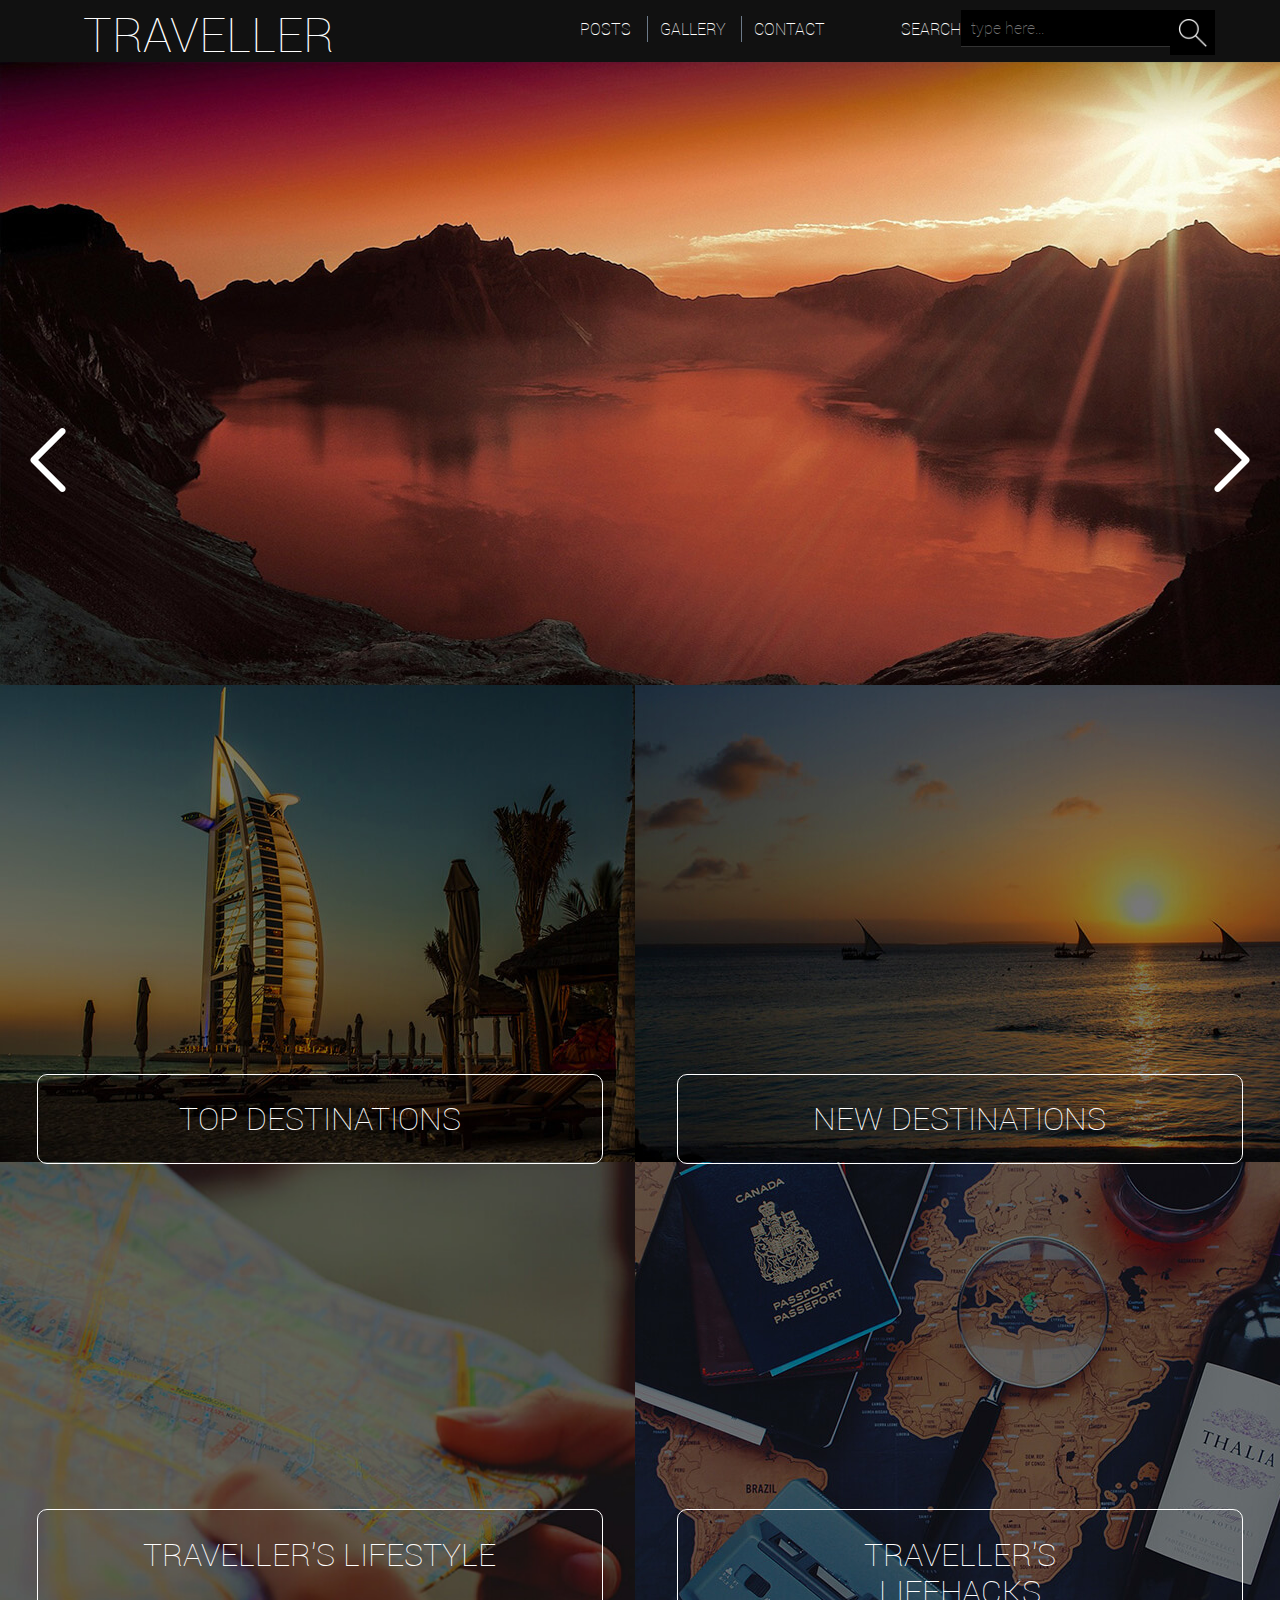
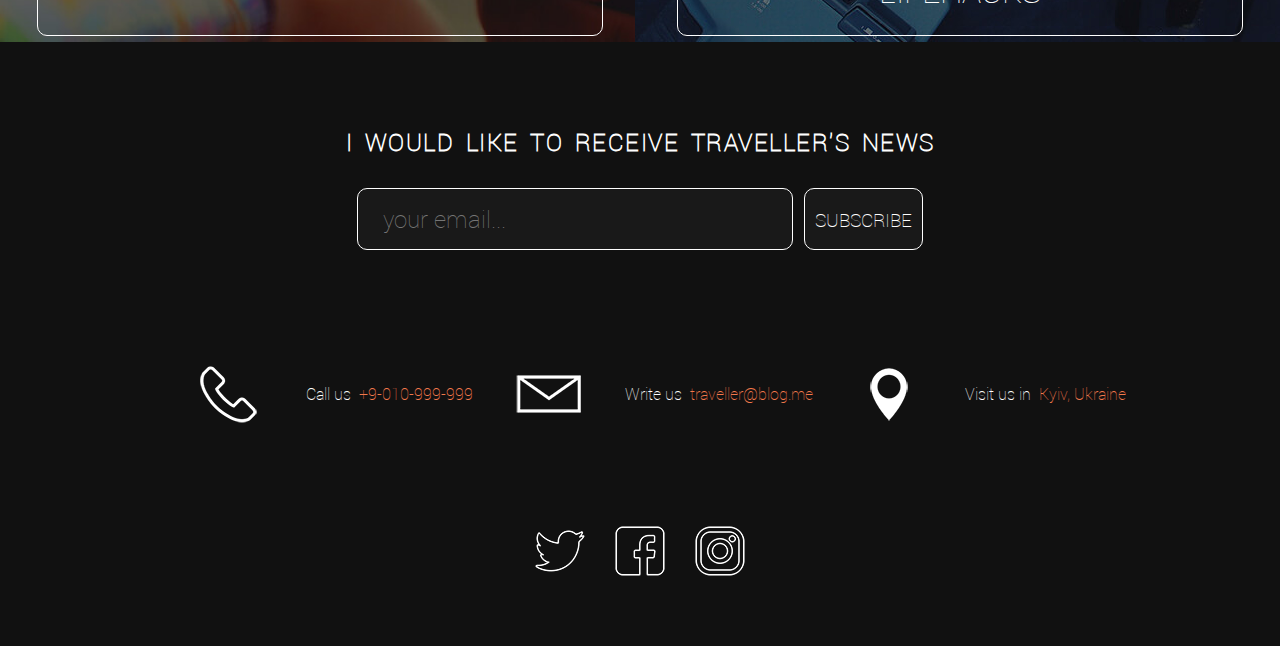
<file: html/index.html>
<!DOCTYPE html>
<html>
<head>
	<title>Modern travel blog</title>
	<meta charset="utf-8">
	<link rel="stylesheet" type="text/css" href="../assets/fonts/font-faces.css">
	<link rel="stylesheet" type="text/css" href="../css/normalize-css-v5-0.css">
	<link rel="stylesheet" type="text/css" href="../css/style.css">
	<script src="../js/jquery-1.9.0.js"></script>
	<script src="https://cdn.polyfill.io/v2/polyfill.min.js"></script>
     <!--[if lt IE 10]>
    	<script src="../js/html5shiv.js"></script>
    	<script src="../../js/flexibility.js"></script>
     <![endif]-->
</head>
<body>

	<div class="container main-container">
		<div class="container-top">
			<div class="container top-logo-container"><a href="index.html">TRAVELLER</a></div>
			<nav>
				<ul>
					<li class="dropdown-menu">
						<a href="#" class="dropdown-button">posts</a>
						<div class="dropdown-menu-content" id="js-nav-dropdown">
							<a href="topics/top-destinations.html">Top destinations</a>
							<a href="topics/new-destinations.html">New destinations</a>
							<a href="topics/travellers-lifestyle.html">Traveller's Lifestyle</a>
							<a href="topics/travellers-lifehacks.html">Traveller's Lifehacks</a>
						</div>
					</li>
					<li><a href="gallery.html">gallery</a></li>
					<li><a href="contact.html">contact</a></li>
				</ul> 
				<div class="nav-search">
					<label for="searchbar">search</label>
					<input type="search" name="searchbar" placeholder="type here...">
					<button class="search-icon"></button>
				</div>
			</nav>
		</div>
	<main>
		
		<div class="slider-container" id="slider">
                <ul class="slides">
                    <li class="slide slide1"></li>
                    <li class="slide slide2"></li>
                    <li class="slide slide3"></li>
                    <li class="slide slide4"></li>
                    <li class="slide slide5"></li>
                    <li class="slide slide1"></li>
                </ul>
                <button class="button button-prev"></button>
                <button class="button button-next"></button>
            </div>


		<div class="categories">
			<div class="category cat-1">
				<img class="categ-back" src="../assets/images/top-destinations.jpg">
			</div>
			<div class="category cat-2">
				<img class="categ-back" src="../assets/images/new-destinations.jpg">
			</div>
			<div class="category cat-3">
				<img class="categ-back" src="../assets/images/lifehack.jpg" height="480">
			</div>
			<div class="category cat-4">
				<img class="categ-back" src="../assets/images/lifestyle.jpg" height="480">
			</div>
		</div>

		<div class="category-buttons">
			<div class="cat-block">
				<p class="cat-btn btn-topdest">
					<a class="cat-btn" id="topdest" href="topics/top-destinations.html">TOP DESTINATIONS</a>
				</p>
				<p class="cat-btn btn-newdest">
					<a class="cat-btn" id="newdest" href="topics/new-destinations.html">NEW DESTINATIONS</a>
				</p>
			</div>
			<div class="cat-block">
				<p class="cat-btn tr-style">
					<a class="cat-btn" id="style" href="topics/travellers-lifestyle.html">TRAVELLER'S LIFESTYLE</a>
				</p>
				<p class="cat-btn tr-hacks">
					<a class="cat-btn" id="hacks" href="topics/travellers-lifehacks.html">TRAVELLER'S LIFEHACKS</a>
				</p>
			</div>
		</div>
	</main>

	<div class="footer">
		<div class="footer-subscribe-form">
			<h4>I WOULD LIKE TO RECEIVE TRAVELLER'S NEWS<h4>
			<input type="email" name="email" placeholder="your email...">
			<input class="button submit-button" type="submit" name="submit" value="SUBSCRIBE">
		</div>

		<div class="footer-contacts">
			<div class="contacts-item callus"></div>
			Call us <span> +9-010-999-999</span>
			<div class="contacts-item writeus"></div>
			Write us <span>traveller@blog.me</span>
			<div class="contacts-item visitus"></div>
			Visit us in <span> Kyiv, Ukraine</span>
		</div>

		<div class="footer-social">
		
				<a class="button social-item twitter" href="https://twitter.com/blog_traveller" target="_blank"></a>
			
				<a class="button social-item facebook"
				href="https://www.facebook.com/Traveller-BLOG-1821807948096831/" target="_blank"></a>
		
				<a class="button social-item instagram" href="https://www.instagram.com/traveller_blog/" target="_blank"></a>
			
		</div>
	</div>
</div>

<script type="text/javascript" src="../js/main.js"></script> 
<script type="text/javascript" src="../js/slider.js"></script>

</body>
</html>
</file>
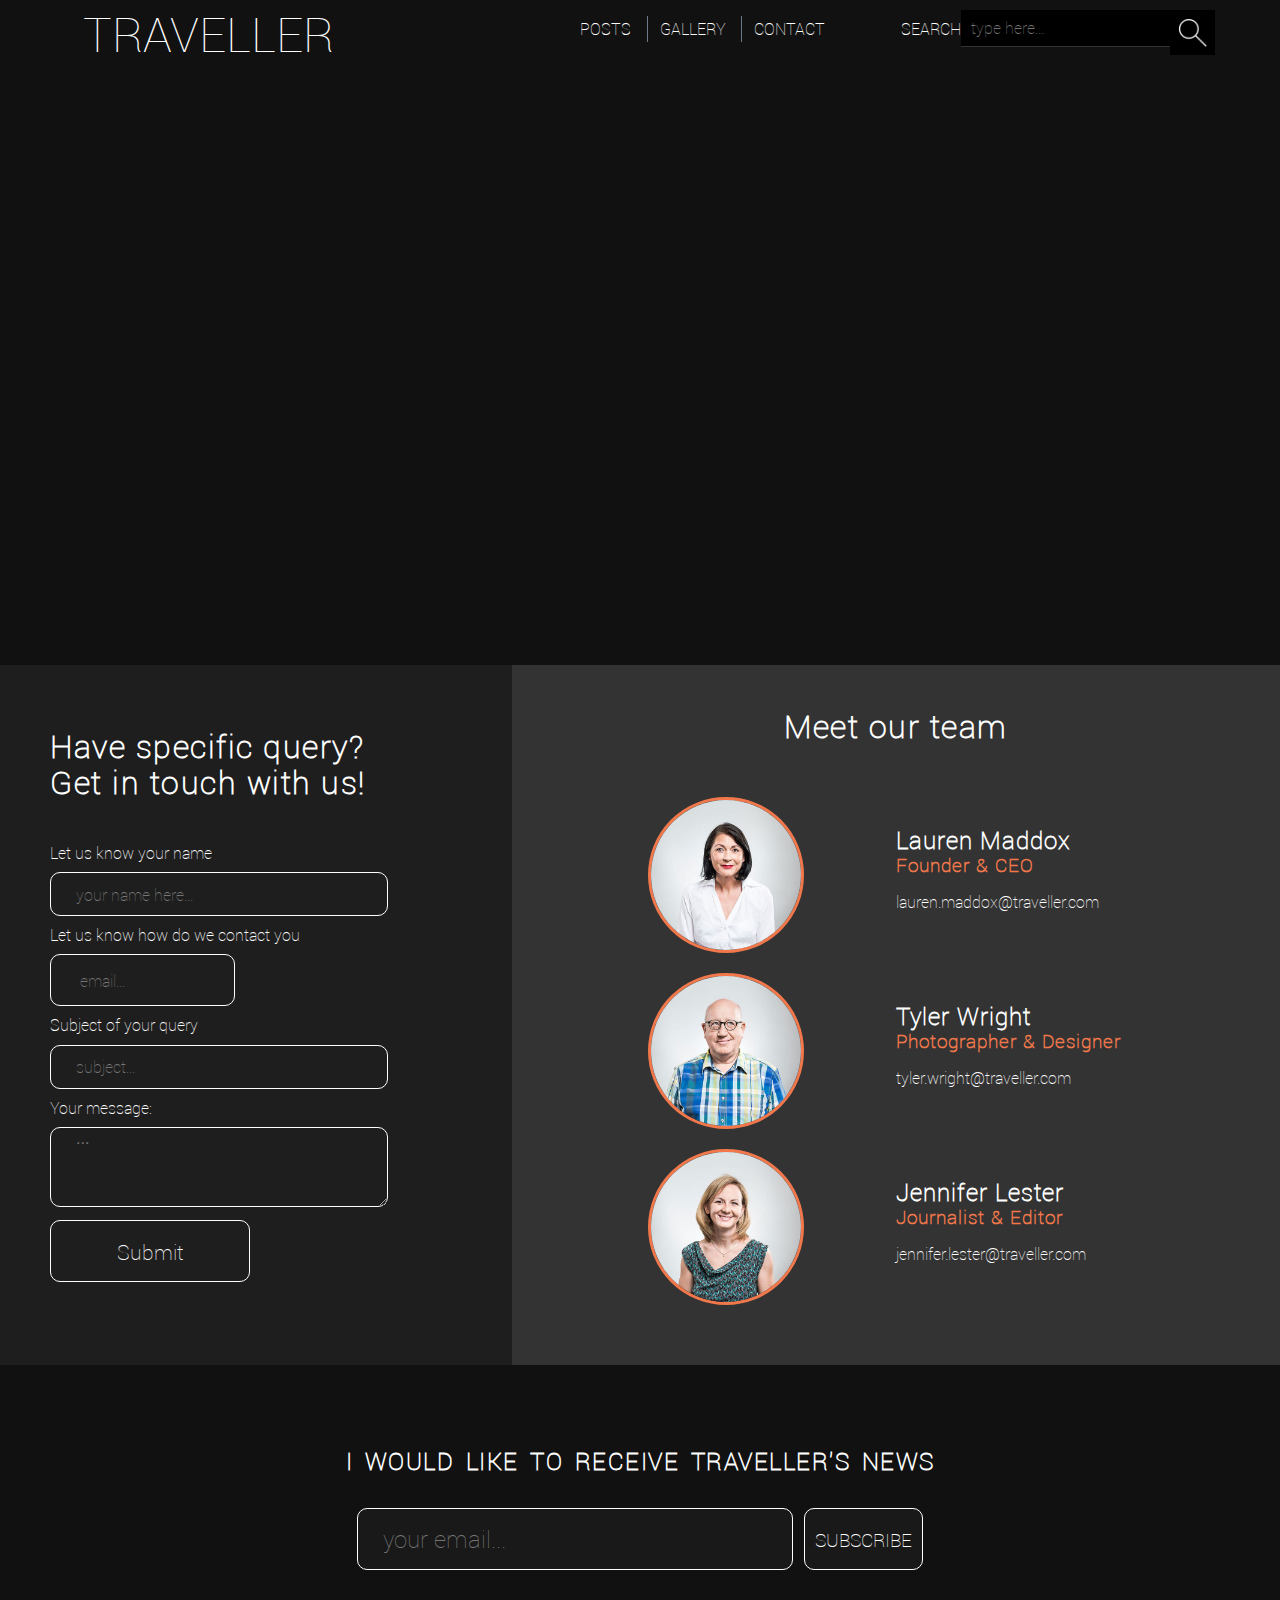
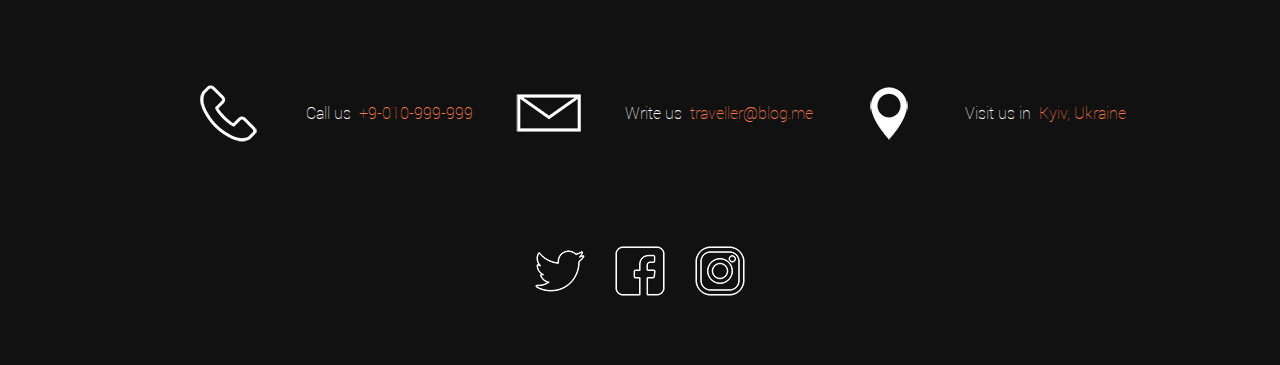
<file: html/contact.html>
<!DOCTYPE html>
<html>
<head>
	<title>Modern travel blog</title>
	<meta charset="utf-8">
	<link rel="stylesheet" type="text/css" href="../assets/fonts/font-faces.css">
	<link rel="stylesheet" type="text/css" href="../css/normalize-css-v5-0.css">
	<link rel="stylesheet" type="text/css" href="../css/style.css">
	<link rel="stylesheet" type="text/css" href="../css/contact.css">
	<script src="../js/jquery-1.9.0.js"></script>
	<script src="https://cdn.polyfill.io/v2/polyfill.min.js"></script>
     <!--[if lt IE 10]>
    	<script src="../js/html5shiv.js"></script>
    	<script src="../../js/flexibility.js"></script>
     <![endif]-->
</head>
<body>
	<div class="container main-container">
			<div class="container-top">
				<div class="container top-logo-container"><a href="index.html">TRAVELLER</a></div>
				<nav>
					<ul>
						<li class="dropdown-menu">
							<a href="#" class="dropdown-button">posts</a>
							<div class="dropdown-menu-content" id="js-nav-dropdown">
								<a href="topics/top-destinations.html">Top destinations</a>
								<a href="topics/new-destinations.html">New destinations</a>
								<a href="topics/travellers-lifestyle.html">Traveller's Lifestyle</a>
								<a href="topics/travellers-lifehacks.html">Traveller's Lifehacks</a>
							</div>

						</li>
						<li><a href="gallery.html">gallery</a></li>
						<li><a href="contact.html">contact</a></li>
					</ul> 
					<div class="nav-search">
						<label for="searchbar">search</label>
						<input type="search" name="searchbar" placeholder="type here...">
						<button class="search-icon"></button>
					</div>
				</nav>
			</div>
	<main>
		<iframe src="https://www.google.com/maps/embed?pb=!1m18!1m12!1m3!1d4274.605937129297!2d30.480474665115704!3d50.4281343687675!2m3!1f0!2f0!3f0!3m2!1i1024!2i768!4f13.1!3m3!1m2!1s0x40d4cec0ea74afa7%3A0x201cbcca07582914!2z0LLRg9C70LjRhtGPINCh0L7Qu9C-0Lwn0Y_QvdGB0YzQutCwLCA3LCDQmtC40ZfQsg!5e0!3m2!1sru!2sua!4v1480696604066" width="1350" height="600" frameborder="0" style="border:0" allowfullscreen></iframe>
			<div class="get-intouch">
				<div class="wrapper-getintouch">
				<h4>Have specific query?<br>Get in touch with us!</h4>
				<form class="get-intouch-form">
					<label>Let us know your name</label><br>
					<input type="text" name="user-name" placeholder="your name here..."><br>
					<label>Let us know how do we contact you</label><br>
					<input type="email" name="email" placeholder=" email..."><br>
					<label>Subject of your query</label><br>
					<input type="text" name="subject" placeholder="subject..."><br>
					<label>Your message:</label><br>
					<textarea class="get-intouch-message" rows="4" placeholder="..."></textarea><br>
					<button class="button submit-button">Submit</button>
				</form>
				</div>
				<div class="our-team">
					<h4>Meet our team</h4>
					<div class="team-member">
							<img src="../assets/images/contacts/portrait3.jpg">
							<div class="member-info">
								<h5>Lauren Maddox</h5>
								<h6>Founder &amp; CEO</h6>
								<p><a href="mailto:jauren.maddox@traveller.com">lauren.maddox@traveller.com</a></p>
							</div>
						</div>
						<div class="team-member">
							<img src="../assets/images/contacts/portrait1.jpg">
							<div class="member-info">
								<h5>Tyler Wright</h5>
								<h6>Photographer &amp; Designer</h6>
								<p><a href="mailto:tyler.wright@traveller.com">tyler.wright@traveller.com</a></p>
							</div>
						</div>
						<div class="team-member">
							<img src="../assets/images/contacts/portrait2.jpg">
							<div class="member-info">
								<h5>Jennifer Lester</h5>
								<h6>Journalist &amp; Editor</h6>
								<p><a href="mailto:jennifer.lester@traveller.com">jennifer.lester@traveller.com</a></p>
							</div>
						</div>
				</div>
			</div>
	</main>


	<div class="footer">
			<div class="footer-subscribe-form">
				<h4>I WOULD LIKE TO RECEIVE TRAVELLER'S NEWS<h4>
				<input type="email" name="email" placeholder="your email...">
				<input class="button submit-button" type="submit" name="submit" value="SUBSCRIBE">
			</div>

			<div class="footer-contacts">
				<div class="contacts-item callus"></div>
				Call us <span> +9-010-999-999</span>
				<div class="contacts-item writeus"></div>
				Write us  <span> traveller@blog.me</span>
				<div class="contacts-item visitus"></div>
				Visit us in <span> Kyiv, Ukraine</span>
			</div>

			<div class="footer-social">
		
				<a class="button social-item twitter" href="https://twitter.com/blog_traveller" target="_blank"></a>
			
				<a class="button social-item facebook"
				href="https://www.facebook.com/Traveller-BLOG-1821807948096831/" target="_blank"></a>
		
				<a class="button social-item instagram" href="https://www.instagram.com/traveller_blog/" target="_blank"></a>
			
		</div>
		</div>
	</div>

	
	<script type="text/javascript" src="../js/main.js"></script>
	

</body>
</html>
</file>
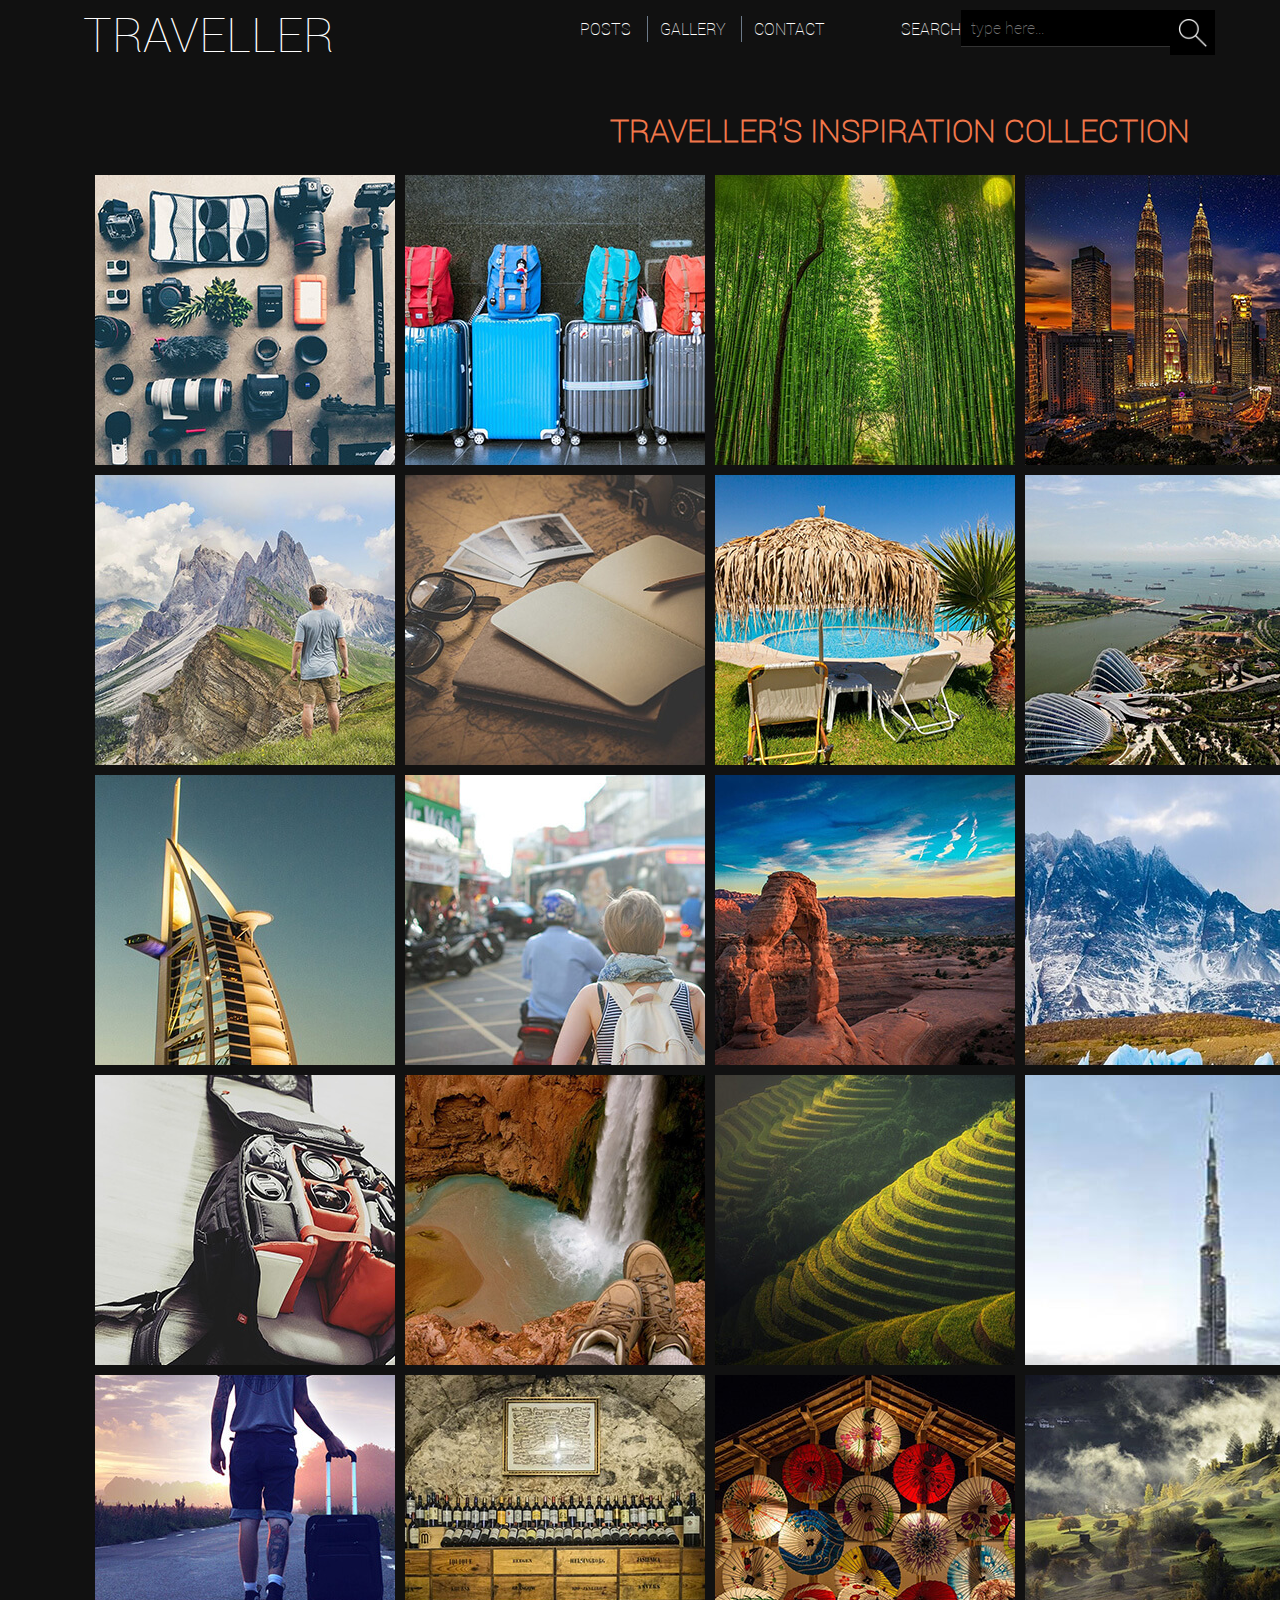
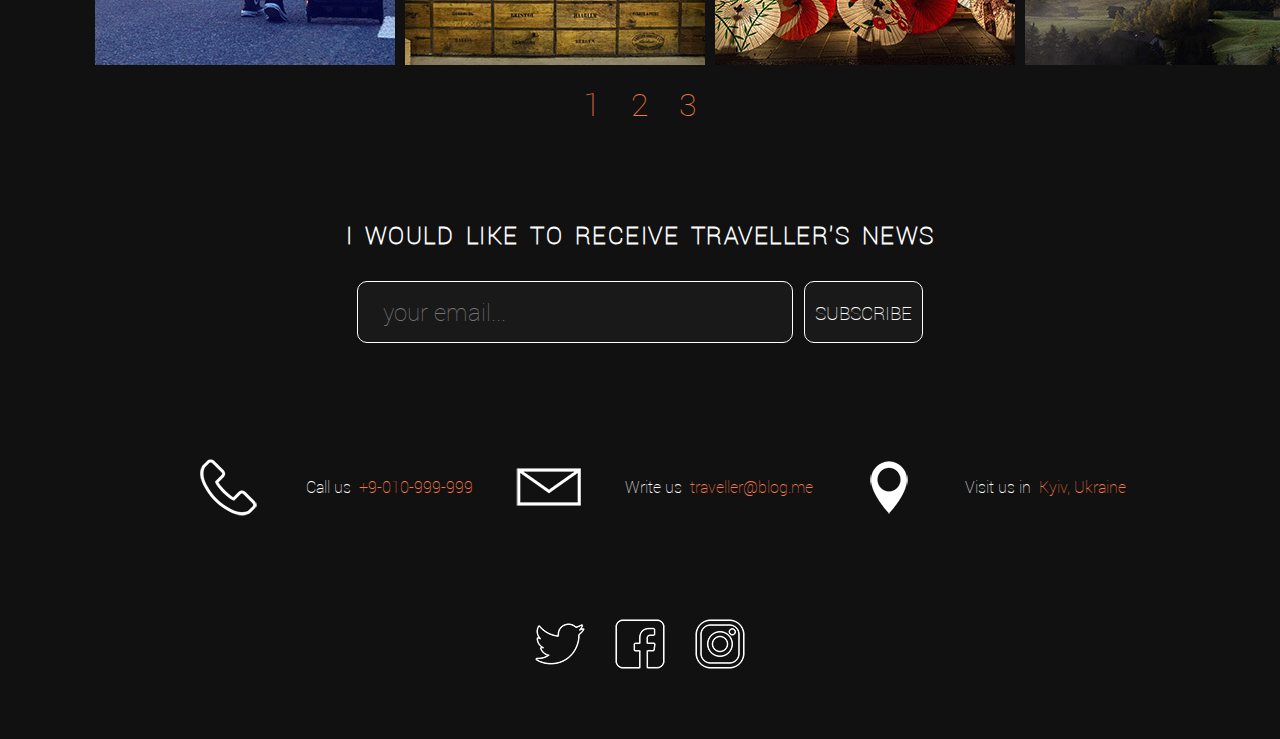
<file: html/gallery.html>
<!DOCTYPE html>
<html>
<head>
	<title>Modern travel blog</title>
	<meta charset="utf-8">
	<link rel="stylesheet" type="text/css" href="../assets/fonts/font-faces.css">
	<link rel="stylesheet" type="text/css" href="../css/normalize-css-v5-0.css">
	<link rel="stylesheet" type="text/css" href="../css/style.css">
	<link rel="stylesheet" type="text/css" href="../css/gallery.css">
	<script src="../js/jquery-1.9.0.js"></script>
	<script src="https://cdn.polyfill.io/v2/polyfill.min.js"></script>
     <!--[if lt IE 10]>
    	<script src="../js/html5shiv.js"></script>
    	<script src="../../js/flexibility.js"></script>
     <![endif]-->
</head>

<body>
	<div class="container main-container">
		<div class="container-top">
			<div class="container top-logo-container"><a href="index.html">TRAVELLER</a>
			</div>
			<nav>
				<ul>
					<li class="dropdown-menu">
						<a href="#" class="dropdown-button">posts</a>
						<div class="dropdown-menu-content" id="js-nav-dropdown">
						<a href="topics/top-destinations.html">Top destinations</a>
						<a href="topics/new-destinations.html">New destinations</a>
						<a href="topics/travellers-lifestyle.html">Traveller's Lifestyle</a>
						<a href="topics/travellers-lifehacks.html">Traveller's Lifehacks</a>
						</div>

					</li>
					<li><a href="gallery.html">gallery</a></li>
					<li><a href="contact.html">contact</a></li>
				</ul> 
				<div class="nav-search">
					<label for="searchbar">search</label>
					<input type="search" name="searchbar" placeholder="type here...">
					<button class="search-icon"></button>
				</div>
			</nav>
		</div>


		<main id="top-point-for-focus">
			<div>
				<h1>Traveller's inspiration collection</h1>
				<div class="gallery-wrapper">

					<ul class="gallery-content-holder">


						<div class="col col1"> 
							<li class="gallery-item">
							<img src="../assets/images/gallery/1.jpg">
							</li>
							<li class="gallery-item">
								<img src="../assets/images/gallery/2.jpg">
							</li>

							<li class="gallery-item">
								<img src="../assets/images/gallery/16.jpg">
							</li>

							<li class="gallery-item">
								<img src="../assets/images/gallery/3.jpg">
							</li>

							<li class="gallery-item">
								<img src="../assets/images/gallery/4.jpg">
							</li>
						</div>



						<div class="col col2">
							<li class="gallery-item">
								<img src="../assets/images/gallery/5.jpg">
							</li>
							<li class="gallery-item">
								<img src="../assets/images/gallery/6.jpg">
							</li>

							<li class="gallery-item">
								<img src="../assets/images/gallery/7.jpg">
							</li>
							<li class="gallery-item">
								<img src="../assets/images/gallery/8.jpg">
							</li>
							<li class="gallery-item">
								<img src="../assets/images/gallery/9.jpg">
							</li>
							
						</div>
			
						<div class="col col3">
							<li class="gallery-item">
								<img src="../assets/images/gallery/19.jpg">
							</li>
							<li class="gallery-item">
								<img src="../assets/images/gallery/11.jpg">
							</li>
							<li class="gallery-item">
								<img src="../assets/images/gallery/12.jpg">
							</li>

							<li class="gallery-item">
								<img src="../assets/images/gallery/13.jpg">
							</li>
							<li class="gallery-item">
								<img src="../assets/images/gallery/14.jpg">
							</li>
						</div>	

						<div class="col col4">
							<li class="gallery-item">
								<img src="../assets/images/gallery/21.jpg">
							</li>
							<li class="gallery-item">
								<img src="../assets/images/gallery/17.jpg">
							</li>
							<li class="gallery-item">
								<img src="../assets/images/gallery/18.jpg">
							</li>
							<li class="gallery-item">
								<img src="../assets/images/gallery/20.jpg">
							</li>
							<li class="gallery-item">
								<img src="../assets/images/gallery/15.jpg">
							</li>
						</div>


						<div class="col col5">
							<li class="gallery-item">
								<img src="../assets/images/gallery/22.jpg">
							</li>
							<li class="gallery-item">
								<img src="../assets/images/gallery/23.jpg">
							</li>
							<li class="gallery-item">
								<img src="../assets/images/gallery/24.jpg">
							</li>
							<li class="gallery-item">
								<img src="../assets/images/gallery/25.jpg">
							</li>
							<li class="gallery-item">
								<img src="../assets/images/gallery/34.jpg">
							</li>

						</div>

				<div class="col col6">
							<li class="gallery-item">
								<img src="../assets/images/gallery/26.jpg">
							</li>
							<li class="gallery-item">
								<img src="../assets/images/gallery/27.jpg">
							</li>
							<li class="gallery-item">
								<img src="../assets/images/gallery/28.jpg">
							</li>
							<li class="gallery-item">
								<img src="../assets/images/gallery/29.jpg">
							</li>
							<li class="gallery-item">
								<img src="../assets/images/gallery/14.jpg">
							</li>

						</div>

				<div class="col col7">
							<li class="gallery-item">
								<img src="../assets/images/gallery/30.jpg">
							</li>
							<li class="gallery-item">
								<img src="../assets/images/gallery/31.jpg">
							</li>
							<li class="gallery-item">
								<img src="../assets/images/gallery/32.jpg">
							</li>
							<li class="gallery-item">
								<img src="../assets/images/gallery/33.jpg">
							</li>
							<li class="gallery-item">
								<img src="../assets/images/gallery/12.jpg">
							</li>

						</div>

				<div class="col col8">
							<li class="gallery-item">
								<img src="../assets/images/gallery/34.jpg">
							</li>
							<li class="gallery-item">
								<img src="../assets/images/gallery/10.jpg">
							</li>
							<li class="gallery-item">
								<img src="../assets/images/gallery/2.jpg">
							</li>
							<li class="gallery-item">
								<img src="../assets/images/gallery/3.jpg">
							</li>
							<li class="gallery-item">
								<img src="../assets/images/gallery/4.jpg">
							</li>
						</div>

						

							<div class="col col9">
							<li class="gallery-item">
								<img src="../assets/images/gallery/4.jpg">
							</li>
							<li class="gallery-item">
								<img src="../assets/images/gallery/5.jpg">
							</li>
							<li class="gallery-item">
								<img src="../assets/images/gallery/6.jpg">
							</li>
							<li class="gallery-item">
								<img src="../assets/images/gallery/7.jpg">
							</li>
							<li class="gallery-item">
								<img src="../assets/images/gallery/30.jpg">
							</li>
						</div>

				<div class="col col10">
							<li class="gallery-item">
								<img src="../assets/images/gallery/8.jpg">
							</li>
							<li class="gallery-item">
								<img src="../assets/images/gallery/9.jpg">
							</li>
							<li class="gallery-item">
								<img src="../assets/images/gallery/10.jpg">
							</li>
							<li class="gallery-item">
								<img src="../assets/images/gallery/11.jpg">
							</li>
							<li class="gallery-item">
								<img src="../assets/images/gallery/2.jpg">
							</li>

						</div>

				<div class="col col11">
							<li class="gallery-item">
								<img src="../assets/images/gallery/12.jpg">
							</li>
							<li class="gallery-item">
								<img src="../assets/images/gallery/5.jpg">
							</li>

							<li class="gallery-item">
								<img src="../assets/images/gallery/13.jpg">
							</li>
							<li class="gallery-item">
								<img src="../assets/images/gallery/14.jpg">
							</li>
							<li class="gallery-item">
								<img src="../assets/images/gallery/15.jpg">
							</li>
						</div>

				<div class="col col12">
							<li class="gallery-item">
								<img src="../assets/images/gallery/16.jpg">
							</li>
							<li class="gallery-item">
								<img src="../assets/images/gallery/17.jpg">
							</li>
							<li class="gallery-item">
								<img src="../assets/images/gallery/18.jpg">
							</li>
							<li class="gallery-item">
								<img src="../assets/images/gallery/19.jpg">
							</li>
							<li class="gallery-item">
								<img src="../assets/images/gallery/3.jpg">
							</li>
						</div>

					</ul>
					
				
<!--  >>>>>>>>>>>>>>>>>>>>>>>>>>  end of gallery contents >>>>>>>>>>>>>>-->

					<div class="pagin">
						<!--<ul>
							<li class="pagin-page" id="page1">
								<a href=#top-point-for-focus>1</a>
							</li>
							<li class="pagin-page" id="page2">
								<a href="#top-point-for-focus">2</a>
							</li>
							<li class="pagin-page" id="page3">
								<a href="#top-point-for-focus">3</a>
							</li>

						</ul> -->
					</div>
				</div>
			</div>
		</main>


		<div class="footer">
			<div class="footer-subscribe-form">
				<h4>I WOULD LIKE TO RECEIVE TRAVELLER'S NEWS<h4>
				<input type="email" name="email" placeholder="your email...">
				<input class="button submit-button" type="submit" name="submit" value="SUBSCRIBE">
			</div>

			<div class="footer-contacts">
				<div class="contacts-item callus"></div>
				Call us <span> +9-010-999-999</span>
				<div class="contacts-item writeus"></div>
				Write us  <span> traveller@blog.me</span>
				<div class="contacts-item visitus"></div>
				Visit us in <span> Kyiv, Ukraine</span>
			</div>

			<div class="footer-social">
		
				<a class="button social-item twitter" href="https://twitter.com/blog_traveller" target="_blank"></a>
			
				<a class="button social-item facebook"
				href="https://www.facebook.com/Traveller-BLOG-1821807948096831/" target="_blank"></a>
		
				<a class="button social-item instagram" href="https://www.instagram.com/traveller_blog/" target="_blank"></a>
			
		</div>
	    </div>

	</div>
	
<script type="text/javascript" src="../js/main.js"></script> 
<script type="text/javascript" src="../js/image-gallery.js"></script>

</body>
</html>
</file>
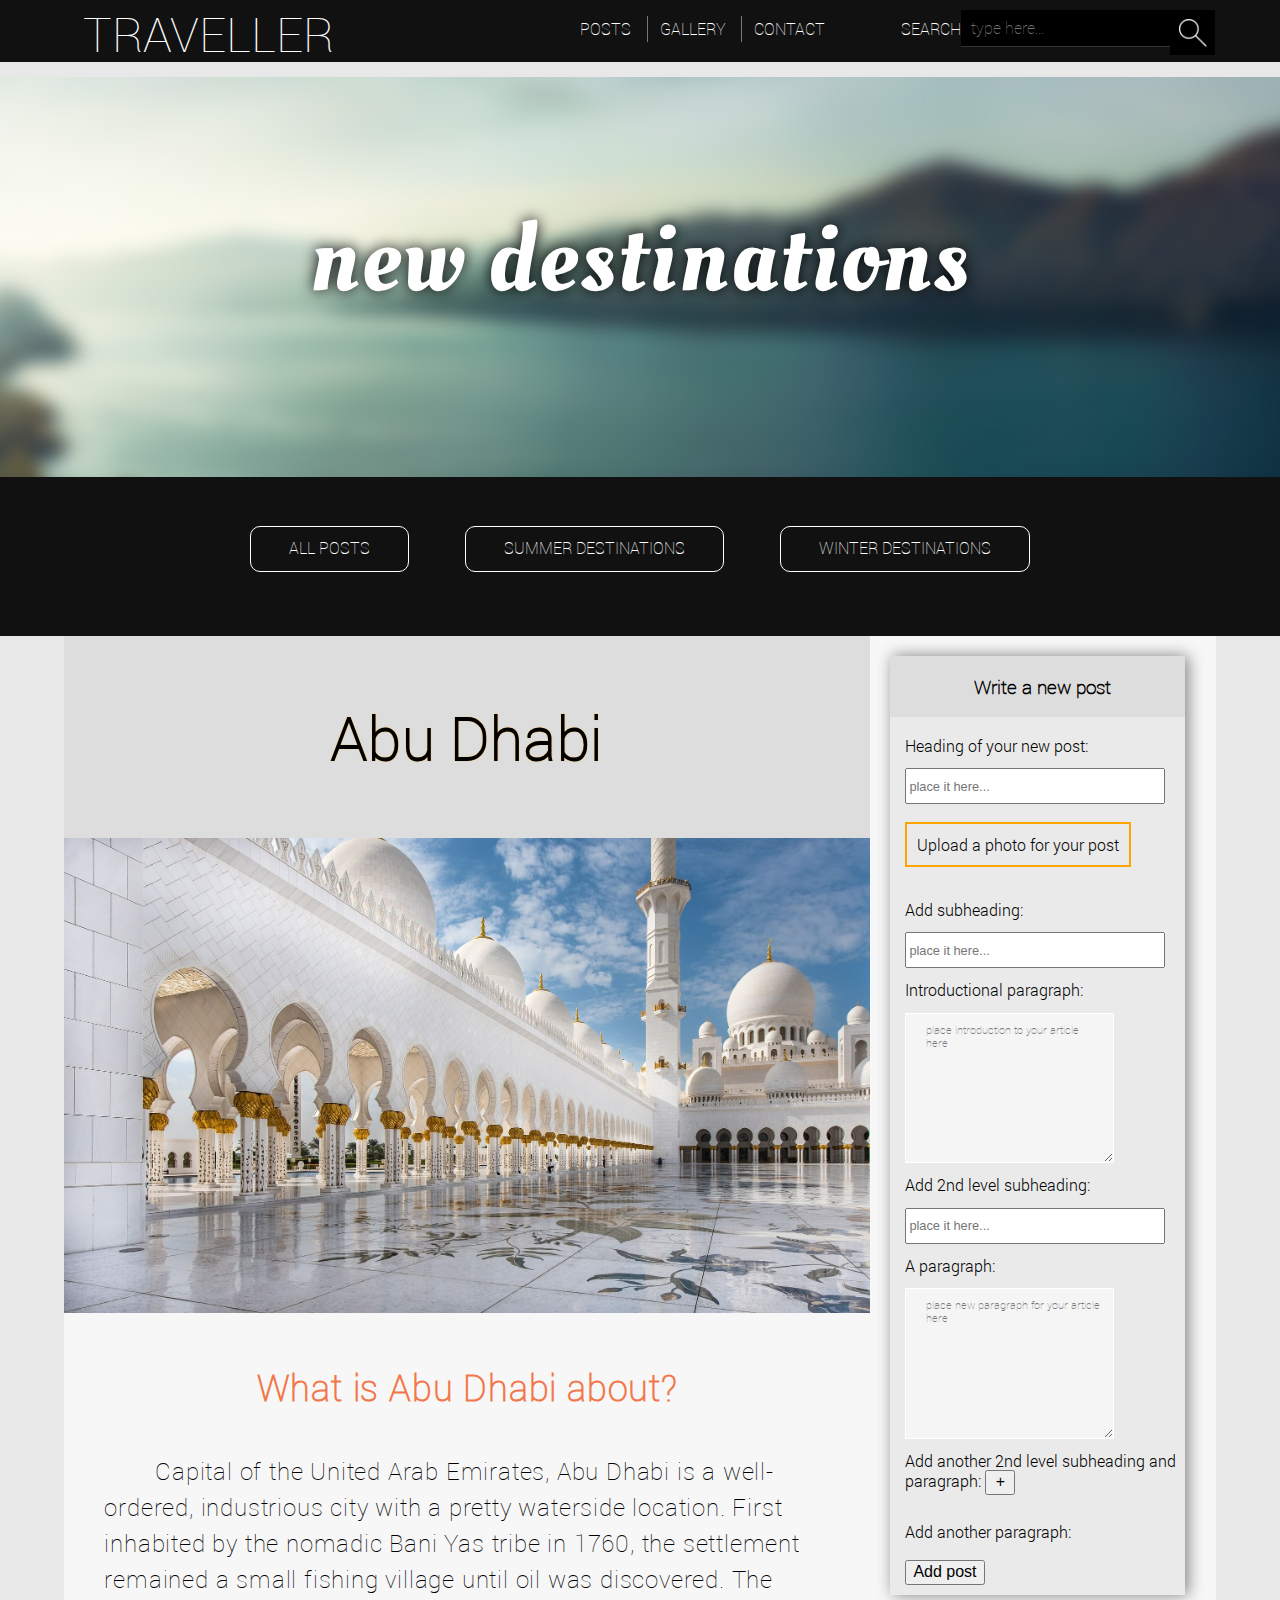
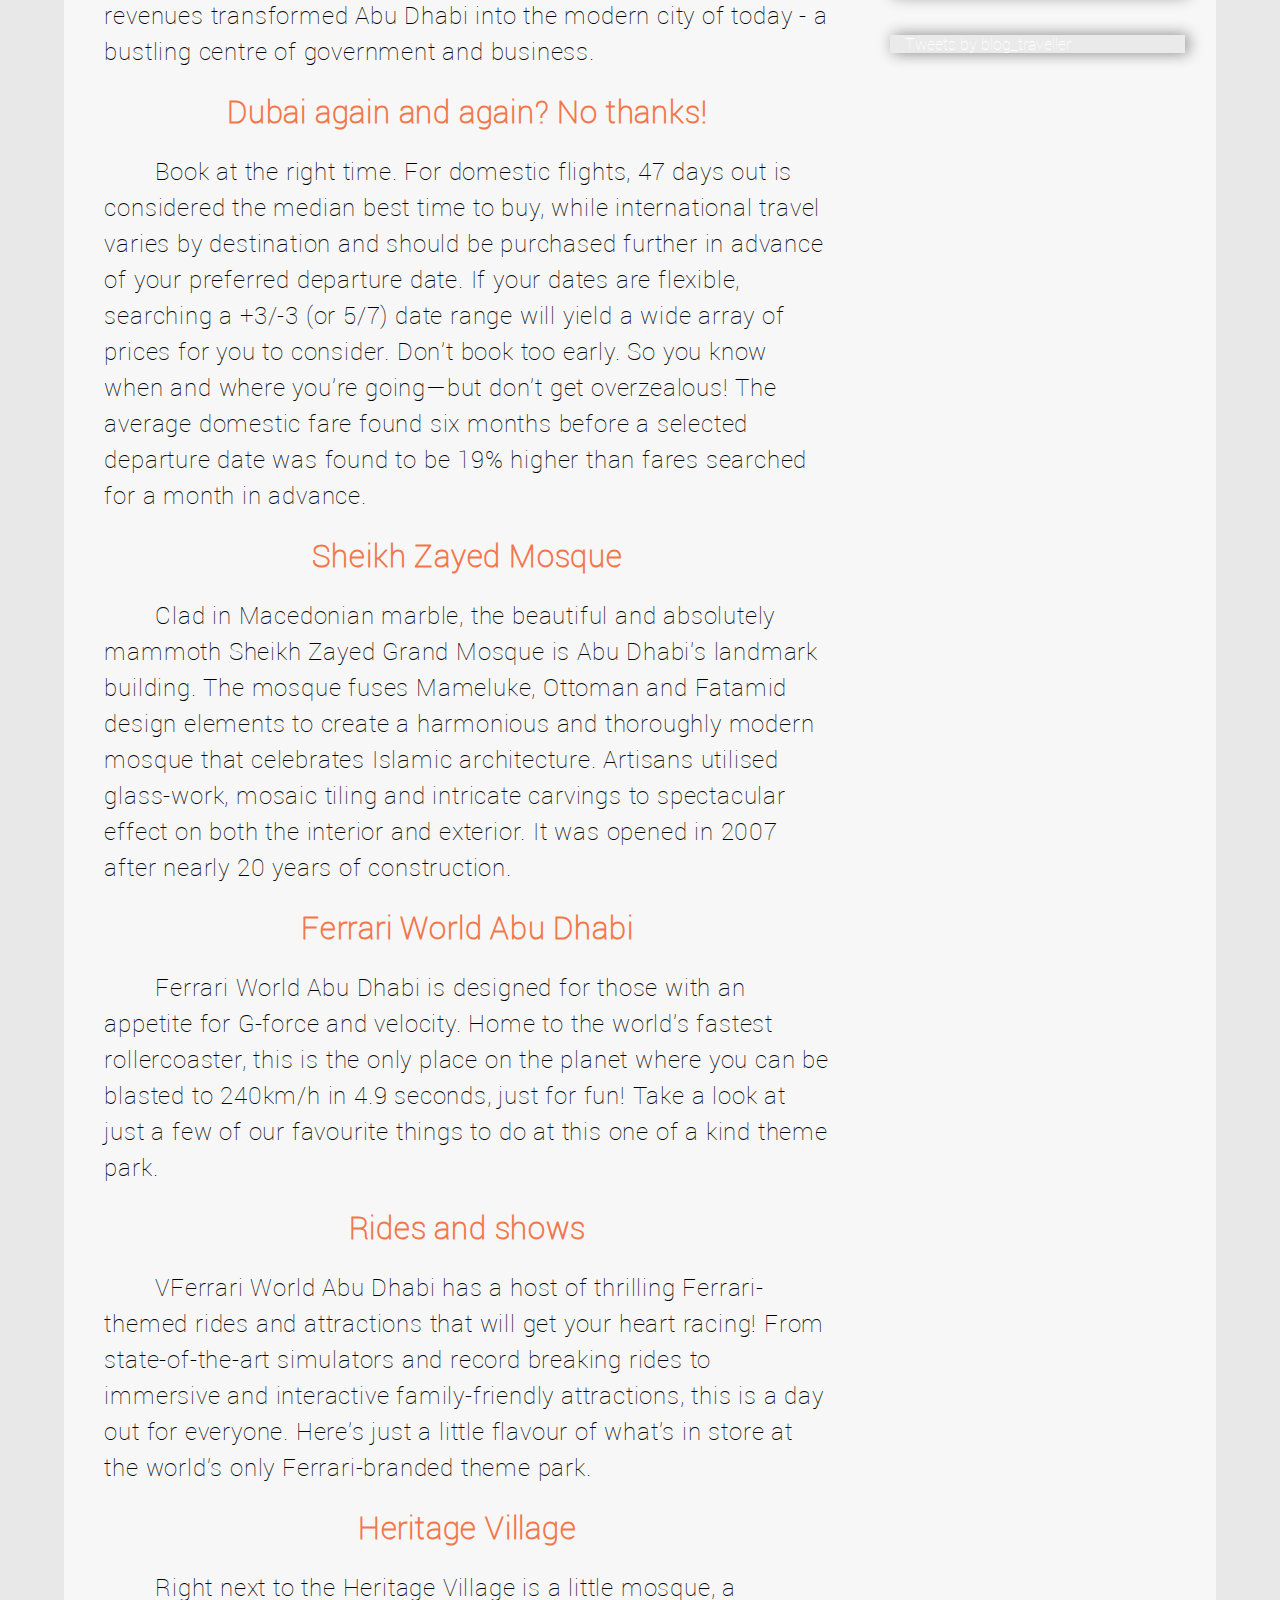
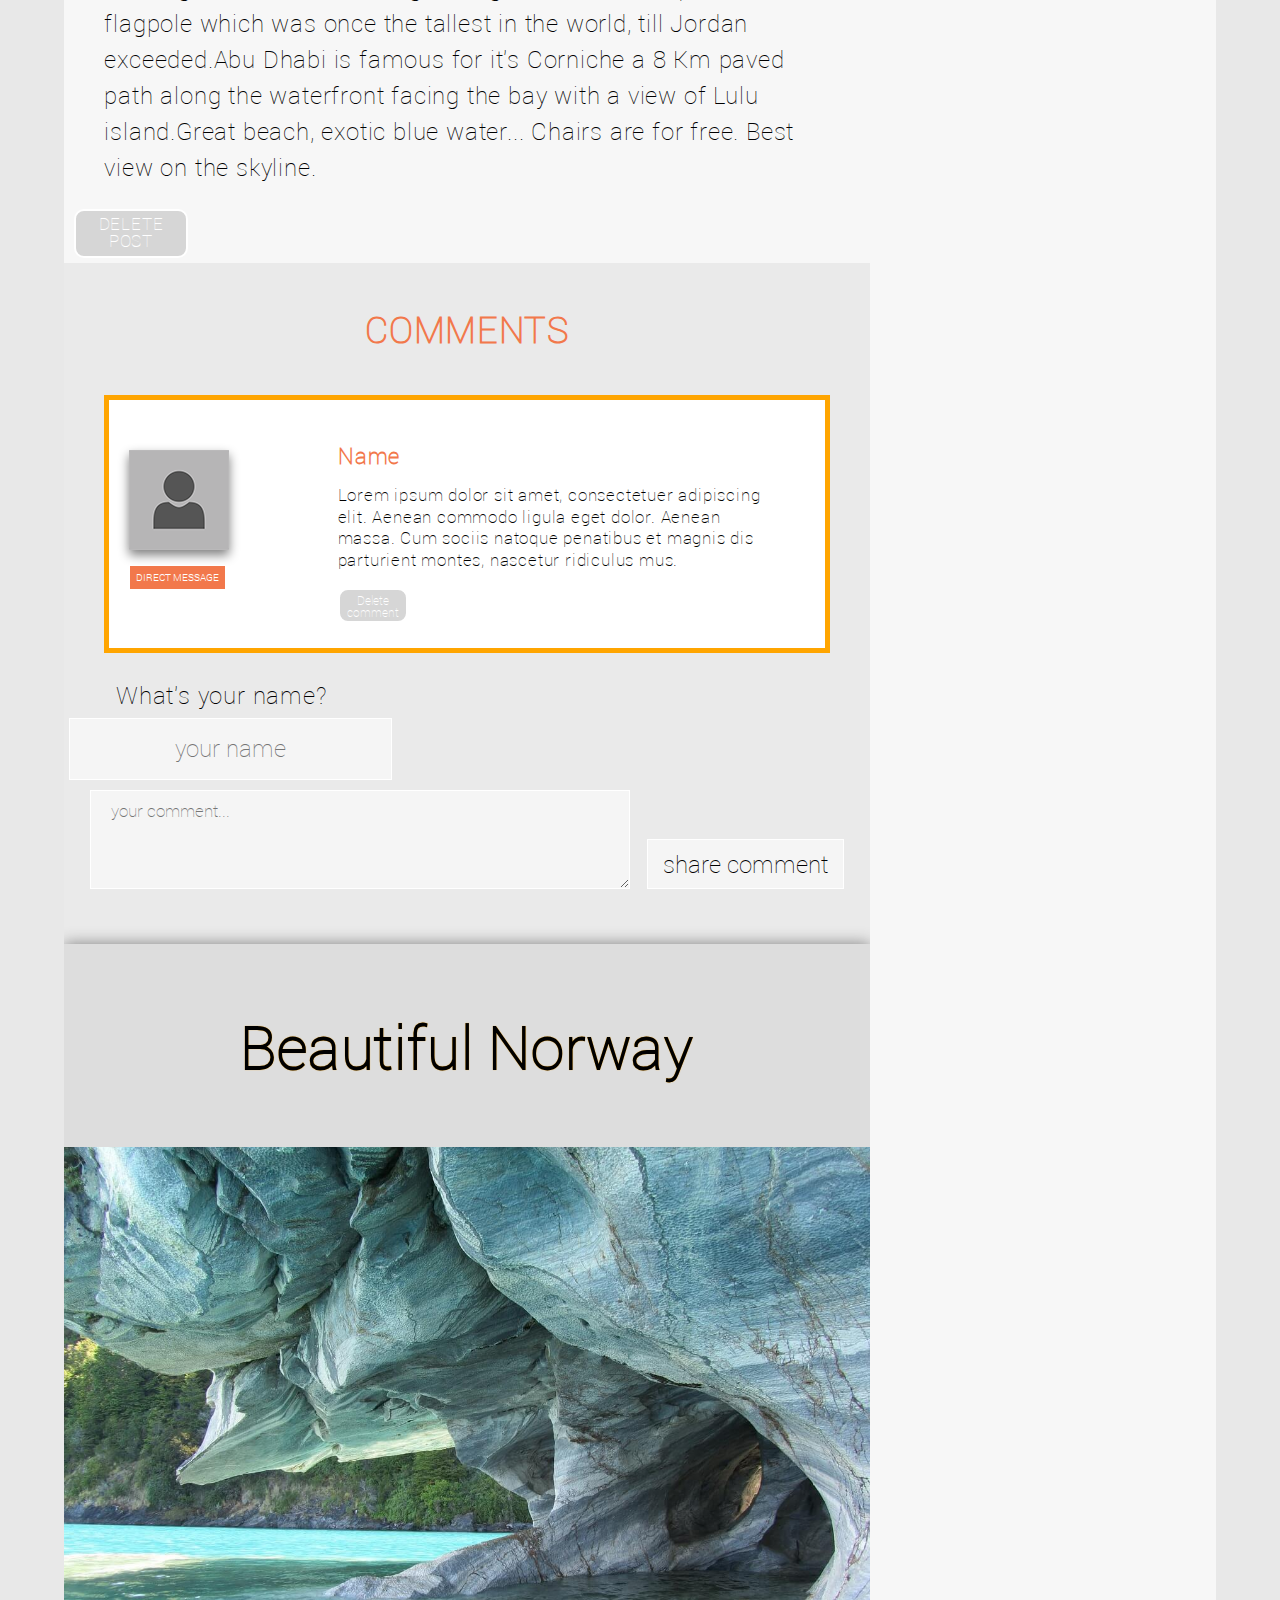
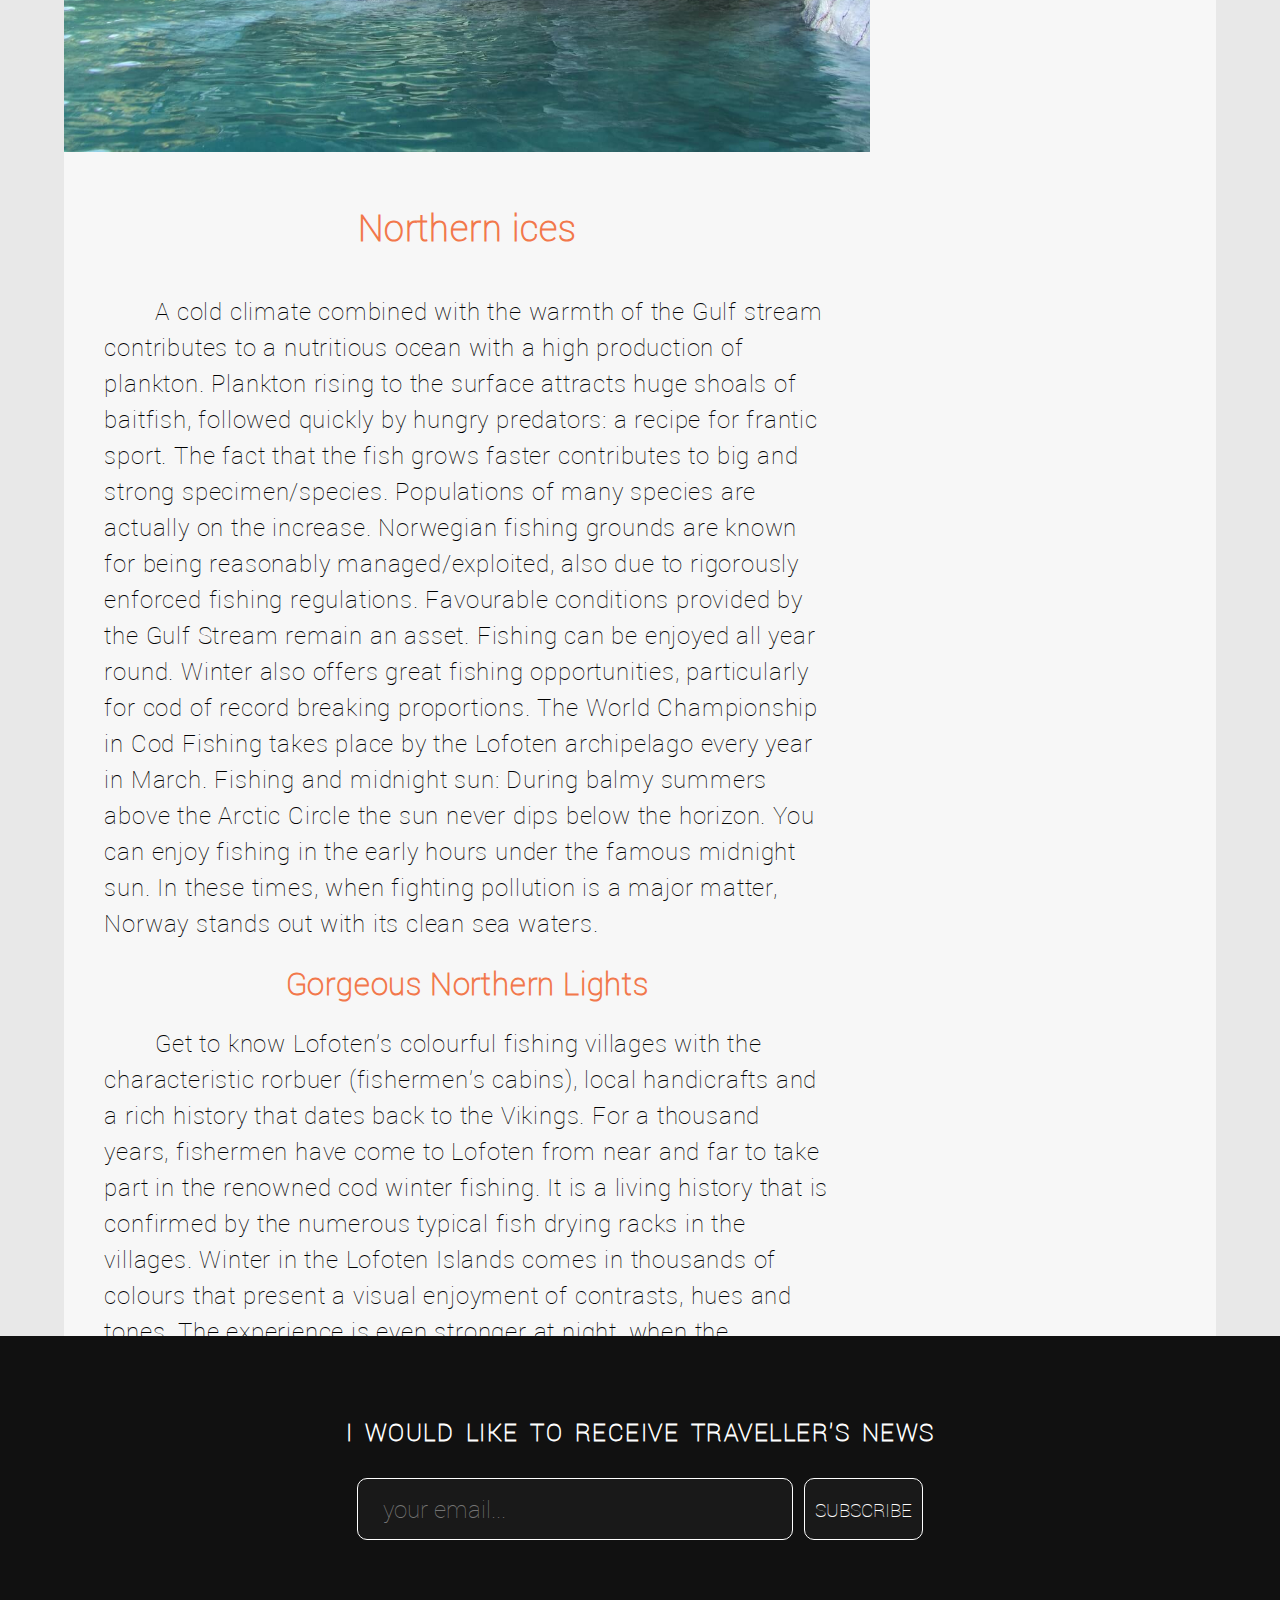
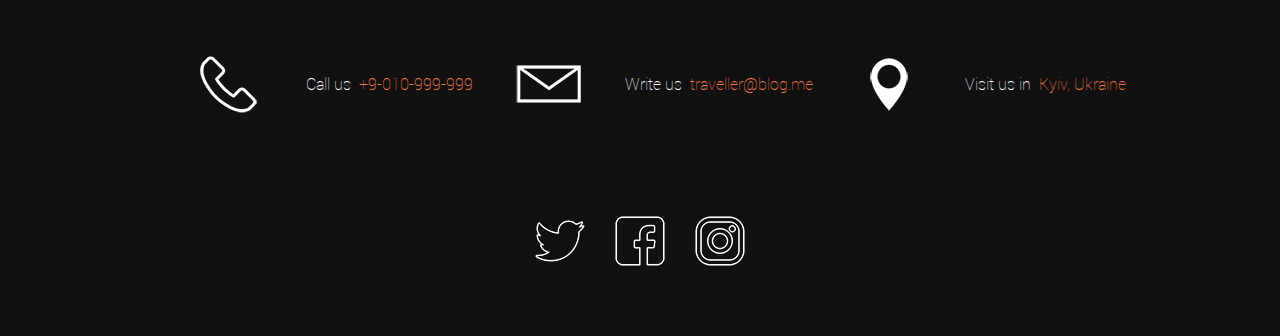
<file: html/topics/new-destinations.html>
<!DOCTYPE html>
<html>
<head>
	<title>Modern travel blog</title>
	<meta charset="utf-8">
	<link rel="stylesheet" type="text/css" href="../../assets/fonts/font-faces.css">
	<link rel="stylesheet" type="text/css" href="../../css/normalize-css-v5-0.css">
	<link rel="stylesheet" type="text/css" href="../../css/style.css">
	<link rel="stylesheet" type="text/css" href="../../css/posts.css">
	<script src="../../js/jquery-1.9.0.js"></script>
	<script src="https://cdn.polyfill.io/v2/polyfill.min.js"></script>
     <!--[if lt IE 10]>
    	<script src="../js/html5shiv.js"></script>
    	<script src="../../js/flexibility.js"></script>
     <![endif]-->
</head>
<body>
	<div class="container main-container">
		<div class="container-top">
			<div class="container top-logo-container"><a href="../index.html">TRAVELLER</a></div>
			<nav>
				<ul>
					<li class="dropdown-menu">
						<a href="#" class="dropdown-button">posts</a>
						<div class="dropdown-menu-content" id="js-nav-dropdown">
							<a href="top-destinations.html">Top destinations</a>
							<a href="new-destinations.html">New destinations</a>
							<a href="travellers-lifestyle.html">Traveller's Lifestyle</a>
							<a href="travellers-lifehacks.html">Traveller's Lifehacks</a>
						</div>
					</li>
					<li><a href="../gallery.html">gallery</a></li>
					<li><a href="../contact.html">contact</a></li>
				</ul> 
				<div class="nav-search">
					<label for="searchbar">search</label>
					<input type="search" name="searchbar" placeholder="type here...">
					<button class="search-icon"></button>
				</div>
			</nav>
		</div>
<main>
	 <div class="header new-dest js-category-active">
		<h1>new destinations</h1>
	</div>

	<nav class="posts-topics">
		<ul>
			<li id="all-posts" class="cat-btn btn-all-posts">All posts</li>
			<li id="summer-dests" class="cat-btn btn-summer">Summer destinations</li>
			<li id="winter-dests" class="cat-btn btn-winter">Winter destinations</li>
		</ul>
	</nav>
	
	<div class="wrapper">
		<section>
			<div class="articles">
				<div class="article-holder">
					<article class="all-posts summer-dests">
						<h3>Abu Dhabi</h3>
						<img class="blog-post-image" src="../../assets/images/posts/newdest/7.jpg" alt="abudhabi.jpg">
						<h4>What is Abu Dhabi about?</h4>

						<p>Capital of the United Arab Emirates, Abu Dhabi is a well-ordered, industrious city with a pretty waterside location. First inhabited by the nomadic Bani Yas tribe in 1760, the settlement remained a small fishing village until oil was discovered. The revenues transformed Abu Dhabi into the modern city of today - a bustling centre of government and business.</p>

						<h5>Dubai again and again? No thanks!</h5>

						<p>Book at the right time. For domestic flights, 47 days out is considered the median best time to buy, while international travel varies by destination and should be purchased further in advance of your preferred departure date. If your dates are flexible, searching a +3/-3 (or 5/7) date range will yield a wide array of prices for you to consider.
						Don’t book too early. So you know when and where you’re going—but don’t get overzealous! The average domestic fare found six months before a selected departure date was found to be 19% higher than fares searched for a month in advance.</p>

						<h5>Sheikh Zayed Mosque</h5>

						<p>Clad in Macedonian marble, the beautiful and absolutely mammoth Sheikh Zayed Grand Mosque is Abu Dhabi's landmark building. The mosque fuses Mameluke, Ottoman and Fatamid design elements to create a harmonious and thoroughly modern mosque that celebrates Islamic architecture. Artisans utilised glass-work, mosaic tiling and intricate carvings to spectacular effect on both the interior and exterior. It was opened in 2007 after nearly 20 years of construction.</p>

						<h5>Ferrari World Abu Dhabi</h5>

						<p>Ferrari World Abu Dhabi is designed for those with an appetite for G-force and velocity. Home to the world’s fastest rollercoaster, this is the only place on the planet where you can be blasted to 240km/h in 4.9 seconds, just for fun! Take a look at just a few of our favourite things to do at this one of a kind theme park.</p>

						<h5>Rides and shows</h5>

						<p>VFerrari World Abu Dhabi has a host of thrilling Ferrari-themed rides and attractions that will get your heart racing! From state-of-the-art simulators and record breaking rides to immersive and interactive family-friendly attractions, this is a day out for everyone. Here’s just a little flavour of what’s in store at the world’s only Ferrari-branded theme park.</p>

						<h5>Heritage Village</h5>

						<p>Right next to the Heritage Village is a little mosque, a flagpole which was once the tallest in the world, till Jordan exceeded.Abu Dhabi is famous for it's Corniche a 8 Km paved path along the waterfront facing the bay with a view of Lulu island.Great beach, exotic blue water... Chairs are for free. Best view on the skyline. </p>
					
					<div class="delete-button delete-button-post">DELETE POST</div>

					<div class="comments-container">
						<h4>COMMENTS</h4>
						<div class="all-comments">
							<div class="comment">
								<div class="comment-user">
								<img src="../../assets/images/avatar.png" alt="avatar.png">
								<button class="direct-message" value="direct message">direct message</button>
								</div>
								<div class="comment-content">
									<h5><span class="user-name">Name</span></h5>
									<p>Lorem ipsum dolor sit amet, consectetuer adipiscing elit. Aenean commodo ligula eget dolor. Aenean massa. Cum sociis natoque penatibus et magnis dis parturient montes, nascetur ridiculus mus.
									 </p>
									 <button class="delete-button delete-button-comment">Delete comment</button>
								</div>
							</div>
						</div>
						<div class="comment-field">
							<label for="user-name">What's your name?</label><br>
							<input type="text" name="user-name" placeholder="your name"><br>
							<textarea rows="4" placeholder="your comment..."></textarea>
							<input class="submit-button-comments" type="submit" name="submit" value="share comment">
						</div>

					 </div>
			  </article>

			 </div>

			 <div class="article-holder">
					<article class="all-posts winter-dests">
						<h3>Beautiful Norway</h3>
						<img class="blog-post-image" src="../../assets/images/posts/newdest/6.jpg" alt="norway.jpg">

						<h4>Northern ices</h4>

						<p>A cold climate combined with the warmth of the Gulf stream contributes to a nutritious ocean with a high production of plankton. Plankton rising to the surface attracts huge shoals of baitfish, followed quickly by hungry predators: a recipe for frantic sport. The fact that the fish grows faster contributes to big and strong specimen/species.
						Populations of many species are actually on the increase. Norwegian fishing grounds are known for being reasonably managed/exploited, also due to rigorously enforced fishing regulations. Favourable conditions provided by the Gulf Stream remain an asset.
						Fishing can be enjoyed all year round. Winter also offers great fishing opportunities, particularly for cod of record breaking proportions. The World Championship in Cod Fishing takes place by the Lofoten archipelago every year in March.
						Fishing and midnight sun: During balmy summers above the Arctic Circle the sun never dips below the horizon. You can enjoy fishing in the early hours under the famous midnight sun.
						In these times, when fighting pollution is a major matter, Norway stands out with its clean sea waters.</p>

						<h5>Gorgeous Northern Lights</h5>

						<p>Get to know Lofoten’s colourful fishing villages with the characteristic rorbuer (fishermen’s cabins), local handicrafts and a rich history that dates back to the Vikings.
						For a thousand years, fishermen have come to Lofoten from near and far to take part in the renowned cod winter fishing. It is a living history that is confirmed by the numerous typical fish drying racks in the villages.
						Winter in the Lofoten Islands comes in thousands of colours that present a visual enjoyment of contrasts, hues and tones. The experience is even stronger at night, when the flickering northern lights in the sky are reflected in the sea.
						CA cold climate combined with the warmth of the Gulf stream contributes to a nutritious ocean with a high production of plankton. Plankton rising to the surface attracts huge shoals of baitfish, followed quickly by hungry predators: a recipe for frantic sport. The fact that the fish grows faster contributes to big and strong specimen/species.
						Populations of many species are actually on the increase. Norwegian fishing grounds are known for being reasonably managed/exploited, also due to rigorously enforced fishing regulations. Favourable conditions provided by the Gulf Stream remain an asset.
						Fishing can be enjoyed all year round. Winter also offers great fishing opportunities, particularly for cod of record breaking proportions. The World Championship in Cod Fishing takes place by the Lofoten archipelago every year in March.
						Fishing and midnight sun: During balmy summers above the Arctic Circle the sun never dips below the horizon. You can enjoy fishing in the early hours under the famous midnight sun.
						In these times, when fighting pollution is a major matter, Norway stands out with its clean sea waters.</p>

						<h5>Rides and shows</h5>

						<p>Get to know Lofoten’s colourful fishing villages with the characteristic rorbuer (fishermen’s cabins), local handicrafts and a rich history that dates back to the Vikings.
						For a thousand years, fishermen have come to Lofoten from near and far to take part in the renowned cod winter fishing. It is a living history that is confirmed by the numerous typical fish drying racks in the villages.
						Winter in the Lofoten Islands comes in thousands of colours that present a visual enjoyment of contrasts, hues and tones. The experience is even stronger at night, when the flickering northern lights in the sky are reflected in the sea..</p>

					
					<div class="delete-button delete-button-post">DELETE POST</div>

					<div class="comments-container">
						<h4>COMMENTS</h4>
						<div class="all-comments">
							<div class="comment">
								<div class="comment-user">
									<img src="../../assets/images/avatar.png" alt="avatar.png">
									<button class="direct-message" value="direct message">direct message</button>
								</div>
								<div class="comment-content">
									<h5><span class="user-name">Name</span></h5>
									<p>Lorem ipsum dolor sit amet, consectetuer adipiscing elit. Aenean commodo ligula eget dolor. Aenean massa. Cum sociis natoque penatibus et magnis dis parturient montes, nascetur ridiculus mus.
									 </p>
									 <button class="delete-button delete-button-comment">Delete comment</button>
								</div>
							</div>
						</div>
						<div class="comment-field">
							<label for="user-name">What's your name?</label><br>
							<input type="text" name="user-name" placeholder="your name"><br>
							<textarea rows="4" placeholder="your comment..."></textarea>
							<input class="submit-button-comments" type="submit" name="submit" value="share comment">
						</div>

					 </div>
			  </article>
		 </div>

			<div class="article-holder">
				<article class="all-posts summer-dests">
					<h3>Jordan is a new Egypt</h3>
				
					<img class="blog-post-image" src="../../assets/images/posts/newdest/8.jpg" alt="jordan.jpg">

					<h4>Fed up with Egypt?</h4>

					<p>The Do and Don’t listing is something that I have always enjoyed watching on travel specials and am throwing my hand into the style with this feature. While some of these features are often in the style of “you must do this” and “you might as well miss that,” this version will be formatted in a different way and in no way tell you not to do something major, as my misfortune might be someone else’s highlight. Instead, the “Do” will feature a specific place or thing to do in the destination that are great sites and experiences, and the “Don’t” will spotlight things to keep in mind during that activity that are not well known and publicized when planning the trip.
					The Dead Sea is not only the lowest point on Earth, but the saltiest body of water out there.  As up until recently it was thought that nothing could survive in the waters of the Dead Sea, the name becomes apparent.  The most popular activity in the Dead Sea is taking advantage of its high salinity and floating for as long as you desire with absolutely no effort at all.  The feeling is weird, and the Dead Sea is one of the few places on Earth where this is feasible.
					One of the side activities you can do at the Dead Sea is get a full body mud bath for only a few dollars.  It is said that the mud on the floor of the Dead Sea is rich in minerals due to the high salt content and offer a number of positive effects on the body.   Since it is cheap, do it!  But be sure to avoid putting it on your face, or else you will experience the pain that several of my tour members did while washing it off their face with the salt water from the Dead Sea.</p>

					<h5>Red sea</h5>

					<p>Wadi Rum may sound familiar to you, and it is because it is the location of the history depicted in the Lawrence of Arabia movie (and the movie was filmed there as well, naturally).   Much like any desert in the Middle East, you can go and camp with the Bedouin and really begin to explore the surrounding desert.  A multi-hour 4×4 ride in the desert is one of the best ways to get out and really appreciate the scenery.
					The reason this is a must-see is that the geography of Wadi Rum changes quite significantly in relatively short distances.   Most rides to Bedouin camps give way to beautiful scenery like in the photo above, but a true exploration will bring you to large natural arches, ancient wall carvings, and beautiful rose colored rock formations to name a few.   But for those not interested in a long day in the desert, a trip to the camel race track is another option that would be hard to pass up</p>
					<h5>Petra</h5>

					<p>Petra is one of those places you see on television and movies and instantly dream of going there.  The main thing that these images leave out is that the ruins of Petra are actually in a massive complex that is significantly larger than you would expect.  In fact, before I went I had no idea that the hike from the iconic Treasury to the Monastery, the second most popular spot in the complex, was a several hour hike that had me practically climb a mountain to get there. In 100°F+ (38°C) weather, the hike is not for the faint of heart.
					Luckily the Bedouin that live and work in Petra cater to tourists and offer donkey rides to the top.  We made the trek, and no matter how difficult it was I was rewarded for the effort.   Before giving up, make the extra few minute hike from there to the View of the End of the World.  It is worth it.</p>

					<h5>The same climate</h5>

					<p>Kerak and Shobak Castles are two of the many castles built during the Crusade period of the 1100s.   Due to their notable history in the world, Kerak and Shobak are now popular attractions sitting in the Jordanian countryside.  Unfortunately for the castles, time has not been on their side, as the compounds have fallen into a substantial form of ruin.  Beautiful architecture still remains, but the original glory of each has been lost to the ages.
					For what it is worth, a visit to these castles may be quick for some and longer for others.  As much as exploring the ruins of castles from the Crusades is a dream for many, I much more enjoyed the views from these castles as they are perched high above the surrounding region.    If you do decide to visit these castles, I highly recommend reading up on them before visiting as the history is not presented very well at either sight.</p>
					
					<div class="delete-button delete-button-post">DELETE POST</div>

					<div class="comments-container">
						<h4>COMMENTS</h4>
						<div class="all-comments">
							<div class="comment">
								<div class="comment-user">
									<img src="../../assets/images/avatar.png" alt="avatar.png">
									<button class="direct-message" value="direct message">direct message</button>
								</div>
								<div class="comment-content">
									<h5><span class="user-name">Name</span></h5>
									<p>Lorem ipsum dolor sit amet, consectetuer adipiscing elit. Aenean commodo ligula eget dolor. Aenean massa. Cum sociis natoque penatibus et magnis dis parturient montes, nascetur ridiculus mus.
									 </p>
									 <button class="delete-button delete-button-comment">Delete comment</button>
								</div>
							</div>
						</div>
						<div class="comment-field">
							<label for="user-name">What's your name?</label><br>
							<input type="text" name="user-name" placeholder="your name"><br>
							<textarea rows="4" placeholder="your comment..."></textarea>
							<input class="submit-button-comments" type="submit" name="submit" value="share comment">
						</div>

					</div>
			</article>
		</div>	
	</div>
			<aside>
				<form class="create-new-post">
					<h3>Write a new post</h3>

					<label for="heading-new-post">Heading of your new post:</label><br>
					<input id="heading-new-post" type="text" name="heading-new-post" placeholder="place it here..."><br>
					<br>
					<label id="upload-photo-btn" for="new-post-img">Upload a photo for your post</label><br>
					<input id="new-post-img" type="file" accept="image/*" ><br>

					<label for="subheading-new-post">Add subheading:</label><br>
					<input id="subheading-new-post" type="text" name="subheading-new-post" placeholder="place it here..."><br>

					<label for="new-post-paragraph-1">Introductional paragraph:</label><br>
					<textarea id="new-post-paragraph-1" placeholder="place introduction to your article here" rows="10"></textarea><br>

					<label for="subheading-2nd-level-new-post">Add 2nd level subheading: </label><br>
					<input id="subheading-2nd-level-new-post" type="text" name="subheading-2nd-level-new-post" placeholder="place it here..."><br>

					<label for="new-post-paragraph-2">A paragraph:</label>
					<textarea id="new-post-paragraph-2" placeholder="place new paragraph for your article here" rows="10"></textarea><br>


					<label for="subheading-new-post-2">Add another 2nd level subheading and paragraph:</label>
					<button id="subheading-2nd-level-btn" class="add-new-post-item" value="+">+</button><br>
					<input id="subheading-new-post-2" class="optional-item" type="text" name="subheading-new-post" placeholder="place it here..."><br>

					<label for="new-post-paragraph-3">Add another paragraph:</label>
					<br>
					<textarea id="new-post-paragraph-3" class="optional-item" placeholder="place new paragraph for your article here" rows="10"></textarea><br>

					<button id="addPost">Add post</button>
				</form>
				<div class="twitter-feed">
					<a class="twitter-timeline" data-lang="en" data-width="300" data-link-color="#E95F28" href="https://twitter.com/blog_traveller">Tweets by blog_traveller</a> 
					<script async src="https://platform.twitter.com/widgets.js" charset="utf-8"></script>
				</div>
			</aside>
	</section>
	
	</div>  <!-- div clss wrapper <  < < < < <            -->

</main>
		<div class="footer">
		<div class="footer-subscribe-form">
			<h4>I WOULD LIKE TO RECEIVE TRAVELLER'S NEWS<h4>
			<input type="email" name="email" placeholder="your email...">
			<input class="button submit-button" type="submit" name="submit" value="SUBSCRIBE">
		</div>

		<div class="footer-contacts">
			<div class="contacts-item callus"></div>
			Call us <span> +9-010-999-999</span>
			<div class="contacts-item writeus"></div>
			Write us  <span> traveller@blog.me</span>
			<div class="contacts-item visitus"></div>
			Visit us in <span> Kyiv, Ukraine</span>
		</div>

		<div class="footer-social">
		
				<a class="button social-item twitter" href="https://twitter.com/blog_traveller" target="_blank"></a>
			
				<a class="button social-item facebook"
				href="https://www.facebook.com/Traveller-BLOG-1821807948096831/" target="_blank"></a>
		
				<a class="button social-item instagram" href="https://www.instagram.com/traveller_blog/" target="_blank"></a>
			
		</div>
	</div>
			<!-- hidden pop-up form to send direct message-activated on button push-->
				<div class="pop-up-direct-message">
				</div>
	</div>
</div>	


<script type="text/javascript" src="../../js/main.js"></script> 

<script type="text/javascript" src="../../js/posts.js"></script>


</body>
</html>
</file>
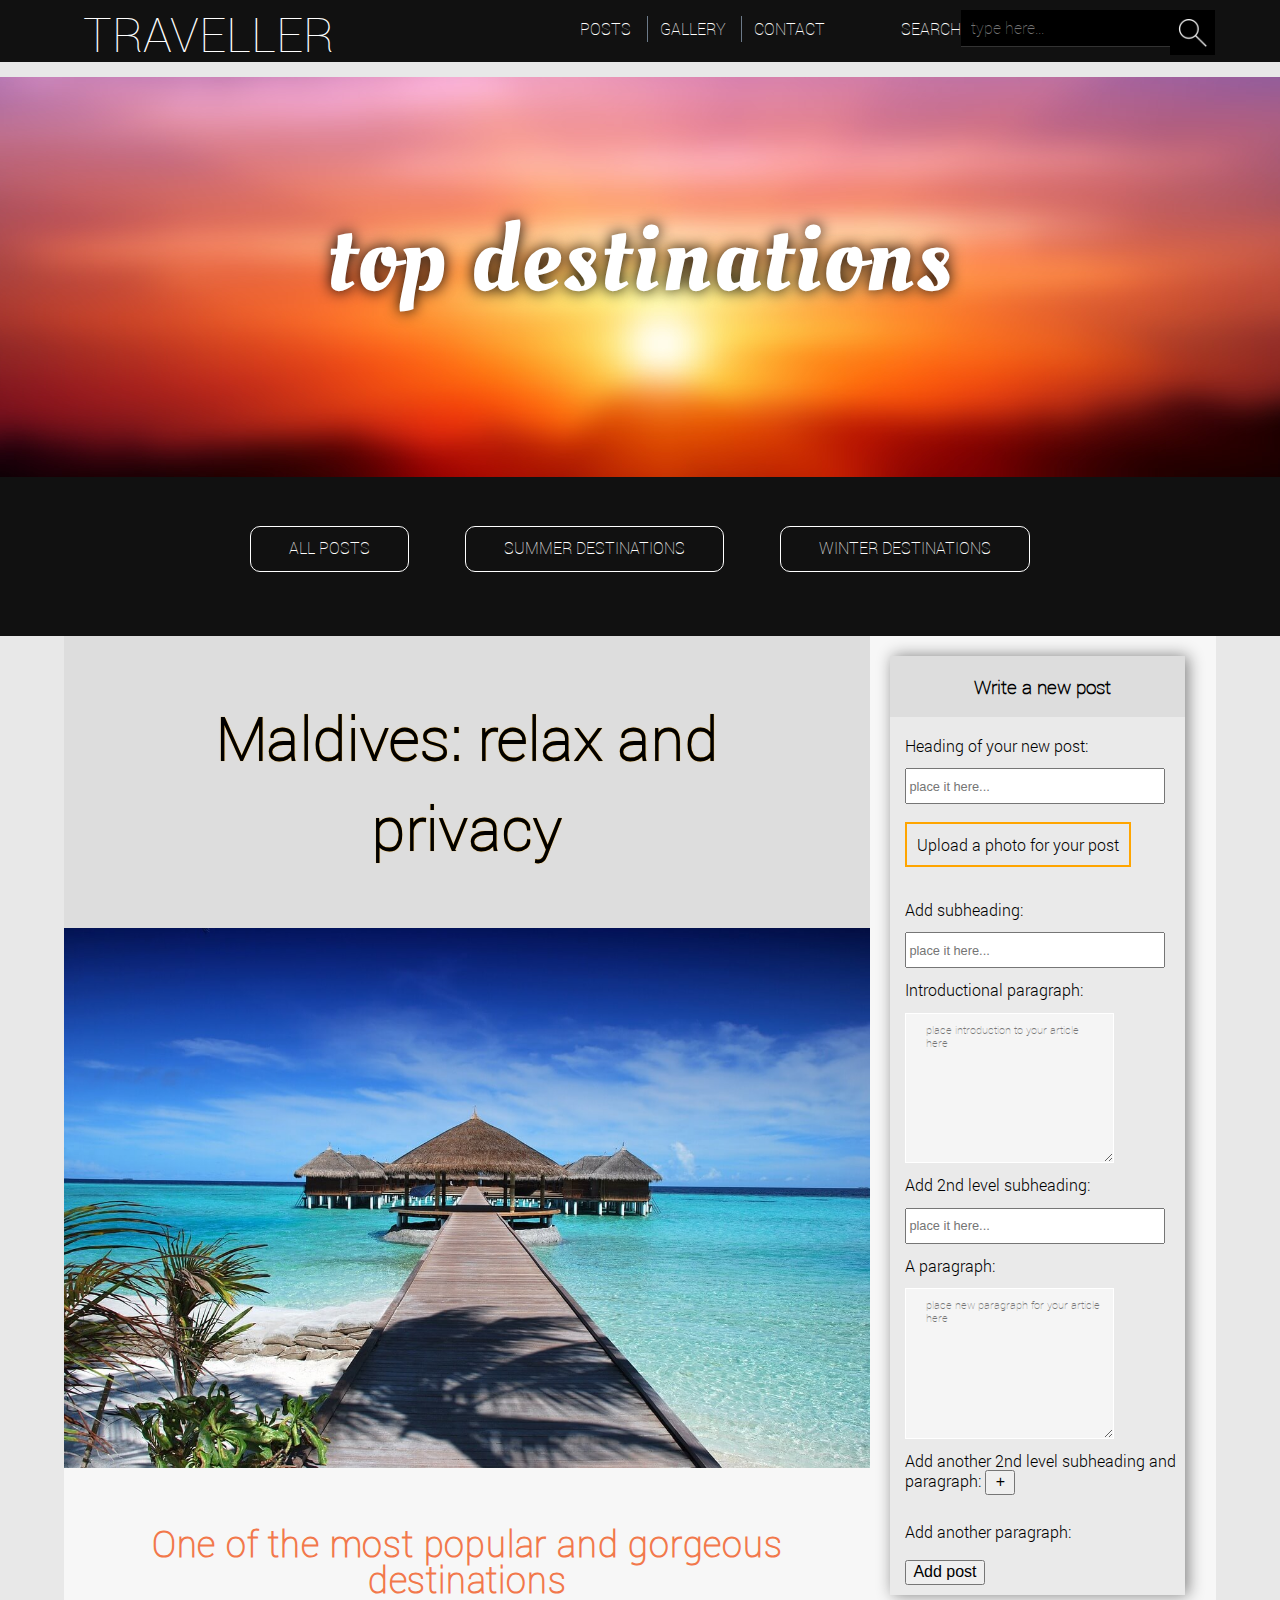
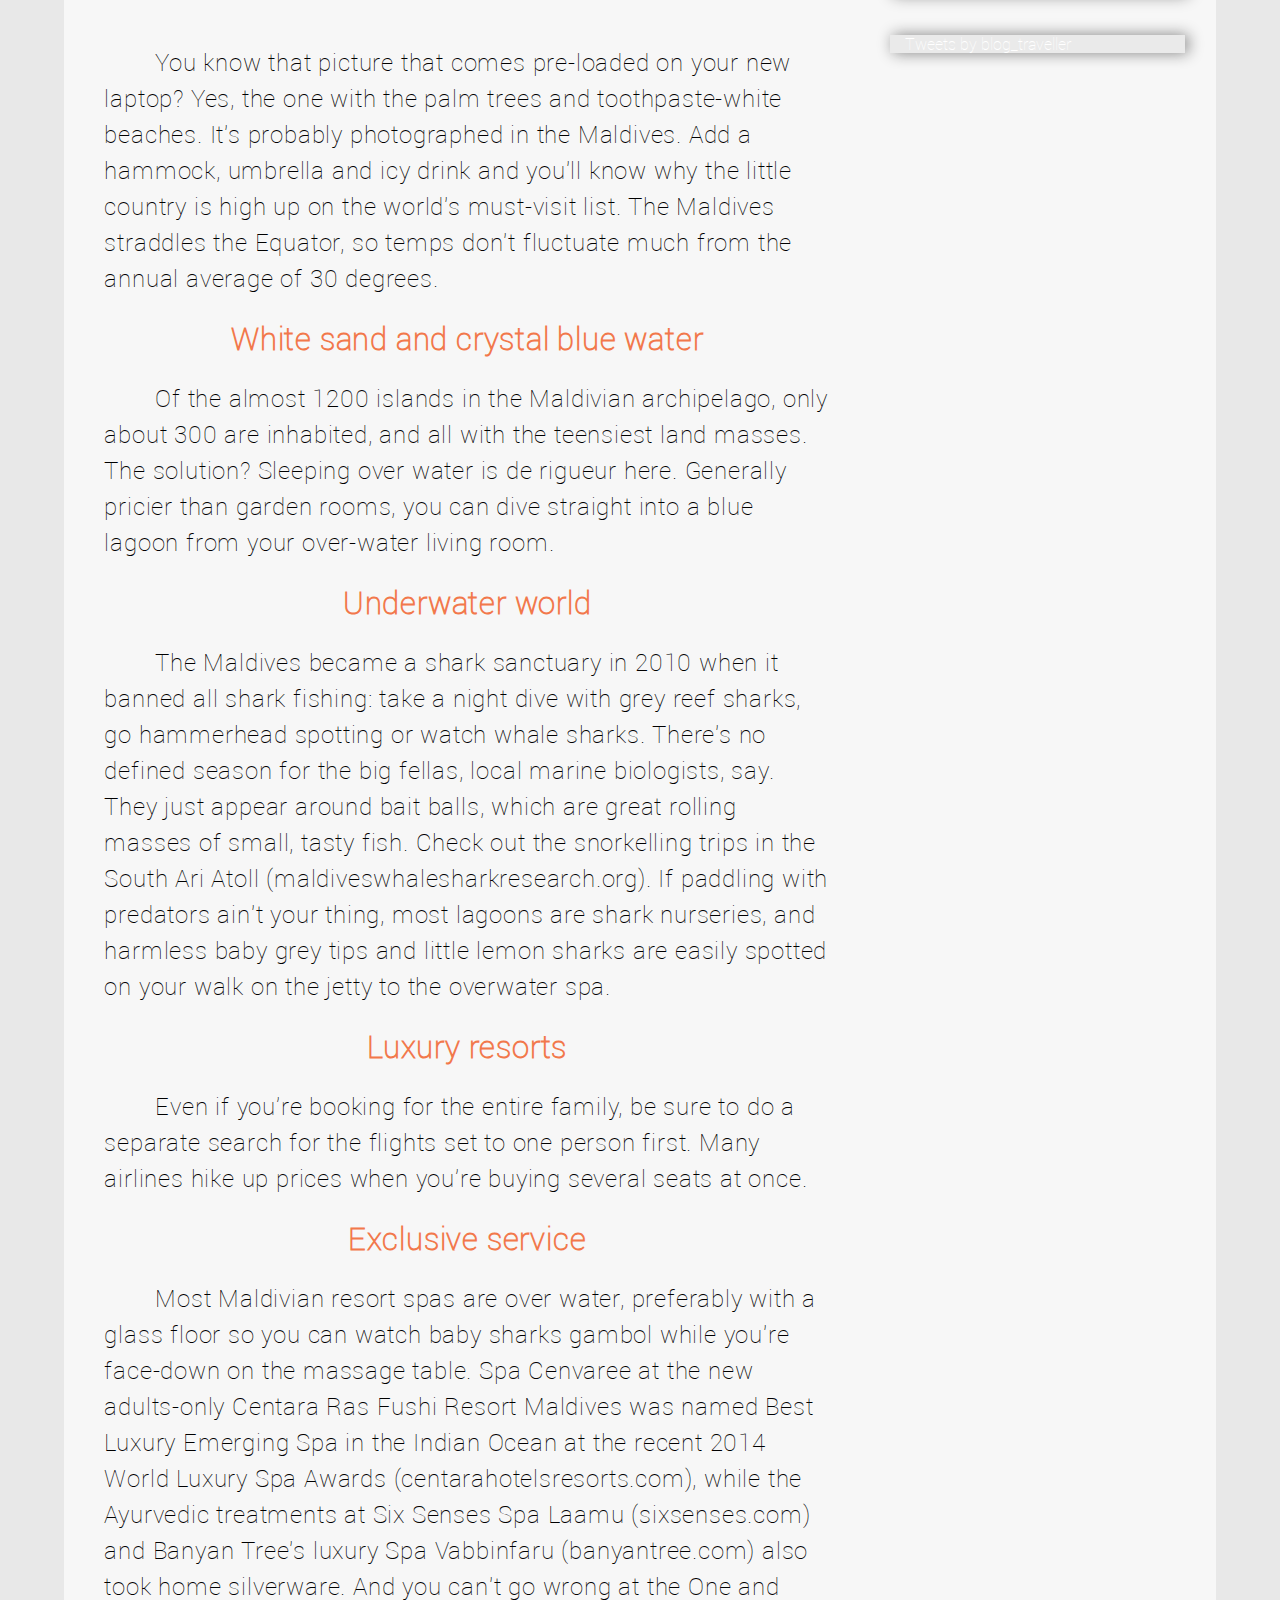
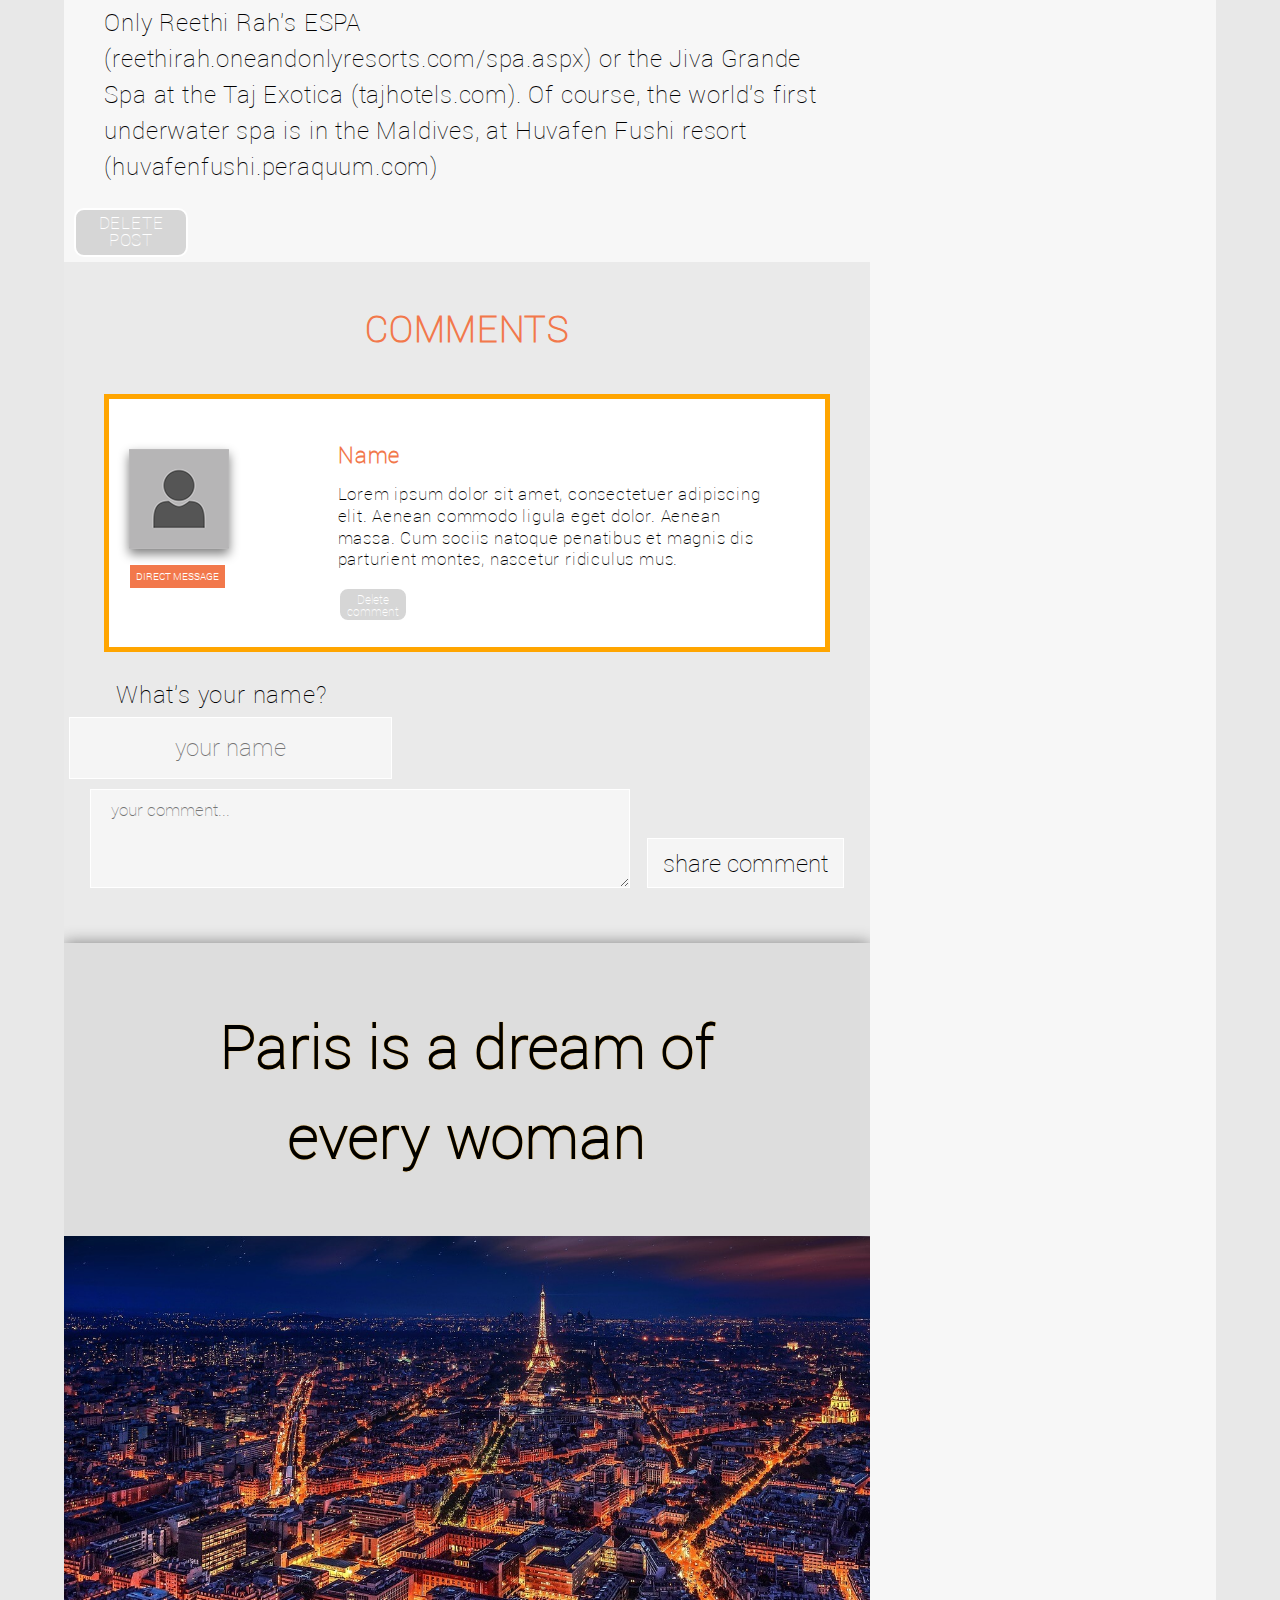
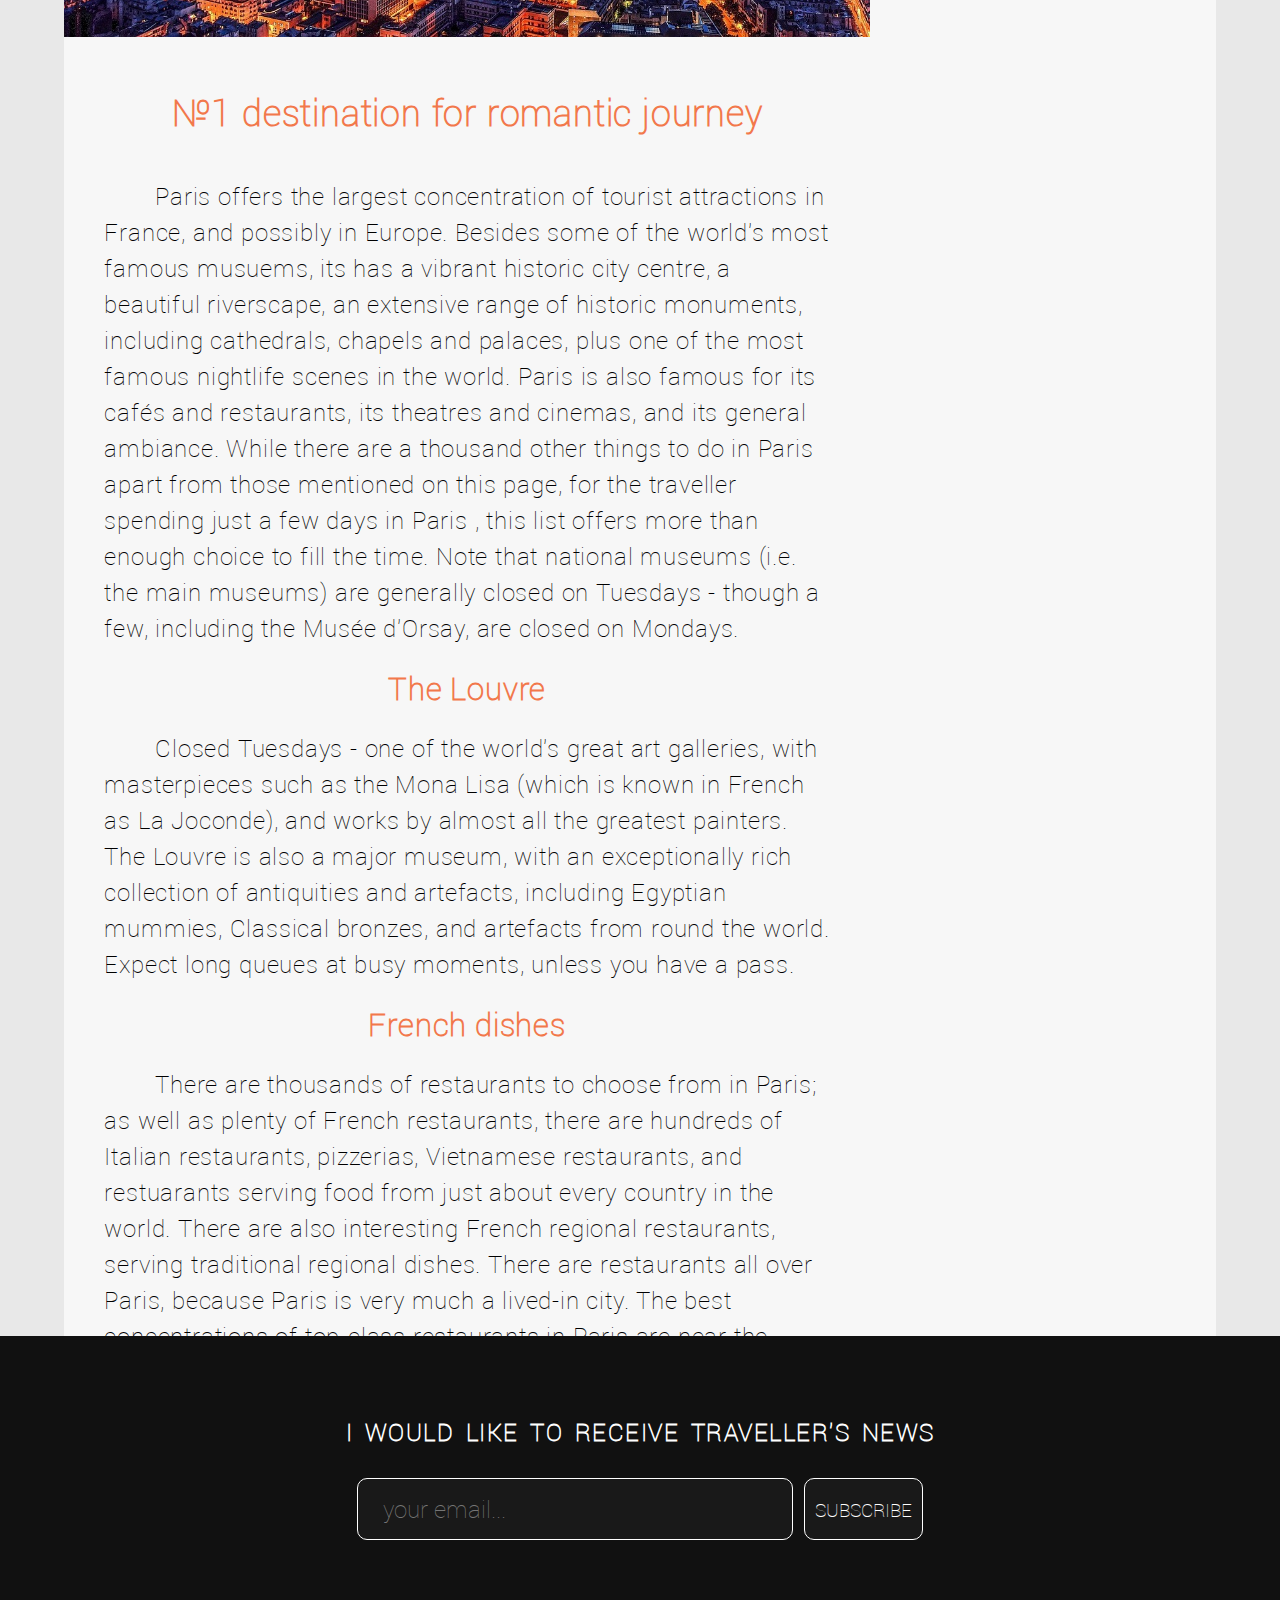
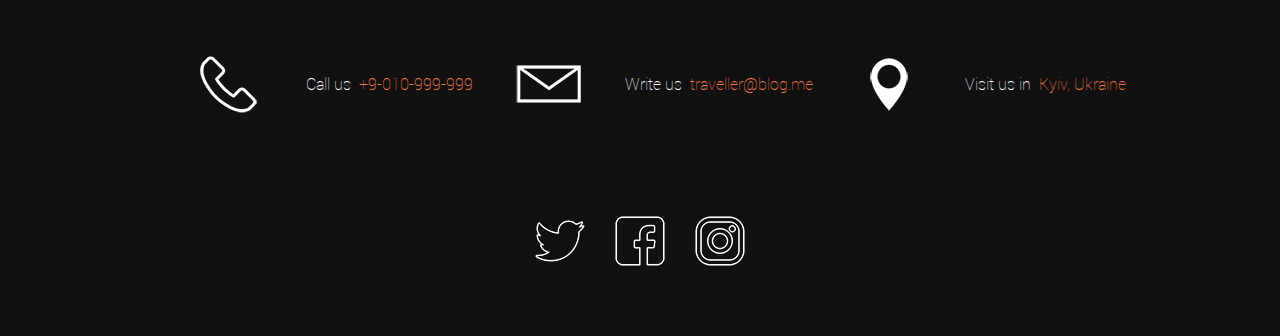
<file: html/topics/top-destinations.html>
<!DOCTYPE html>
<html>
<head>
	<title>Modern travel blog</title>
	<meta charset="utf-8">
	<link rel="stylesheet" type="text/css" href="../../assets/fonts/font-faces.css">
	<link rel="stylesheet" type="text/css" href="../../css/normalize-css-v5-0.css">
	<link rel="stylesheet" type="text/css" href="../../css/style.css">
	<link rel="stylesheet" type="text/css" href="../../css/posts.css">
	<script src="../../js/jquery-1.9.0.js"></script>
	<script src="https://cdn.polyfill.io/v2/polyfill.min.js"></script>
     <!--[if lt IE 10]>
    	<script src="../js/html5shiv.js"></script>
    	<script src="../../js/flexibility.js"></script>
     <![endif]-->
</head>

<body>
	<div class="container main-container">
		<div class="container-top">
			<div class="container top-logo-container"><a href="../index.html">TRAVELLER</a></div>
			<nav>
				<ul>
					<li class="dropdown-menu">
						<a href="#" class="dropdown-button">posts</a>
						<div class="dropdown-menu-content" id="js-nav-dropdown">
						<a href="top-destinations.html">Top destinations</a>
						<a href="new-destinations.html">New destinations</a>
						<a href="travellers-lifestyle.html">Traveller's Lifestyle</a>
						<a href="travellers-lifehacks.html">Traveller's Lifehacks</a>
						</div>
					</li>
					<li><a href="../gallery.html">gallery</a></li>
					<li><a href="../contact.html">contact</a></li>
				</ul> 
				<div class="nav-search">
					<label for="searchbar">search</label>
					<input type="search" name="searchbar" placeholder="type here...">
					<button class="search-icon"></button>
				</div>
			</nav>
		</div>
<main>
 
	 <div class="header top-dest js-category-active">
		<h1>top destinations</h1>
	</div>

	<nav class="posts-topics">
		<ul>
			<li id="all-posts" class="cat-btn btn-all-posts">All posts</li>
			<li id="summer-dests" class="cat-btn btn-summer">Summer destinations</li>
			<li id="winter-dests" class="cat-btn btn-winter">Winter destinations</li>
		</ul>
	</nav>

	<div class="wrapper">
		<section>
		<div class="articles">

	<div class="article-holder">
		<article class="all-posts summer-dests js-category-hidden">
			<h3>Maldives: relax and privacy</h3>
			
			<img class="blog-post-image" src="../../assets/images/posts/topdest/13.jpg" alt="maldives.jpg">

			<h4>One of the most popular and gorgeous destinations</h4>

			<p>You know that picture that comes pre-loaded on your new laptop? Yes, the one with the palm trees and toothpaste-white beaches. It's probably photographed in the Maldives. Add a hammock, umbrella and icy drink and you'll know why the little country is high up on the world's must-visit list. The Maldives straddles the Equator, so temps don't fluctuate much from the annual average of 30 degrees. </p>

			<h5>White sand and crystal blue water</h5>

			<p>Of the almost 1200 islands in the Maldivian archipelago, only about 300 are inhabited, and all with the teensiest land masses. The solution? Sleeping over water is de rigueur here. Generally pricier than garden rooms, you can dive straight into a blue lagoon from your over-water living room. </p>

			<h5>Underwater world</h5>

			<p>The Maldives became a shark sanctuary in 2010 when it banned all shark fishing: take a night dive with grey reef sharks, go hammerhead spotting or watch whale sharks. There's no defined season for the big fellas,  local marine biologists, say. They just appear around bait balls, which are great rolling masses of small, tasty fish. Check out the snorkelling trips in the South Ari Atoll (maldiveswhalesharkresearch.org). If paddling with predators ain't your thing, most lagoons are shark nurseries, and harmless baby grey tips and little lemon sharks are easily spotted on your walk on the jetty to the overwater spa. </p>

			<h5>Luxury resorts</h5>

			<p>Even if you’re booking for the entire family, be sure to do a separate search for the flights set to one person first. Many airlines hike up prices when you’re buying several seats at once.</p>

			<h5>Exclusive service</h5>

			<p>Most Maldivian resort spas are over water, preferably with a glass floor so you can watch baby sharks gambol while you're face-down on the massage table. Spa Cenvaree at the new adults-only Centara Ras Fushi Resort Maldives was named  Best Luxury Emerging Spa in the Indian Ocean at the recent 2014 World Luxury Spa Awards (centarahotelsresorts.com), while the  Ayurvedic treatments at Six Senses Spa Laamu (sixsenses.com) and Banyan Tree's luxury Spa Vabbinfaru (banyantree.com) also took home silverware. And you can't go wrong at the One and Only Reethi Rah's ESPA (reethirah.oneandonlyresorts.com/spa.aspx) or the Jiva Grande Spa at the Taj Exotica (tajhotels.com). Of course, the world's first underwater spa is in the Maldives, at Huvafen Fushi resort (huvafenfushi.peraquum.com)</p>

			<div class="delete-button delete-button-post">DELETE POST</div>

			<div class="comments-container">
				<h4>COMMENTS</h4>
				<div class="all-comments">
					<div class="comment">
						<div class="comment-user">
							<img src="../../assets/images/avatar.png" alt="avatar.png">
							<button class="direct-message" value="direct message">direct message</button>
						</div>
						<div class="comment-content">
							<h5><span class="user-name">Name</span></h5>
							<p>Lorem ipsum dolor sit amet, consectetuer adipiscing elit. Aenean commodo ligula eget dolor. Aenean massa. Cum sociis natoque penatibus et magnis dis parturient montes, nascetur ridiculus mus.</p>
							 <button class="delete-button delete-button-comment">Delete comment</button>
						</div>
					</div>
				</div>
				<div class="comment-field">
					<label for="user-name">What's your name?</label><br>
					<input type="text" name="user-name" placeholder="your name"><br>
					<textarea rows="4" placeholder="your comment..."></textarea>
					<input class="submit-button-comments" type="submit" name="submit" value="share comment">
				</div>

			</div>
		</article>

	</div>

		<div class="article-holder">
			<article class="all-posts winter-dests js-category-hidden">
				<h3>Paris is a dream of every woman</h3>
				
				<img class="blog-post-image" src="../../assets/images/posts/topdest/15.jpg" alt="paris.jpg">

				<h4>№1 destination for romantic journey</h4>

				<p>Paris offers the largest concentration  of tourist attractions in France, and possibly in Europe. Besides some of the world's most famous musuems, its has a vibrant historic city centre, a beautiful riverscape, an extensive range of historic monuments, including cathedrals, chapels and palaces, plus one of the most famous nightlife scenes in the world.  
				Paris is also famous for its cafés and restaurants, its theatres and cinemas, and its general ambiance. While there are a thousand other things to do in Paris apart from those mentioned on this page, for the traveller spending just a few days in Paris   , this list offers more than enough choice to fill the time. Note that national museums (i.e. the main museums) are generally closed on Tuesdays - though a few, including the Musée d'Orsay, are closed on Mondays.</p>

				<h5>The Louvre </h5>

				<p>Closed Tuesdays - one of the world's great art galleries, with masterpieces such as the Mona Lisa (which is known in French as La Joconde), and works by almost all the greatest painters. The Louvre is also a major museum, with an exceptionally rich collection of antiquities and artefacts, including Egyptian mummies, Classical bronzes, and artefacts from round the world.  Expect long queues at busy moments, unless you have a pass.
				</p>

				<h5>French dishes</h5>

				<p>There are thousands of restaurants to choose from in Paris; as well as plenty of French restaurants, there are hundreds of Italian restaurants, pizzerias, Vietnamese restaurants, and restuarants serving food from just about every country in the world.  There are also interesting French regional restaurants, serving traditional regional dishes.
				There are restaurants all over Paris, because Paris is very much a lived-in city. The best concentrations of top-class restaurants in Paris are near the Champs Elysees, in the 8th, 16th and 17th arrondissements, where there are a good number of Michelin starred restaurants. For more affordable eating, and plenty of choice and atmosphere,  try the small streets in the Latin quarter (5th and 6th districts), or on the Ile St. Louis.</p>

				<h5>Eifel's tower</h5>

				<p>The Eiffel Tower was built by Gustave Eiffel for the 1889 Exposition Universelle, which was to celebrate the 100th year anniversary of the French Revolution. Its construction in 2 years, 2 months and 5 days was a veritable technical and architectural achievement. "Utopia achieved", a symbol of technological prowess, at the end of the 19th Century it was a demonstration of French engineering personified by Gustave Eiffel, and a defining moment of the industrial era. It was met immediately with tremendous success.
				Only intended to last 20 years, it was saved by the scientific experiments that Eiffel encouraged, and in particular by the first radio transmissions, followed by telecommunications. For example, the radio signals from the Pantheon Tower in 1898; it served as a military radio post in 1903; it transmitted the first public radio programme in 1925, and then broadcast television up to TNT more recently.
				Since the 1980s, the monument has regularly been renovated, restored and adapted for an ever-growing public.
				Over the decades, the Eiffel Tower has seen remarkable achievements, extraordinary light shows, and prestigious visitors. A mythical and audacious site, it has always inspired artists and challenges.
				It is the stage for numerous events of international significance (light shows, the Tower’s centenary, the Year 2000 pyrotechnic show, repainting campaigns, sparkling lights, the blue Tower to mark France’s Presidency of the European Union or the multicoloured Tower for its 120th birthday, unusual fixtures, such as an ice rink, a garden etc.).
				A universal Tower of Babel, almost 250 million visitors regardless of age or origin have come from all over the planet to see it since its opening in 1889.</p>

				<div class="delete-button delete-button-post">DELETE POST</div>

				<div class="comments-container">
					<h4>COMMENTS</h4>
					<div class="all-comments">
						<div class="comment">
							<div class="comment-user">
								<img src="../../assets/images/avatar.png" alt="avatar.png">
								<button class="direct-message" value="direct message">direct message</button>
							</div>
							<div class="comment-content">
								<h5><span class="user-name">Name</span></h5>
								<p>Lorem ipsum dolor sit amet, consectetuer adipiscing elit. Aenean commodo ligula eget dolor. Aenean massa. Cum sociis natoque penatibus et magnis dis parturient montes, nascetur ridiculus mus.</p>
								 <button class="delete-button delete-button-comment">Delete comment</button>
							</div>
						</div>
					</div>
					<div class="comment-field">
						<label for="user-name">What's your name?</label><br>
						<input type="text" name="user-name" placeholder="your name"><br>
						<textarea rows="4" placeholder="your comment..."></textarea>
						<input class="submit-button-comments" type="submit" name="submit" value="share comment">
					</div>

				</div>
		</article>
	</div>

	<div class="article-holder">
		<article class="all-posts summer-dests js-category-hidden">
			<h3>Singapore is a completely another world built in 50 years only</h3>
		
			<img class="blog-post-image" src="../../assets/images/posts/topdest/20.jpg" alt="singapore.jpg">

			<h4>Small does not mean weak</h4>

			<p>Singapore is just 719.1 square kilometres big. Yet, despite its humble size, the island packs a punch with a blend of elements that come together in unexpected symphony. From old-school buildings alongside uber-modern architectural marvels, to street food served up side by side with internationally acclaimed gourmet fare, the city itself is a celebration of diversity that goes beyond the postcard-perfect sight of steely skyscrapers. Here are five fascinating contrasts to look out for:</p>

			<h5>Food</h5>

			<p>One big reason why Singaporeans love food: even the local street (hawker) fare garners Michelin stars. Join the snaking queues at one-Michelin-starred hawker stalls — the world’s first — Hill Street Tai Hwa Pork Noodle on Crawford Lane and Hong Kong Soya Sauce Chicken Rice & Noodle in Chinatown Complex. For even more traditional fare, breathe in a whiff of nostalgia as you order bak chang (traditional Chinese rice dumplings) at the time-honoured hawker stall Hoo Kee Bak Chang in Amoy Food Street Centre.
			Besides its thriving hawker scene, the city is also at the forefront of gastronomic innovation. Expand your culinary vocabulary with chef Willin Low’s “Mod-Sin” (Modern Singaporean) cuisine at Wild Rocket — he remixes local dishes such as laksa (spicy coconut-milk based noodle soup) and congee with European techniques. Alternatively, head to Corner House in UNESCO World Heritage Site Singapore Botanic Gardens to find out what cutting-edge ‘Gastro-Botanica’ cuisine really means. Hint: it has something to do with plants.</p>

			<h5>Architecture</h5>

			<p>The juxtaposition of historic and contemporary architecture in a city can evoke a beauty that is more than the sum of its parts. For a taste of the modern, take a whirl around bustling Raffles Place. Towering skyscrapers glint back at you from every direction, with the 43-floor Ocean Financial Centre and Singapore’s tallest hotel Swissotel The Stamford being a few of the pinnacles that dot the skyline.
			Down on the streets, historic neighbourhoods reveal architectural marvels that look straight out of a history textbook. Snap a photo of the colourful two-storey shophouses around Joo Chiat, where Peranakan (Straits Chinese) heritage has been preserved. Or jaunt around hip enclave Tiong Bahru and spot pre-war buildings inspired by transportation of the 1920s. Think aviation-inspired blocks, nautical elements and clean lines in the design.</p>

			<h5>International events versus local festivities.</h5>

			<p>The city never sleeps when world-class events and local celebrations alike dot the calendar. As a cosmopolitan nation, Singapore plays host to many international festivals and events that set the city abuzz — such as the Grand Prix Season Singapore 2016. Besides the adrenaline-pumping action on the tracks, the city revs up with parties, exclusive dining and entertainment offers, and more. Rub shoulders with the jet-set crowd at world-renowned bash Amber Lounge, or dance up a storm at electronic dance music behemoth Ultra Singapore.
			Join in festivities of a more traditional kind, too — head to districts such as Chinatown or Little India, where lights fill the streets with pomp and colour during Chinese New Year and Deepavali, respectively. To truly soak up the festive spirit, inhale the aromatic scents of flowers or spices at the sprawling bazaars in Little India, or cheer on the lion dancers and fire-eaters as they perform along Chinatown Street.</p>

			<h5>Nature versus nurture</h5>

			<p>We’re not talking about the age-old question of psychology here. Despite Singapore’s evolution into a modern city, many pockets of lush greenery remain. Get close to Mother Nature at Kranji Marshes, the largest freshwater marshland in Singapore, developed way back in the 1970s. As you clamber up to its observatory for a bird’s-eye view, keep your eyes peeled for over 170 species of birds and insects. For an alternative nature escapade, take a bumboat back in time to off-shore island Pulau Ubin, one of the two remaining kampongs (rural village) in Singapore.
			If you’re wondering about the island’s moniker of ‘City in a Garden’, look up at the Supertrees at Gardens by the Bay for a futuristic interpretation of a park. Amid the surrounding waterfront gardens, these iconic structures are man-made marvels — the defining touches of a horticultural destination that is truly ‘nurtured’ into existence.</p>

			<h5>Shopping</h5>

			<p>Shopaholics, get ready to part with your cash. Start with retail therapy at Bugis Street Village, known for ridiculously cheap steals (from SGD 5 for clothing) and its wide array of souvenirs such as magnets, silver accessories and T-shirts — bring a few home! To pick up fashion with a unique twist, hop on over to nearby Haji Lane in Kampong Glam, where eclectic boutiques nestle among narrow alleys and vibrant murals.
			If you have a soft spot for designer brands such as Prada and Gucci, heed the siren call of The Shoppes at Marina Bay Sands. Pop into the Chanel boutique for that latest ‘It’ bag, or to the Louis Vuitton flagship store outside. Housed in a floating Crystal Pavilion, it’s the label’s largest store outside of Paris.
			But if you’re pressed for time, at the very least, squeeze in a stroll down Singapore’s iconic shopping belt, Orchard Road, where you can fill your bags with anything from designer threads to fast fashion. From hidden nature spots to glitzy malls to grand festivals, Singapore’s ever-expanding roster of activities and destinations will entertain even the most jaded of travellers. The only problem is: where do you start?</p>
			
			<div class="delete-button delete-button-post">DELETE POST</div>

			<div class="comments-container">
				<h4>COMMENTS</h4>
				<div class="all-comments">
					<div class="comment">
						<div class="comment-user">
							<img src="../../assets/images/avatar.png" alt="avatar.png">
							<button class="direct-message" value="direct message">direct message</button>
						</div>
						<div class="comment-content">
							<h5><span class="user-name">Name</span></h5>
							<p>Lorem ipsum dolor sit amet, consectetuer adipiscing elit. Aenean commodo ligula eget dolor. Aenean massa. Cum sociis natoque penatibus et magnis dis parturient montes, nascetur ridiculus mus.</p>
							 <button class="delete-button delete-button-comment">Delete comment</button>
						</div>
					</div>
				</div>
				<div class="comment-field">
					<label for="user-name">What's your name?</label><br>
					<input type="text" name="user-name" placeholder="your name"><br>
					<textarea rows="4" placeholder="your comment..."></textarea>
					<input class="submit-button-comments" type="submit" name="submit" value="share comment">
				</div>
			</div>
		</article>
	</div>
</div> <!-- div clss articles  <<<<<<<<<<<<    -->
	
	<aside>
			<form class="create-new-post">
					<h3>Write a new post</h3>

					<label for="heading-new-post">Heading of your new post:</label><br>
					<input id="heading-new-post" type="text" name="heading-new-post" placeholder="place it here..."><br>
					<br>
					<label id="upload-photo-btn" for="new-post-img">Upload a photo for your post</label><br>
					<input id="new-post-img" type="file" accept="image/*" ><br>

					<label for="subheading-new-post">Add subheading:</label><br>
					<input id="subheading-new-post" type="text" name="subheading-new-post" placeholder="place it here..."><br>

					<label for="new-post-paragraph-1">Introductional paragraph:</label><br>
					<textarea id="new-post-paragraph-1" placeholder="place introduction to your article here" rows="10"></textarea><br>

					<label for="subheading-2nd-level-new-post">Add 2nd level subheading: </label><br>
					<input id="subheading-2nd-level-new-post" type="text" name="subheading-2nd-level-new-post" placeholder="place it here..."><br>

					<label for="new-post-paragraph-2">A paragraph:</label>
					<textarea id="new-post-paragraph-2" placeholder="place new paragraph for your article here" rows="10"></textarea><br>


					<label for="subheading-new-post-2">Add another 2nd level subheading and paragraph:</label>
					<button id="subheading-2nd-level-btn" class="add-new-post-item" value="+">+</button><br>
					<input id="subheading-new-post-2" class="optional-item" type="text" name="subheading-new-post" placeholder="place it here..."><br>

					<label for="new-post-paragraph-3">Add another paragraph:</label>
					<br>
					<textarea id="new-post-paragraph-3" class="optional-item" placeholder="place new paragraph for your article here" rows="10"></textarea><br>

					<button id="addPost">Add post</button>
				</form>
			</form>
			<div class="twitter-feed">
			<a class="twitter-timeline" data-lang="en" data-width="300" data-link-color="#E95F28" href="https://twitter.com/blog_traveller">Tweets by blog_traveller</a> <script async src="https://platform.twitter.com/widgets.js" charset="utf-8"></script>
			</div>

		</aside>
	</section>
	
	</div>  <!-- div clss wrapper <  < < < < <            -->

</main>

		<div class="footer">
			<div class="footer-subscribe-form">
				<h4>I WOULD LIKE TO RECEIVE TRAVELLER'S NEWS<h4>
				<input type="email" name="email" placeholder="your email...">
				<input class="button submit-button" type="submit" name="submit" value="SUBSCRIBE">
			</div>

		<div class="footer-contacts">
			<div class="contacts-item callus"></div>
			Call us <span>+9-010-999-999</span>
			<div class="contacts-item writeus"></div>
			Write us  <span>traveller@blog.me</span>
			<div class="contacts-item visitus"></div>
			Visit us in <span>Kyiv, Ukraine</span>
		</div>

		<div class="footer-social">
		
				<a class="button social-item twitter" href="https://twitter.com/blog_traveller" target="_blank"></a>
			
				<a class="button social-item facebook"
				href="https://www.facebook.com/Traveller-BLOG-1821807948096831/" target="_blank"></a>
		
				<a class="button social-item instagram" href="https://www.instagram.com/traveller_blog/" target="_blank"></a>
			
		</div>
	</div>

			<!-- hidden pop-up form to send direct message-activated on button push-->
				<div class="pop-up-direct-message">	
				</div>
	</div>
</div>	


<script type="text/javascript" src="../../js/main.js"></script> 
<script type="text/javascript" src="../../js/posts.js"></script>


</body>
</html>
</file>
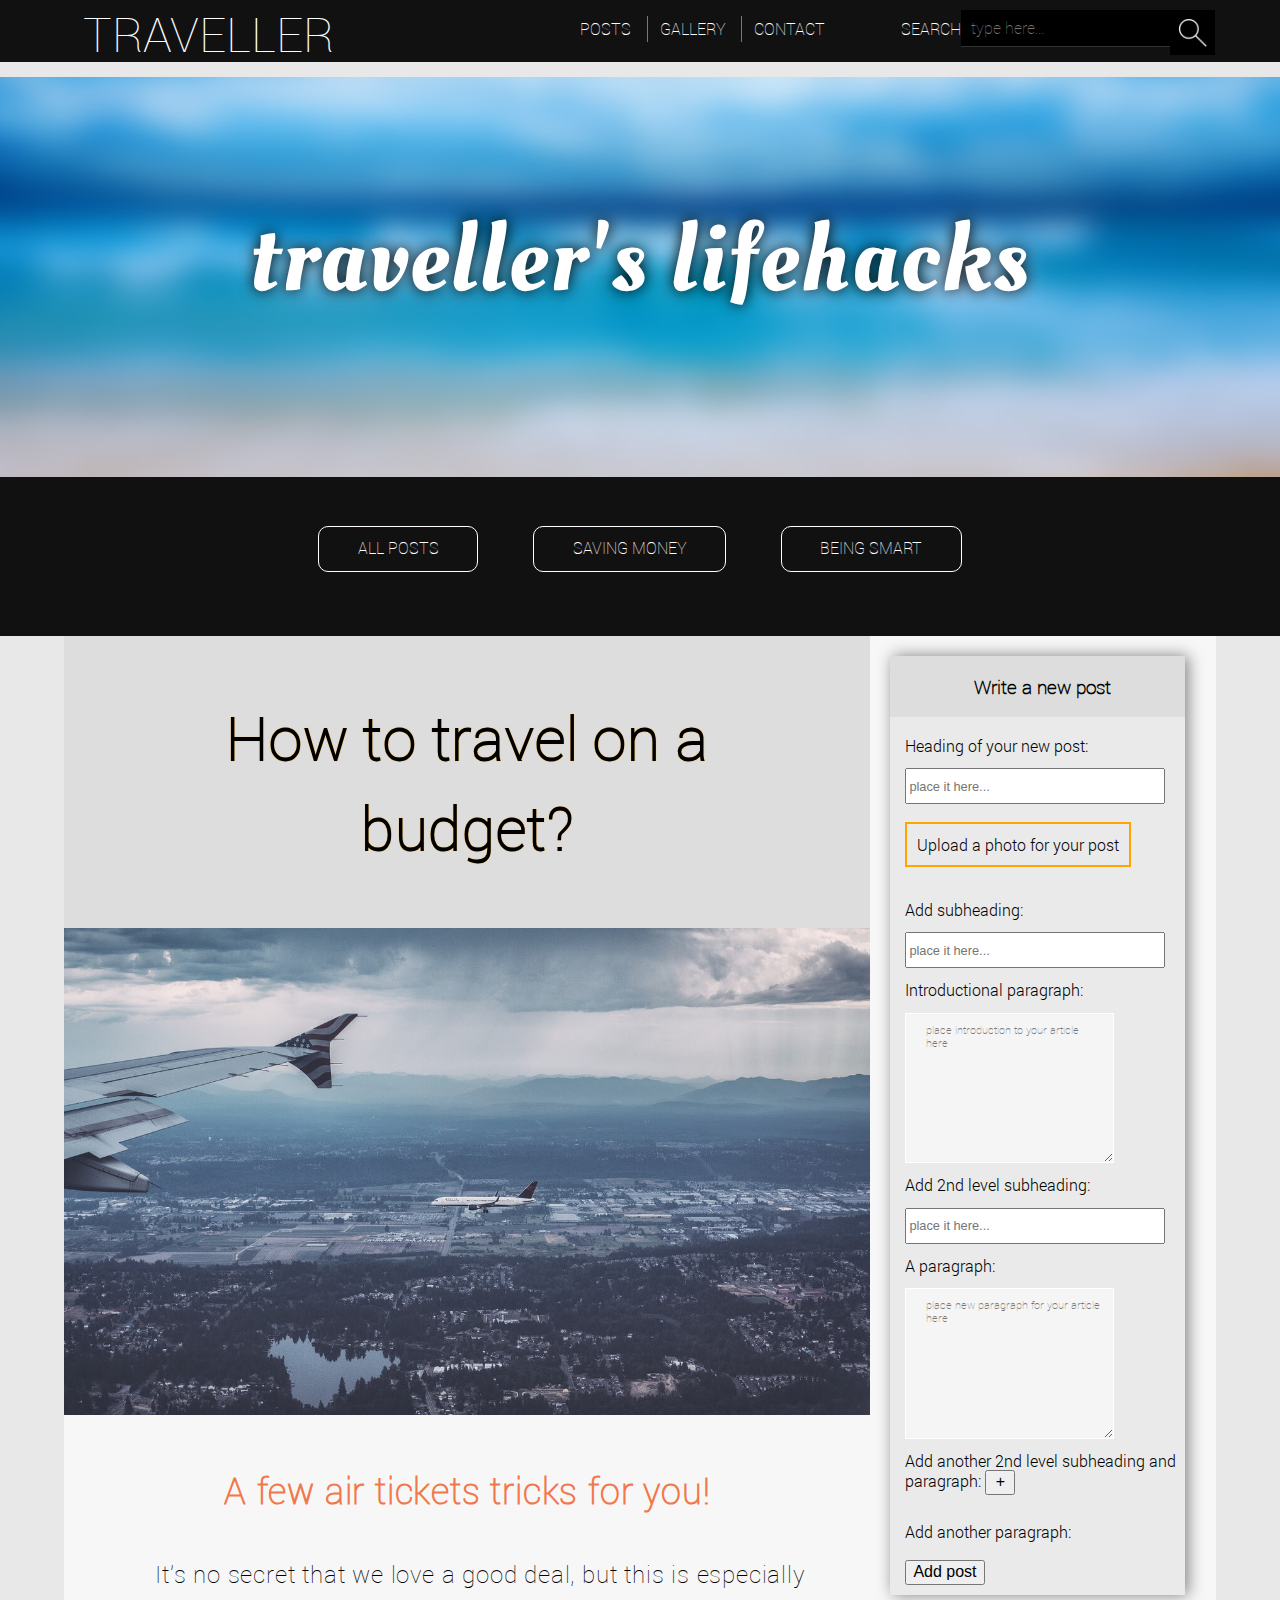
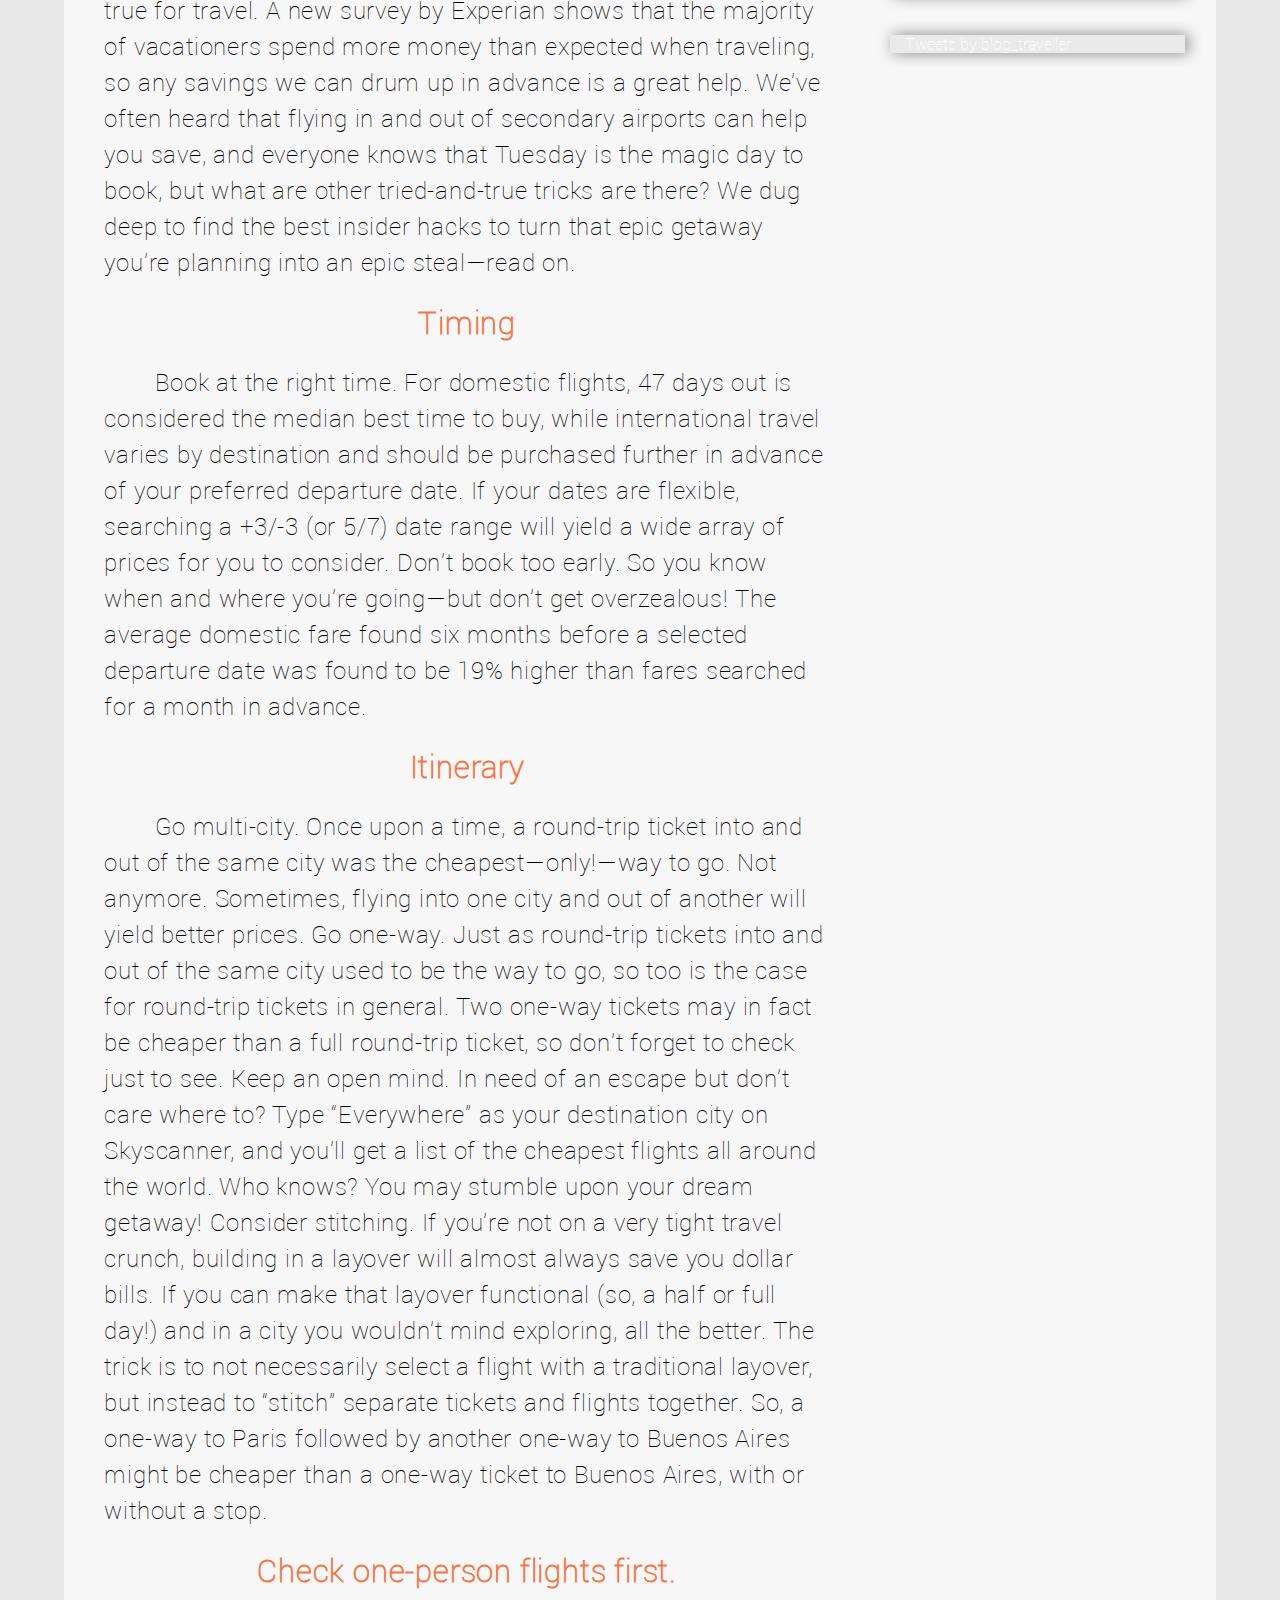
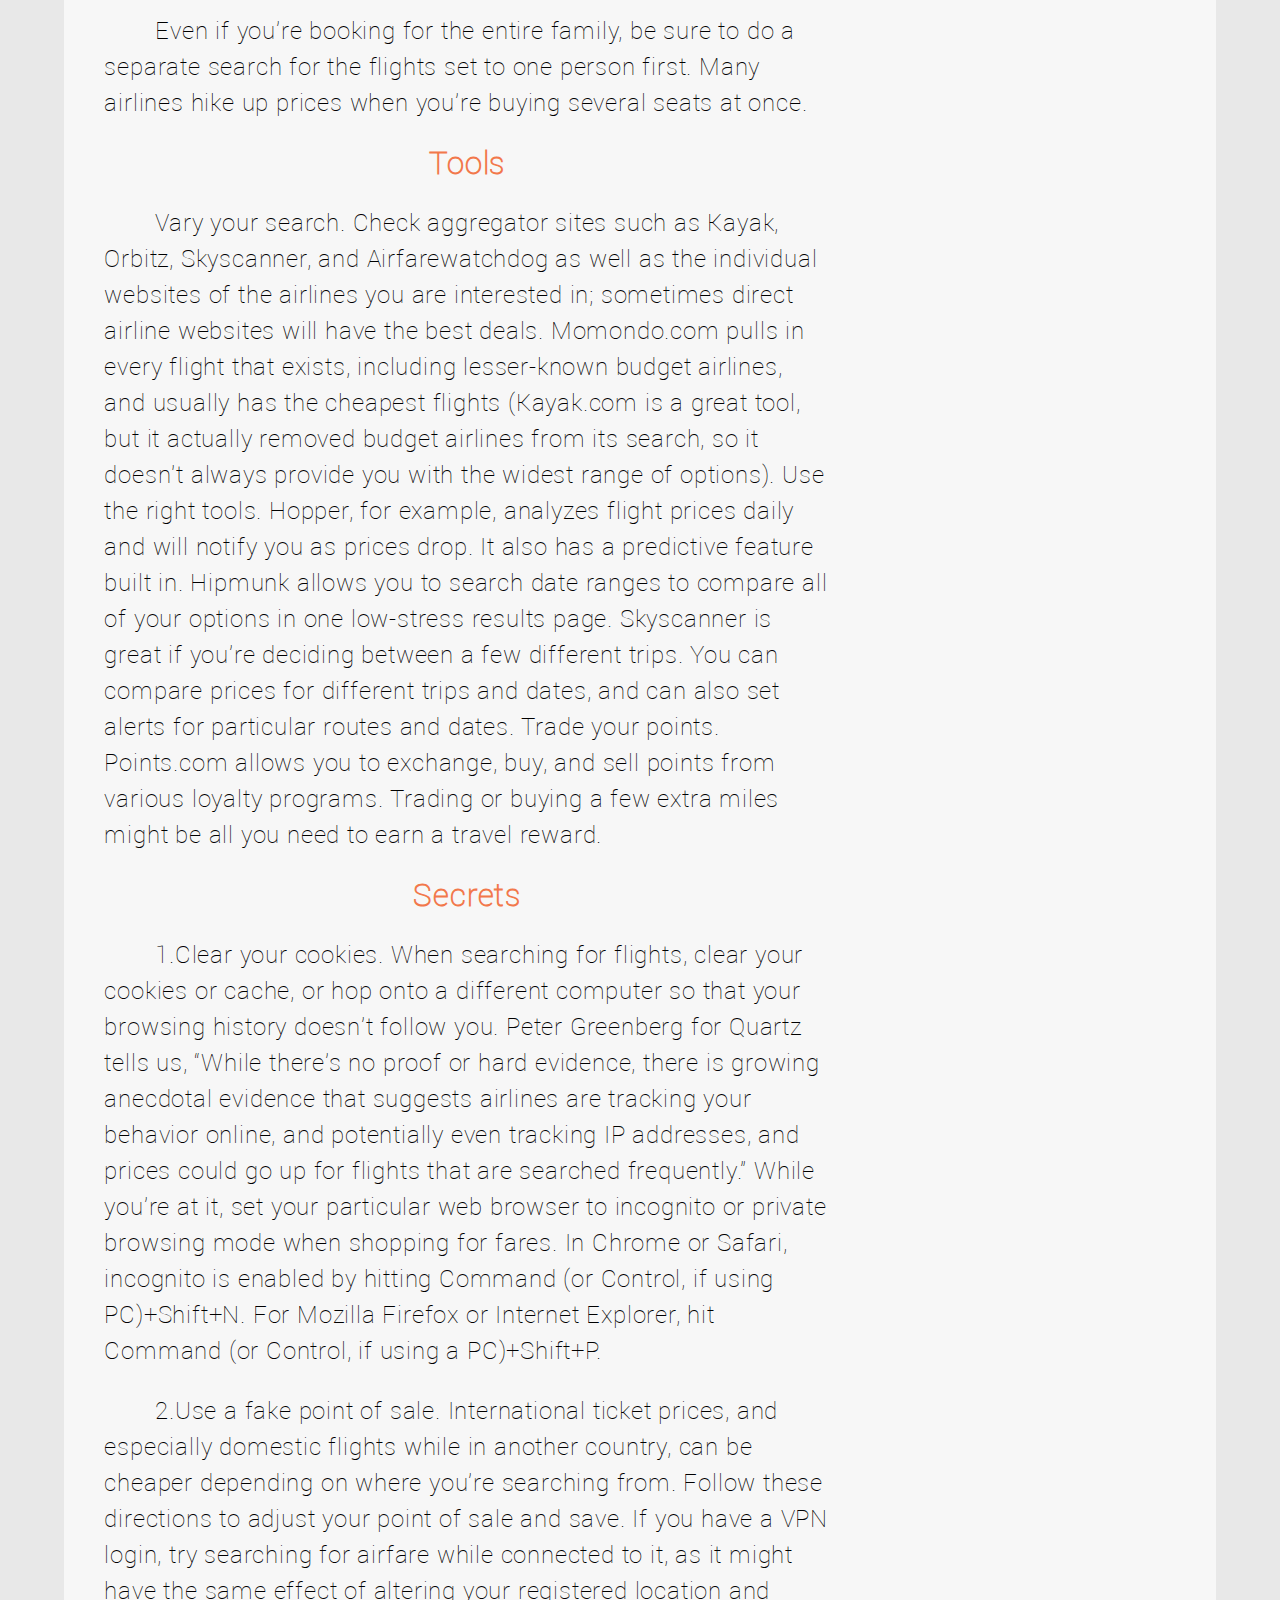
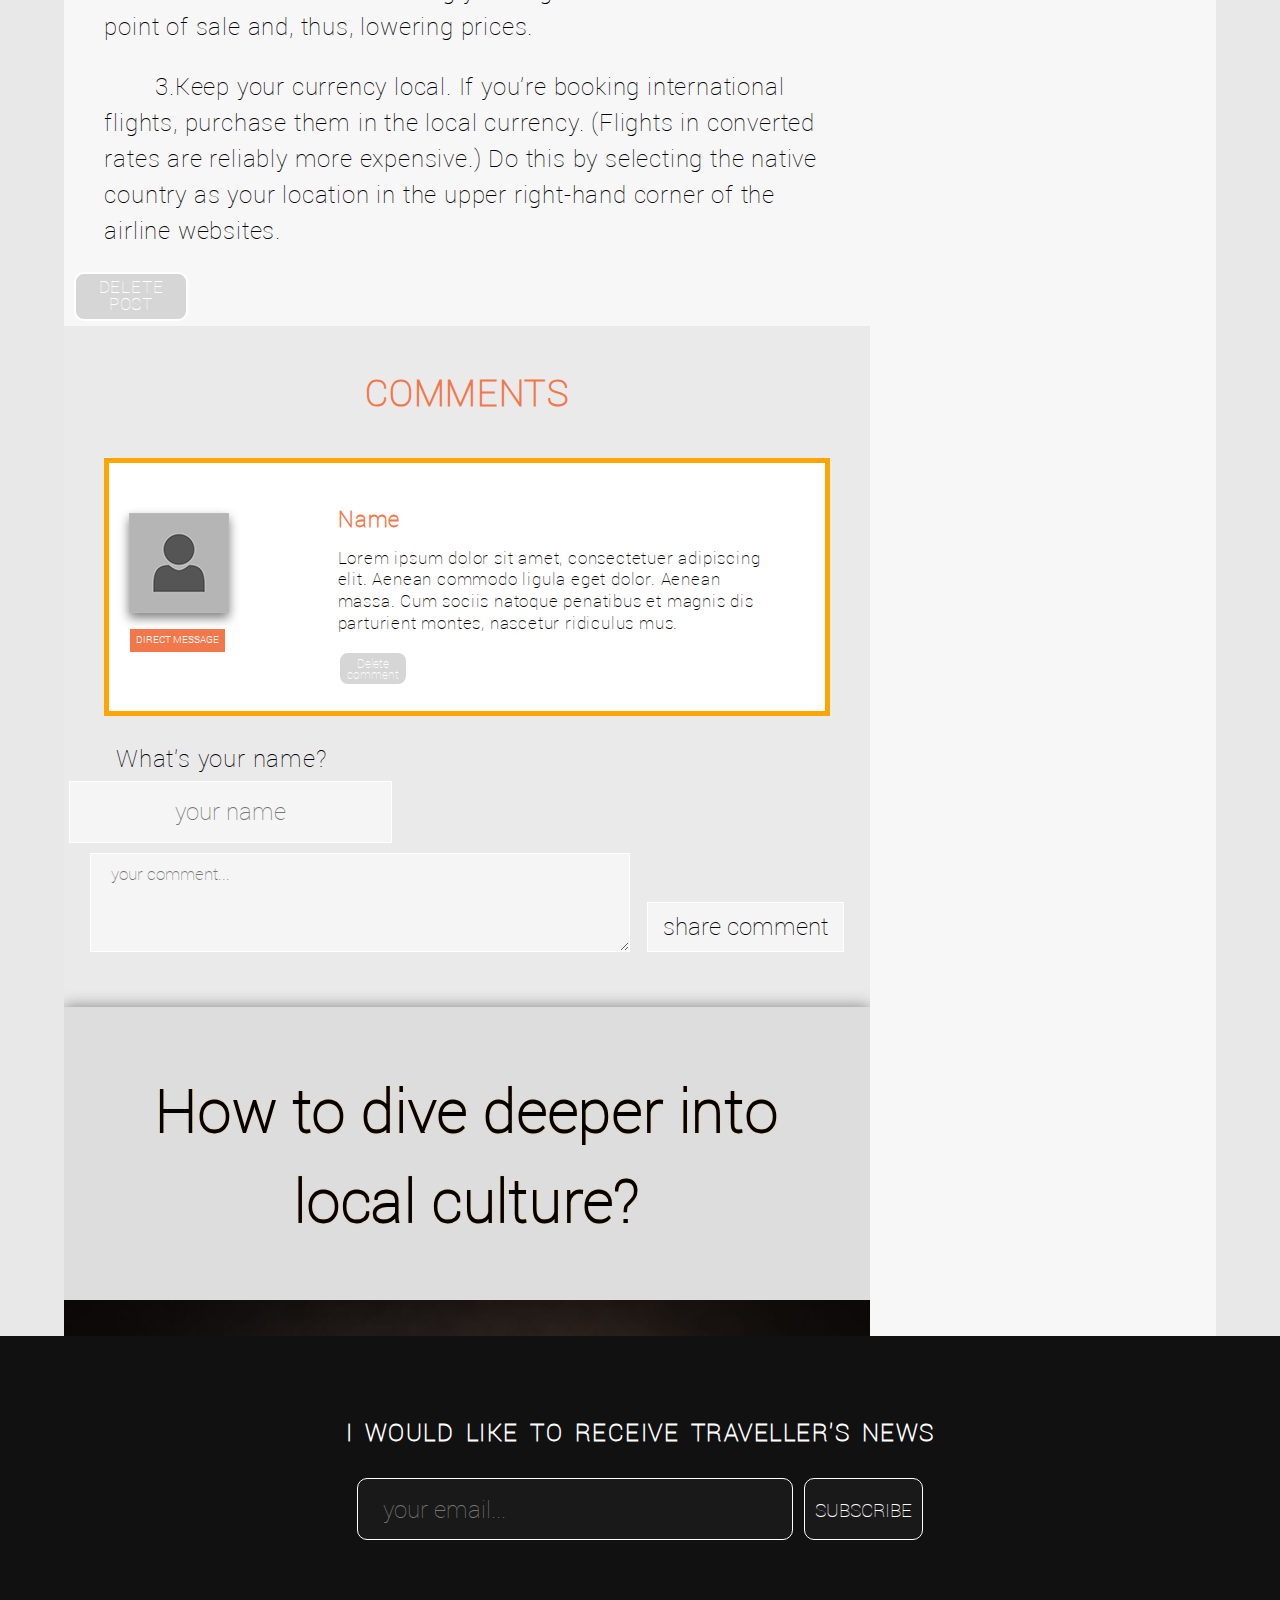
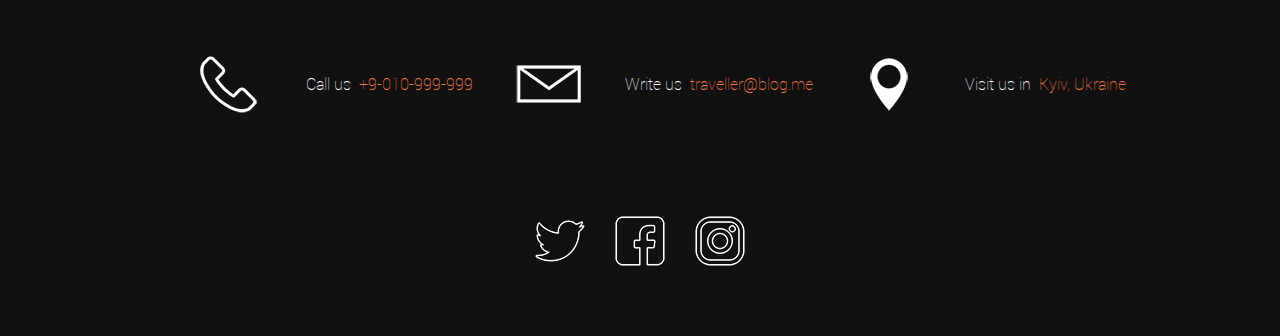
<file: html/topics/travellers-lifehacks.html>
<!DOCTYPE html>
<html>
<head>
	<title>Modern travel blog</title>
	<meta charset="utf-8">
	<link rel="stylesheet" type="text/css" href="../../assets/fonts/font-faces.css">
	<link rel="stylesheet" type="text/css" href="../../css/normalize-css-v5-0.css">
	<link rel="stylesheet" type="text/css" href="../../css/style.css">
	<link rel="stylesheet" type="text/css" href="../../css/posts.css">
	<script src="../../js/jquery-1.9.0.js"></script>
	<script src="https://cdn.polyfill.io/v2/polyfill.min.js"></script>
     <!--[if lt IE 10]>
    	<script src="../js/html5shiv.js"></script>
    	<script src="../../js/flexibility.js"></script>
     <![endif]-->
</head>
<body>
	<div class="container main-container">
		<div class="container-top">
			<div class="container top-logo-container"><a href="../index.html">TRAVELLER</a></div>
			<nav>
				<ul>
					<li class="dropdown-menu">
						<a href="#" class="dropdown-button">posts</a>
						<div class="dropdown-menu-content" id="js-nav-dropdown">
							<a href="top-destinations.html">Top destinations</a>
							<a href="new-destinations.html">New destinations</a>
							<a href="travellers-lifestyle.html">Traveller's Lifestyle</a>
							<a href="travellers-lifehacks.html">Traveller's Lifehacks</a>
						</div>

					</li>
					<li><a href="../gallery.html">gallery</a></li>
					<li><a href="../contact.html">contact</a></li>
				</ul> 
				<div class="nav-search">
					<label for="searchbar">search</label>
					<input type="search" name="searchbar" placeholder="type here...">
					<button class="search-icon"></button>
				</div>
			</nav>
		</div>

	<main>
		 <div class="header tr-hacks ">
			<h1>traveller's lifehacks</h1>
		</div>

		<nav class="posts-topics">
			<ul>
				<li id="all-posts" class="cat-btn btn-all-posts">All posts</li>
				<li id="savingMoney" class="cat-btn btn-saving-money">Saving money</li>
				<li id="beingSmart" class="cat-btn btn-being-smart">Being smart</li>
			</ul>
		</nav>
		
		<div class="wrapper">
		<section>
			<div class="articles">

				<div class="article-holder">
					<article class="all-posts saving-money">
						<h3>How to travel on a budget?</h3>
						
						<img class="blog-post-image" src="../../assets/images/posts/hacks/2.jpg" alt="aircraft.jpg">

						<h4>A few air tickets tricks for you!</h4>

						<p>It’s no secret that we love a good deal, but this is especially true for travel. A new survey by Experian shows that the majority of vacationers spend more money than expected when traveling, so any savings we can drum up in advance is a great help. We’ve often heard that flying in and out of secondary airports can help you save, and everyone knows that Tuesday is the magic day to book, but what are other tried-and-true tricks are there? We dug deep to find the best insider hacks to turn that epic getaway you’re planning into an epic steal—read on.</p>

						<h5>Timing</h5>

						<p>Book at the right time. For domestic flights, 47 days out is considered the median best time to buy, while international travel varies by destination and should be purchased further in advance of your preferred departure date. If your dates are flexible, searching a +3/-3 (or 5/7) date range will yield a wide array of prices for you to consider.
						Don’t book too early. So you know when and where you’re going—but don’t get overzealous! The average domestic fare found six months before a selected departure date was found to be 19% higher than fares searched for a month in advance.</p>

						<h5>Itinerary</h5>

						<p>Go multi-city. Once upon a time, a round-trip ticket into and out of the same city was the cheapest—only!—way to go. Not anymore. Sometimes, flying into one city and out of another will yield better prices.
						Go one-way. Just as round-trip tickets into and out of the same city used to be the way to go, so too is the case for round-trip tickets in general. Two one-way tickets may in fact be cheaper than a full round-trip ticket, so don’t forget to check just to see.
						Keep an open mind. In need of an escape but don’t care where to? Type “Everywhere” as your destination city on Skyscanner, and you’ll get a list of the cheapest flights all around the world. Who knows? You may stumble upon your dream getaway!
						Consider stitching. If you’re not on a very tight travel crunch, building in a layover will almost always save you dollar bills. If you can make that layover functional (so, a half or full day!) and in a city you wouldn’t mind exploring, all the better. The trick is to not necessarily select a flight with a traditional layover, but instead to “stitch” separate tickets and flights together. So, a one-way to Paris followed by another one-way to Buenos Aires might be cheaper than a one-way ticket to Buenos Aires, with or without a stop.</p>

						<h5>Check one-person flights first.</h5>

						<p>Even if you’re booking for the entire family, be sure to do a separate search for the flights set to one person first. Many airlines hike up prices when you’re buying several seats at once.</p>

						<h5>Tools</h5>

						<p>Vary your search. Check aggregator sites such as Kayak, Orbitz, Skyscanner, and Airfarewatchdog as well as the individual websites of the airlines you are interested in; sometimes direct airline websites will have the best deals. Momondo.com pulls in every flight that exists, including lesser-known budget airlines, and usually has the cheapest flights (Kayak.com is a great tool, but it actually removed budget airlines from its search, so it doesn't always provide you with the widest range of options).
						Use the right tools. Hopper, for example, analyzes flight prices daily and will notify you as prices drop. It also has a predictive feature built in. Hipmunk allows you to search date ranges to compare all of your options in one low-stress results page. Skyscanner is great if you’re deciding between a few different trips. You can compare prices for different trips and dates, and can also set alerts for particular routes and dates.
						Trade your points. Points.com allows you to exchange, buy, and sell points from various loyalty programs. Trading or buying a few extra miles might be all you need to earn a travel reward.</p>

						<h5>Secrets</h5>

						<p>1.Clear your cookies.
						 When searching for flights, clear your cookies or cache, or hop onto a different computer so that your browsing history doesn’t follow you. Peter Greenberg for Quartz tells us, “While there’s no proof or hard evidence, there is growing anecdotal evidence that suggests airlines are tracking your behavior online, and potentially even tracking IP addresses, and prices could go up for flights that are searched frequently.” While you’re at it, set your particular web browser to incognito or private browsing mode when shopping for fares. In Chrome or Safari, incognito is enabled by hitting Command (or Control, if using PC)+Shift+N. For Mozilla Firefox or Internet Explorer, hit Command (or Control, if using a PC)+Shift+P.</p>

						<p>2.Use a fake point of sale.
						International ticket prices, and especially domestic flights while in another country, can be cheaper depending on where you’re searching from. Follow these directions to adjust your point of sale and save. If you have a VPN login, try searching for airfare while connected to it, as it might have the same effect of altering your registered location and point of sale and, thus, lowering prices.</p>

						<p>3.Keep your currency local.
						If you’re booking international flights, purchase them in the local currency. (Flights in converted rates are reliably more expensive.) Do this by selecting the native country as your location in the upper right-hand corner of the airline websites.</p>

					<div class="delete-button delete-button-post">DELETE POST</div>
					
						<div class="comments-container">
							<h4>COMMENTS</h4>
							<div class="all-comments">
								<div class="comment">
									<div class="comment-user">
										<img src="../../assets/images/avatar.png" alt="avatar.png">
										<button class="direct-message" value="direct message">direct message</button>
									</div>
									<div class="comment-content">
										<h5><span class="user-name">Name</span></h5>
										<p>Lorem ipsum dolor sit amet, consectetuer adipiscing elit. Aenean commodo ligula eget dolor. Aenean massa. Cum sociis natoque penatibus et magnis dis parturient montes, nascetur ridiculus mus.</p>
										 <button class="delete-button delete-button-comment">Delete comment</button>
									</div>
								</div>
							</div>
							<div class="comment-field">
								<label for="user-name">What's your name?</label><br>
								<input class="userName" type="text" name="user-name" placeholder="your name"><br>
								<textarea rows="4" placeholder="your comment..."></textarea>
								<input class="submit-button-comments" type="submit" name="submit" value="share comment">
							</div>
						</div>
					</article>
				</div>


			<div class="article-holder">
				<article class="all-posts being-smart">
					<h3>How to dive deeper into local culture?</h3>
					
					<img class="blog-post-image" src="../../assets/images/posts/hacks/11.jpg" alt="food.jpg">

					<h4>Why don't you try genuine local kitchen?</h4>
					<p>It's easy to give up on your diet or general healthy eating plan while you're traveling. Whether the trip is for leisure or business, the constant rush of activities may make it tempting to stop at a fast-food outlet whenever hunger strikes, or indulge in unhealthy snacks or beverages. But if you keep healthy food choices on hand, you may maintain a healthy regimen during your travels with no regrets.</p>
					<h5>Avoid touristic food places</h5>
					<p>Pack your own meal on the airplane flight or mode of transportation of your choice. This provides you with an alternative to eating the expensive and typically unhealthy prepared meals offered through the airline. Bring protein- and nutrient-dense dry food that won't easily leak or get smashed in your bag. Examples include nuts, protein bars and firm fruit, like apples.</p>
					<h5>Ask locals to teach you cooking their national dishes</h5>
					<p>Don't forget to eat breakfast. This is usually easier said than done in the whirlwind of a vacation. However, breakfast helps prime your system and prepares you for a full day of activities or business meetings. If your hotel offers a complimentary breakfast, choose a high fiber and protein meal, such as whole grain toast with peanut butter, to give you instant energy and fill you up until lunch. This way you may reduce the temptation to snack in a few hours' time.</p>
					<h5>Check for places where locals usually have dinner.</h5>
					<p>Avoid fast-food outlets. Though they may be a comforting choice when you're in a new city, these kind of meal options are often high in fat and calories, and more importantly, they may cheat you out of experiencing the local culture. Wherever you decide to eat, focus on meals that incorporate healthy components, like fresh vegetables and lean proteins.Stock your hotel room with bottled water, fresh fruit and healthy snacks like granola bars or fiber cookies. Doing so helps remove the temptation to raid the room's mini bar, and can be indispensable for staving off hunger between business meetings or tourist activities.</p>

					<div class="delete-button delete-button-post">DELETE POST</div>

					<div class="comments-container">
						<h4>COMMENTS</h4>
						<div class="all-comments">
							<div class="comment">
								<div class="comment-user">
									<img src="../../assets/images/avatar.png" alt="avatar.png">
									<button class="direct-message" value="direct message">direct message</button>
								</div>
								<div class="comment-content">
									<h5><span class="user-name">Name</span></h5>
									<p>Lorem ipsum dolor sit amet, consectetuer adipiscing elit. Aenean commodo ligula eget dolor. Aenean massa. Cum sociis natoque penatibus et magnis dis parturient montes, nascetur ridiculus mus.</p>
									 <button class="delete-button delete-button-comment">Delete comment</button>
								</div>
							</div>
						</div>
						<div class="comment-field">
							<label for="user-name">What's your name?</label><br>
							<input type="text" name="user-name" placeholder="your name"><br>
							<textarea rows="4" placeholder="your comment..."></textarea>
							<input class="submit-button-comments" type="submit" name="submit" value="share comment">
						</div>
					</div>
				</article>
			</div>

			<div class="article-holder">
				<article class="all-posts being-smart">
					<h3>To drink or not to drink?</h3>
					
					<img class="blog-post-image" src="../../assets/images/posts/hacks/15.jpg" alt="water.jpg">

					<h4>Water is essential</h4>

					<p>Nothing ruins a good trip like getting sick -- and we're not talking about a few extra bathroom stops. Contaminated drinking water is one of the leading sources of health problems for travelers, and can cause anything from mild gastrointestinal distress to serious bacterial diseases.
					The most common cause of water-borne illness is bacteria, such as E. coli, cholera and salmonella, but illness can also be caused by protozoa (including giardia and cryptosporidium), viruses (like hepatitis A, polio and rotavirus) and chemical pollutants.
					In many cases, travelers become ill simply because the pathogens in the water are foreign to their immune systems, while locals have adapted to the water supply and can drink it without problems.
					The best way to protect yourself is to avoid local tap water and instead seek out bottled water; when that's not available, boiling tap water generally kills most micro-organisms, and there are a number of good water filters and purification tablets that can easily be stowed in your carry-on. Read on for tips on how to keep yourself safe, healthy and well-hydrated on your next trip.</p>

					<h5>Know the Risks</h5>

					<p>Mexico is well known for its unsafe water (Montezuma's revenge, anyone?), but travelers also face high risk in Central America, most of Africa and Asia, and the Middle East. Drinking water is generally safest in developed areas of the world like the U.S., Canada, Australia, New Zealand, Northern and Western Europe, many parts of the Caribbean, and Japan.
					Keep in mind that water quality may vary depending on where you are in a particular country. For example, in Costa Rica you'll probably find safe tap water at a major city hotel, but you may have to boil water before drinking it if you're staying in a small rural village. If you're not sure, consult a reliable guidebook or do some Internet research before you leave.
					So-called developed countries aren't necessarily risk-free; cryptosporidium outbreaks have appeared in the U.S. Midwest and Northwest, as well as in highly populated cities in Australia. Giardia has been found in the water supply in St. Petersburg, Russia. Check the Centers for Disease Control's website to see region-specific health info.
					Some cities may advertise their drinking water as being chlorinated, but this doesn't necessarily mean that the water is contaminant-free. Your best approach when faced with potentially unsafe drinking water is avoidance.</p>

					<h5>What (Not) to Drink</h5>

					<p>Bottled water is generally safe, but only in sealed, tamper-proof containers. Ask someone at your hotel to recommend a reliable local brand.
					In addition to bottled water, you'll usually be safe drinking tea, coffee, canned soda and juice, beer, wine, and other alcoholic drinks.
					Prolonged exposure to higher temperatures will kill many parasites. Drinking from a hot water bottle is slightly safer than drinking untreated cold water.
					You don't need to drink contaminated water to be exposed; always consider alternate sources of exposure, like the water you use to brush your teeth, or to wash your contact lenses or dentures. Be sure to use bottled, boiled or purified water for these purposes as well.
					Freezing water does not kill bacteria. A margarita on the rocks may sound appealing, but ice cubes present the same problem that tap water does. You can make your own ice if you boil the water first.</p>
					
					<div class="delete-button delete-button-post">DELETE POST</div>

					<div class="comments-container">
						<h4>COMMENTS</h4>
						<div class="all-comments">
							<div class="comment">
								<div class="comment-user">
									<img src="../../assets/images/avatar.png" alt="avatar.png">
									<button class="direct-message" value="direct message">direct message</button>
								</div>
								<div class="comment-content">
									<h5><span class="user-name">Name</span></h5>
									<p>Lorem ipsum dolor sit amet, consectetuer adipiscing elit. Aenean commodo ligula eget dolor. Aenean massa. Cum sociis natoque penatibus et magnis dis parturient montes, nascetur ridiculus mus.</p>
									 <button class="delete-button delete-button-comment">Delete comment</button>
								</div>
							</div>
							<div class="comment">
								<div class="comment-user">
									<img src="../../assets/images/avatar.png" alt="avatar.png">
									<button class="direct-message" value="direct message">direct message</button>
								</div>
								<div class="comment-content">
									<h5><span class="user-name">Name</span></h5>
									<p>Lorem ipsum dolor sit amet, consectetuer adipiscing elit. Aenean commodo ligula eget dolor. Aenean massa. Cum sociis natoque penatibus et magnis dis parturient montes, nascetur ridiculus mus.</p>
									 <button class="delete-button delete-button-comment">Delete comment</button>
								</div>
							</div>
							<div class="comment">
								<div class="comment-user">
									<img src="../../assets/images/avatar.png" alt="avatar.png">
									<button class="direct-message" value="direct message">direct message</button>
								</div>
								<div class="comment-content">
									<h5><span class="user-name">Name</span></h5>
									<p>Lorem ipsum dolor sit amet, consectetuer adipiscing elit. Aenean commodo ligula eget dolor. Aenean massa. Cum sociis natoque penatibus et magnis dis parturient montes, nascetur ridiculus mus.</p>
									 <button class="delete-button delete-button-comment">Delete comment</button>
								</div>
							</div>
						</div>
						<div class="comment-field">
							<label for="user-name">What's your name?</label><br>
							<input type="text" name="user-name" placeholder="your name"><br>
							<textarea rows="4" placeholder="your comment..."></textarea>
							<input class="submit-button-comments" type="submit" name="submit" value="share comment">
						</div>
					</div>
				</article>
			</div>
		</div>
				
				<aside>
					<form class="create-new-post">
					<h3>Write a new post</h3>

					<label for="heading-new-post">Heading of your new post:</label><br>
					<input id="heading-new-post" type="text" name="heading-new-post" placeholder="place it here..."><br>
					<br>
					<label id="upload-photo-btn" for="new-post-img">Upload a photo for your post</label><br>
					<input id="new-post-img" type="file" accept="image/*" ><br>

					<label for="subheading-new-post">Add subheading:</label><br>
					<input id="subheading-new-post" type="text" name="subheading-new-post" placeholder="place it here..."><br>

					<label for="new-post-paragraph-1">Introductional paragraph:</label><br>
					<textarea id="new-post-paragraph-1" placeholder="place introduction to your article here" rows="10"></textarea><br>

					<label for="subheading-2nd-level-new-post">Add 2nd level subheading: </label><br>
					<input id="subheading-2nd-level-new-post" type="text" name="subheading-2nd-level-new-post" placeholder="place it here..."><br>

					<label for="new-post-paragraph-2">A paragraph:</label>
					<textarea id="new-post-paragraph-2" placeholder="place new paragraph for your article here" rows="10"></textarea><br>


					<label for="subheading-new-post-2">Add another 2nd level subheading and paragraph:</label>
					<button id="subheading-2nd-level-btn" class="add-new-post-item" value="+">+</button><br>
					<input id="subheading-new-post-2" class="optional-item" type="text" name="subheading-new-post" placeholder="place it here..."><br>

					<label for="new-post-paragraph-3">Add another paragraph:</label>
					<br>
					<textarea id="new-post-paragraph-3" class="optional-item" placeholder="place new paragraph for your article here" rows="10"></textarea><br>

					<button id="addPost">Add post</button>
				</form>

					<div class="twitter-feed">
						<a class="twitter-timeline" data-lang="en" data-width="300" data-link-color="#E95F28" href="https://twitter.com/blog_traveller">Tweets by blog_traveller</a>
						 <script async src="https://platform.twitter.com/widgets.js" charset="utf-8"></script>
					</div>
				</aside>
			</section>
		</div>  <!-- div clss wrapper <  < < < < <            -->
	</main>

		<div class="footer">
		<div class="footer-subscribe-form">
			<h4>I WOULD LIKE TO RECEIVE TRAVELLER'S NEWS<h4>
			<input type="email" name="email" placeholder="your email...">
			<input class="button submit-button" type="submit" name="submit" value="SUBSCRIBE">
		</div>

		<div class="footer-contacts">
			<div class="contacts-item callus"></div>
			Call us <span> +9-010-999-999</span>
			<div class="contacts-item writeus"></div>
			Write us  <span> traveller@blog.me</span>
			<div class="contacts-item visitus"></div>
			Visit us in <span> Kyiv, Ukraine</span>
		</div>

		<div class="footer-social">
		
				<a class="button social-item twitter" href="https://twitter.com/blog_traveller" target="_blank"></a>
			
				<a class="button social-item facebook"
				href="https://www.facebook.com/Traveller-BLOG-1821807948096831/" target="_blank"></a>
		
				<a class="button social-item instagram" href="https://www.instagram.com/traveller_blog/" target="_blank"></a>
			
		</div>
	</div>

			<!-- hidden pop-up form to send direct message-activated on button push-->
				<div class="pop-up-direct-message">	
				</div>
	</div>
</div>	


<script type="text/javascript" src="../../js/main.js"></script> 
<script type="text/javascript" src="../../js/posts.js"></script>


</body>
</html>
</file>
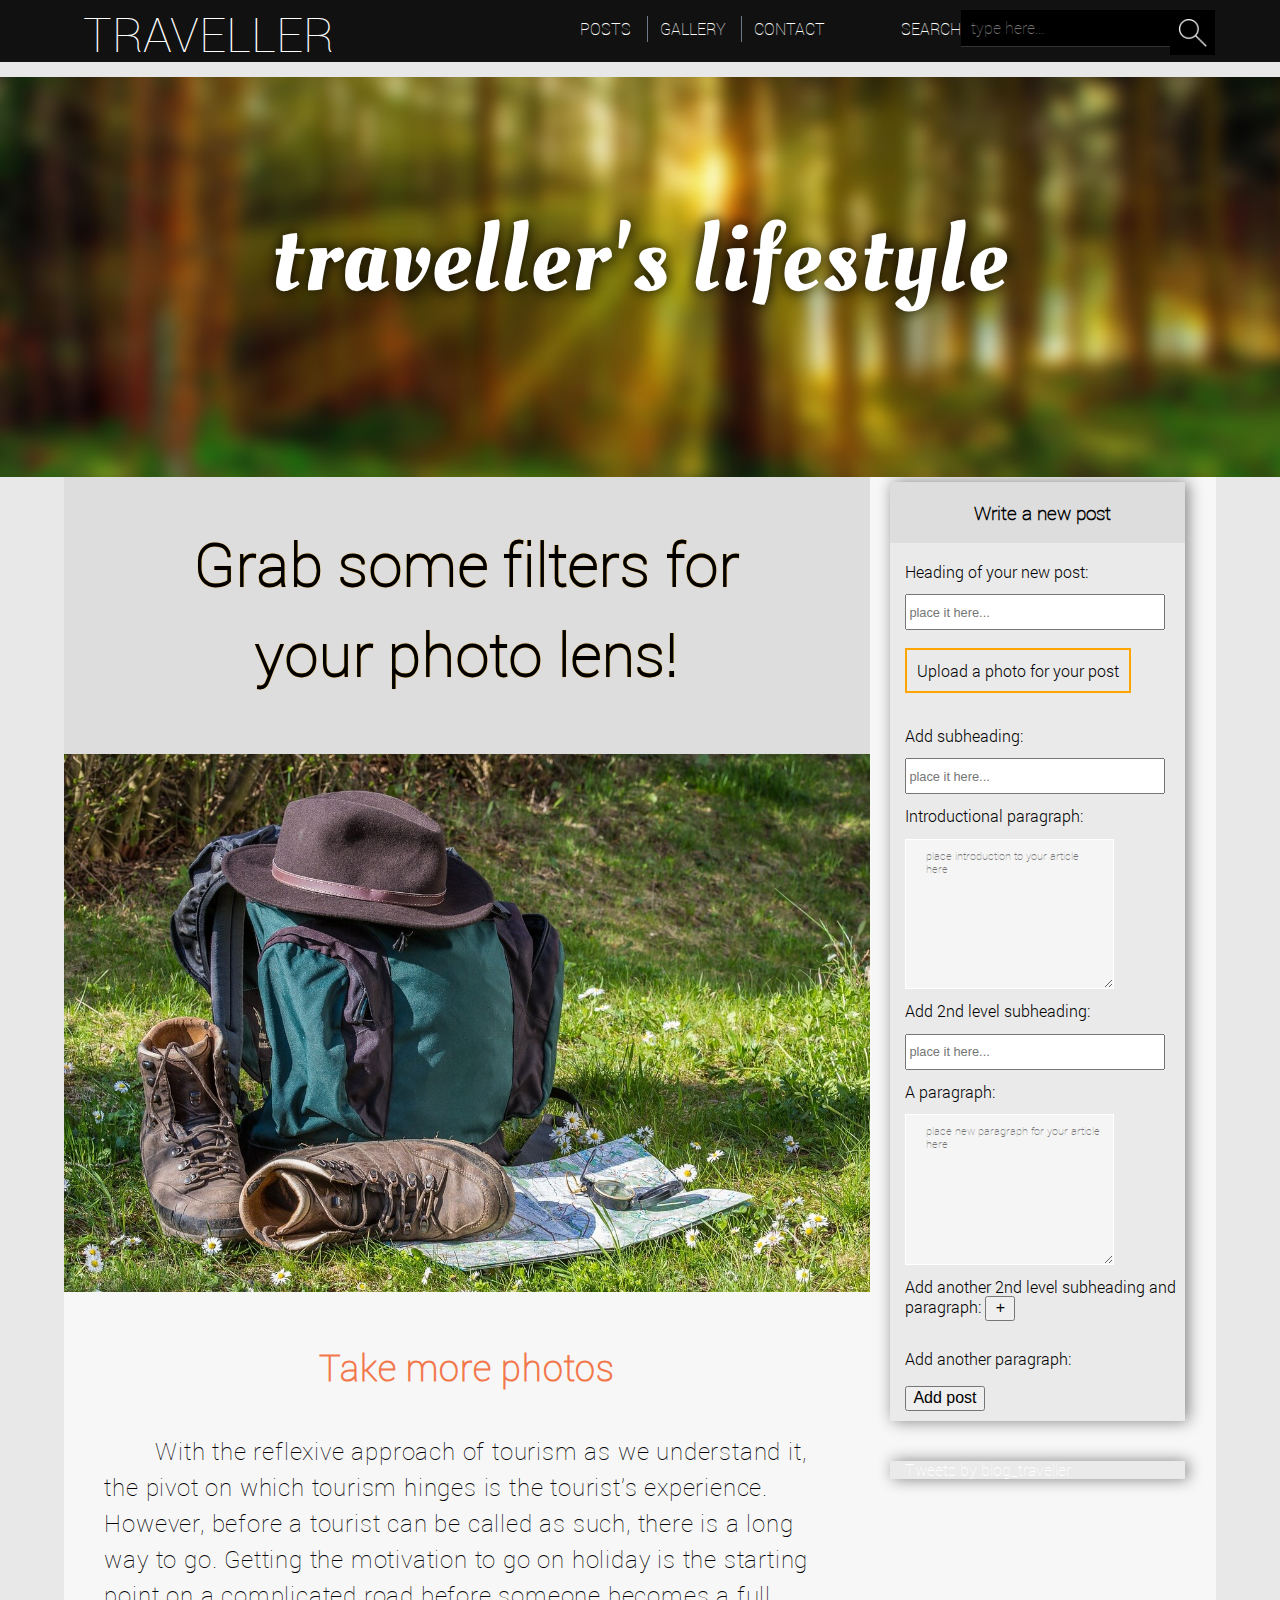
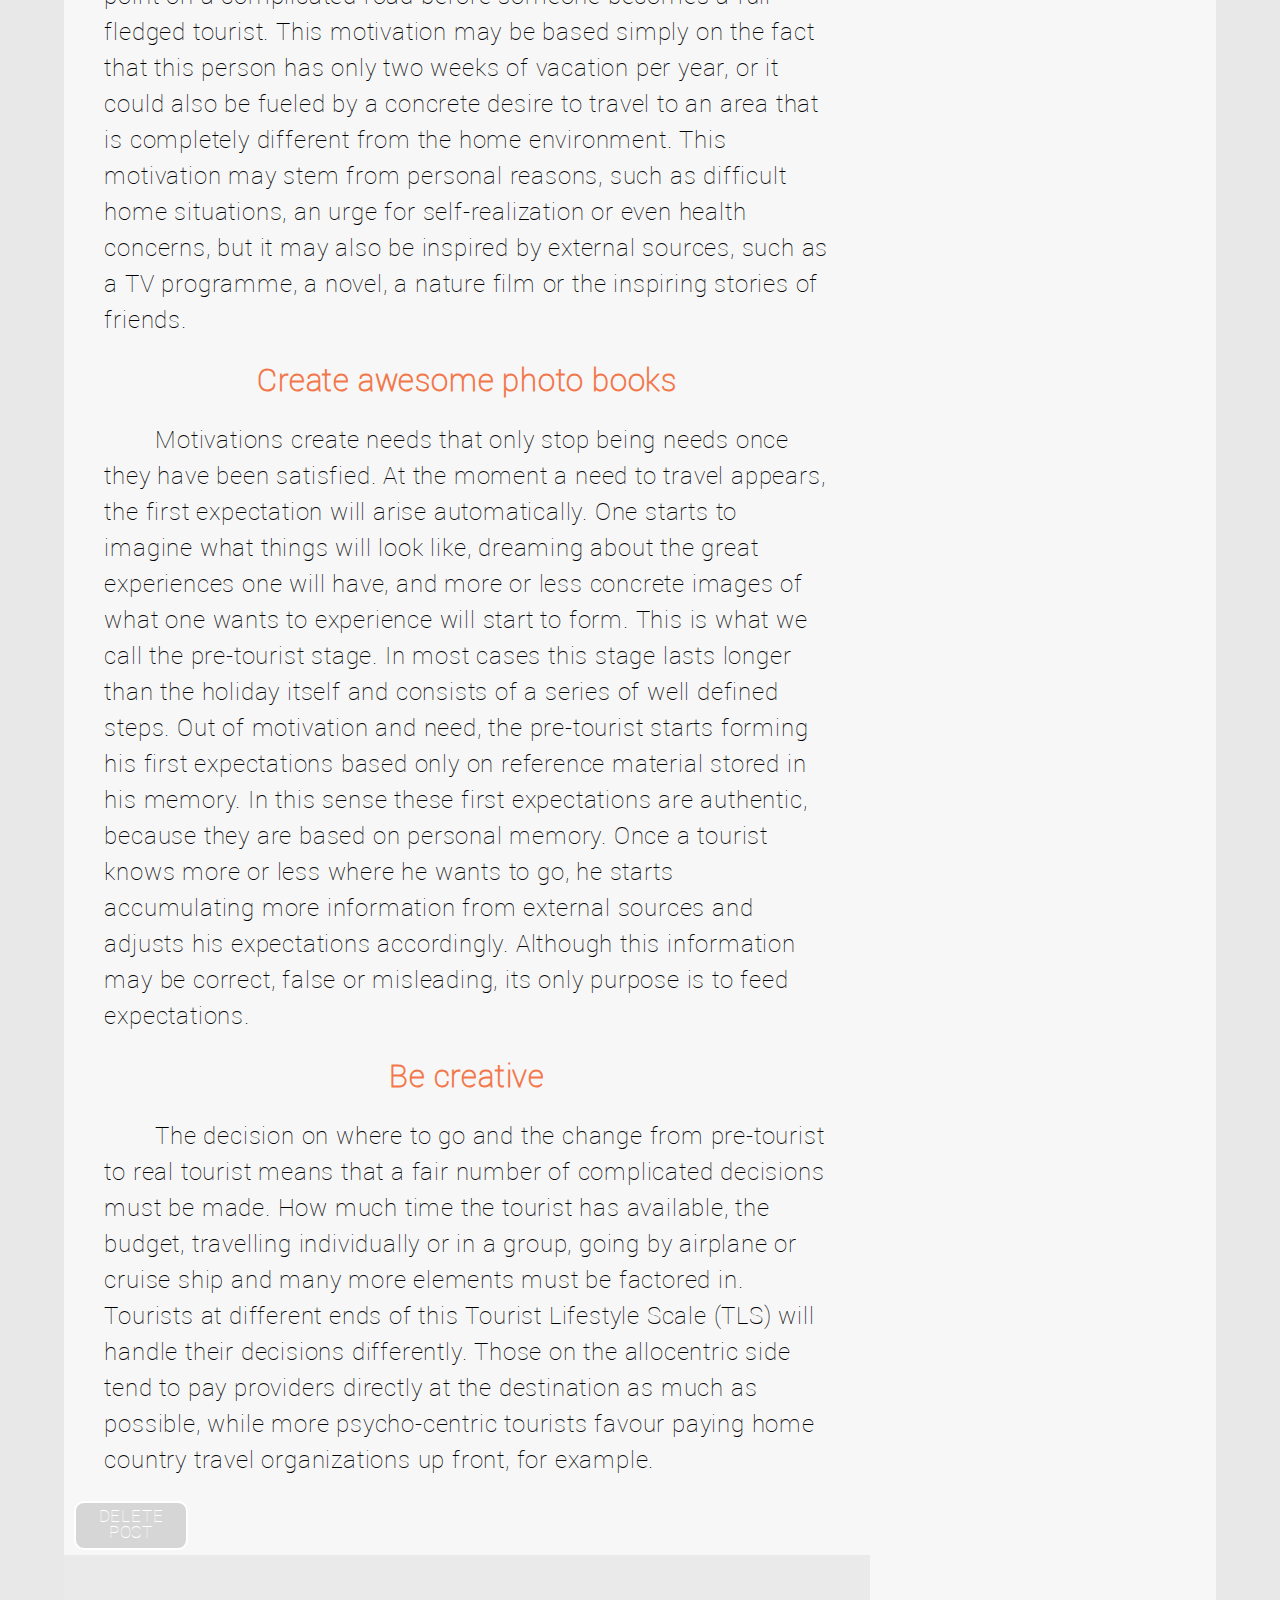
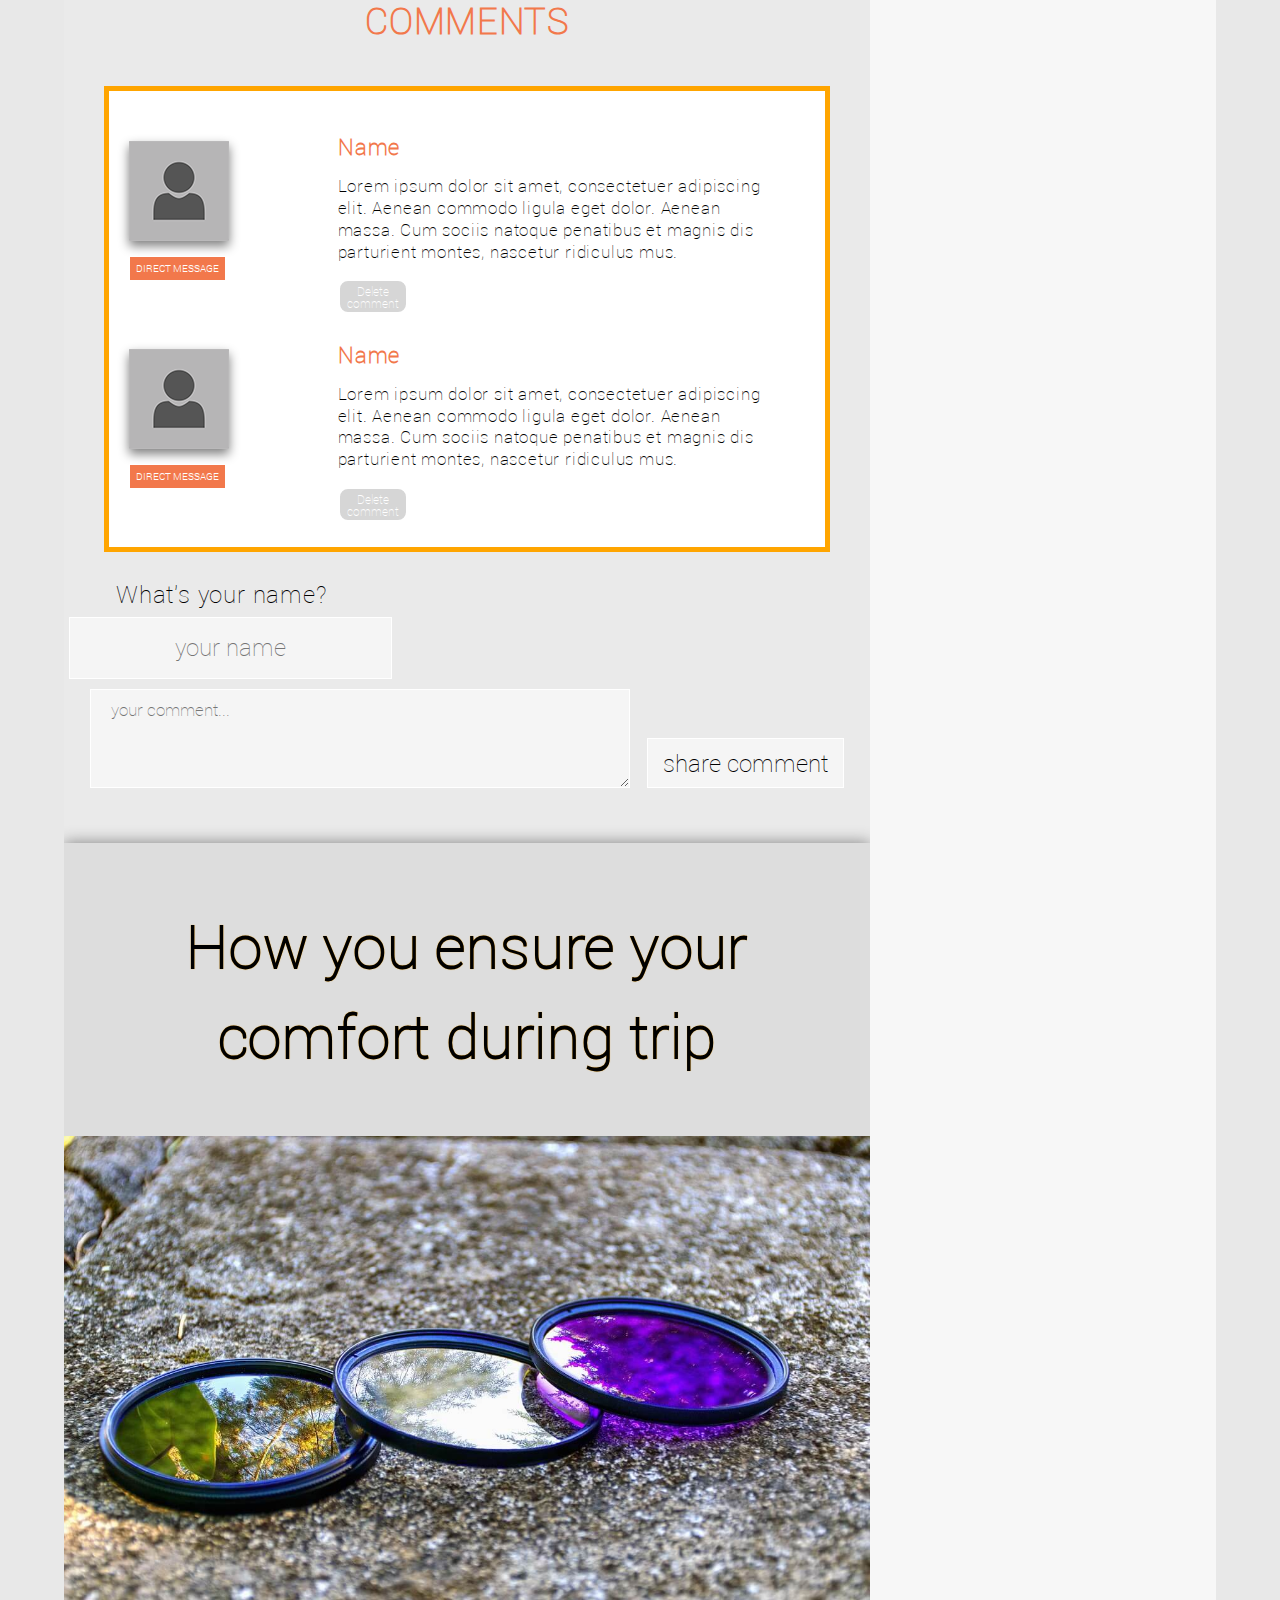
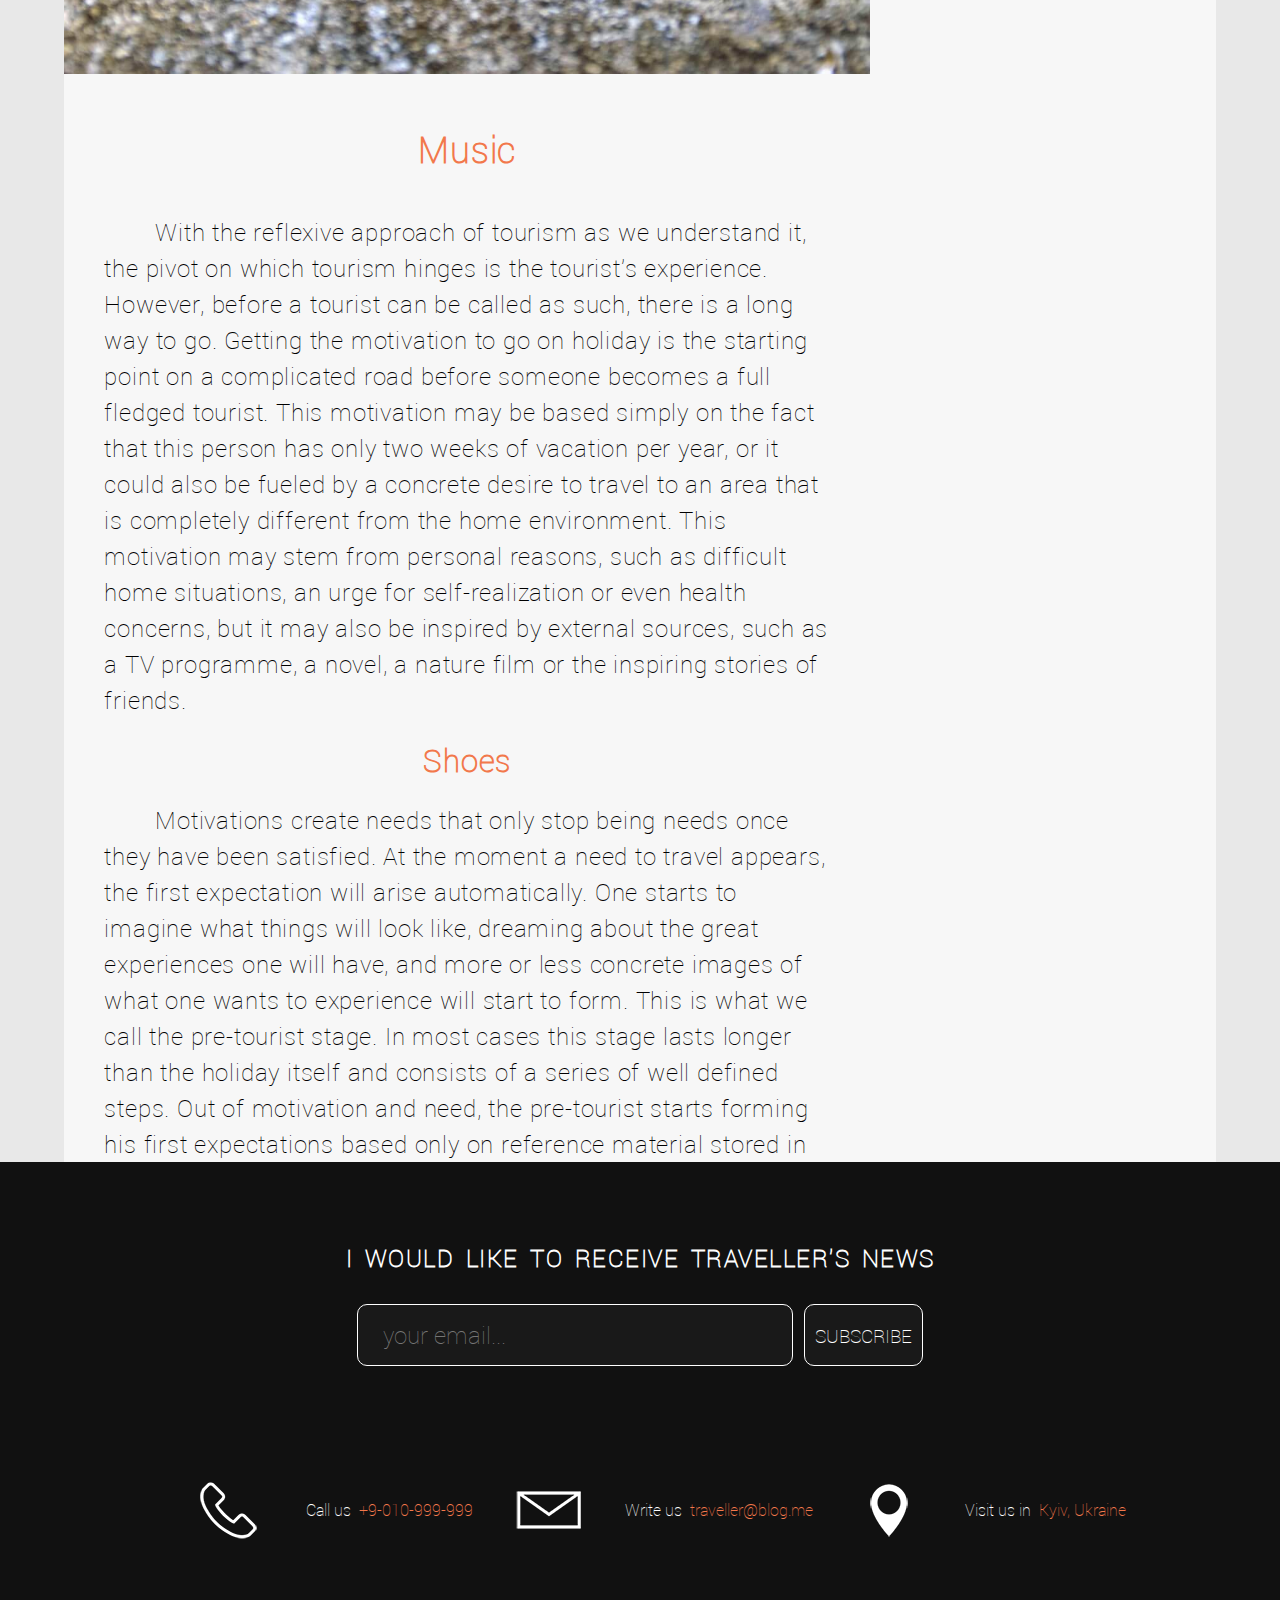
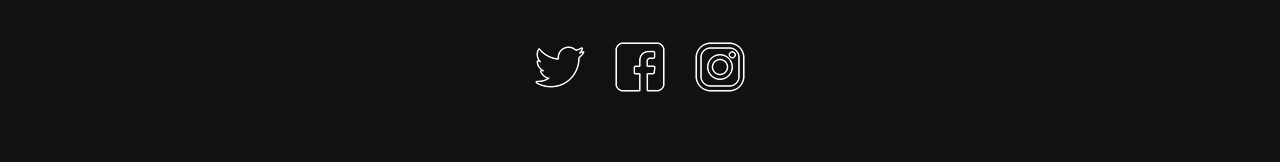
<file: html/topics/travellers-lifestyle.html>
<!DOCTYPE html>
<html>
<head>
	<title>Modern travel blog</title>
	<meta charset="utf-8">
	<link rel="stylesheet" type="text/css" href="../../assets/fonts/font-faces.css">
	<link rel="stylesheet" type="text/css" href="../../css/normalize-css-v5-0.css">
	<link rel="stylesheet" type="text/css" href="../../css/style.css">
	<link rel="stylesheet" type="text/css" href="../../css/posts.css">
	<script src="../../js/jquery-1.9.0.js"></script>
	<script src="https://cdn.polyfill.io/v2/polyfill.min.js"></script>
     <!--[if lt IE 10]>
    	<script src="../js/html5shiv.js"></script>
    	<script src="../../js/flexibility.js"></script>
     <![endif]-->
</head>
<body>
	<div class="container main-container">
		<div class="container-top">
			<div class="container top-logo-container"><a href="../index.html">TRAVELLER</a>
			</div>
			<nav>
				<ul>
					<li class="dropdown-menu">
						<a href="#" class="dropdown-button">posts</a>
						<div class="dropdown-menu-content" id="js-nav-dropdown">
							<a href="top-destinations.html">Top destinations</a>
							<a href="new-destinations.html">New destinations</a>
							<a href="travellers-lifestyle.html">Traveller's Lifestyle</a>
							<a href="travellers-lifehacks.html">Traveller's Lifehacks</a>
						</div>

					</li>
					<li><a href="../gallery.html">gallery</a></li>
					<li><a href="../contact.html">contact</a></li>
				</ul> 
				<div class="nav-search">
					<label for="searchbar">search</label>
					<input type="search" name="searchbar" placeholder="type here...">
					<button class="search-icon"></button>
				</div>
			</nav>
		</div>

	<main>
	 	 <div class="header tr-style js-category-active">
			<h1>traveller's lifestyle</h1>
		</div>

	<div class="wrapper">
		<section>
			<div class="articles">
				<div class="article-holder">
					<article class="all-posts">
						<h3>Grab some filters for your photo lens!</h3>
					
						<img class="blog-post-image" src="../../assets/images/posts/style/3.jpg" alt="filter.jpg">

						<h4>Take more photos</h4>

						<p>With the reflexive approach of tourism as we understand it, the pivot on which tourism hinges is the tourist’s experience. However, before a tourist can be called as such, there is a long way to go. Getting the motivation to go on holiday is the starting point on a complicated road before someone becomes a full fledged tourist. This motivation may be based simply on the fact that this person has only two weeks of vacation per year, or it could also be fueled by a concrete desire to travel to an area that is completely different from the home environment. This motivation may stem from personal reasons, such as difficult home situations, an urge for self-realization or even health concerns, but it may also be inspired by external sources, such as a TV programme, a novel, a nature film or the inspiring stories of friends.</p>

						<h5>Create awesome photo books</h5>

						<p>Motivations create needs that only stop being needs once they have been satisfied. At the moment a need to travel appears, the first expectation will arise automatically. One starts to imagine what things will look like, dreaming about the great experiences one will have, and more or less concrete images of what one wants to experience will start to form. This is what we call the pre-tourist stage. In most cases this stage lasts longer than the holiday itself and consists of a series of well defined steps. Out of motivation and need, the pre-tourist starts forming his first expectations based only on reference material stored in his memory. In this sense these first expectations are authentic, because they are based on personal memory. Once a tourist knows more or less where he wants to go, he starts accumulating more information from external sources and adjusts his expectations accordingly. Although this information may be correct, false or misleading, its only purpose is to feed expectations.</p>

						<h5>Be creative</h5>

						<p>The decision on where to go and the change from pre-tourist to real tourist means that a fair number of complicated decisions must be made. How much time the tourist has available, the budget, travelling individually or in a group, going by airplane or cruise ship and many more elements must be factored in. Tourists at different ends of this Tourist Lifestyle Scale (TLS) will handle their decisions differently. Those on the allocentric side tend to pay providers directly at the destination as much as possible, while more psycho-centric tourists favour paying home country travel organizations up front, for example.</p>
						
						<div class="delete-button delete-button-post">DELETE POST</div>

						<div class="comments-container">
							<h4>COMMENTS</h4>
							<div class="all-comments">
				
								<div class="comment">
									<div class="comment-user">
										<img src="../../assets/images/avatar.png" alt="avatar.png" alt="avatar.png">
										<button class="direct-message" value="direct message">direct message</button>
									</div>
									<div class="comment-content">
										<h5><span class="user-name">Name</span></h5>
										<p>Lorem ipsum dolor sit amet, consectetuer adipiscing elit. Aenean commodo ligula eget dolor. Aenean massa. Cum sociis natoque penatibus et magnis dis parturient montes, nascetur ridiculus mus.</p>
										 <button class="delete-button delete-button-comment">Delete comment</button>
									</div>
								</div>
								<div class="comment">
									<div class="comment-user">
										<img src="../../assets/images/avatar.png" alt="avatar.png" alt="avatar.png">
										<button class="direct-message" value="direct message">direct message</button>
									</div>
									<div class="comment-content">
										<h5><span class="user-name">Name</span></h5>
										<p>Lorem ipsum dolor sit amet, consectetuer adipiscing elit. Aenean commodo ligula eget dolor. Aenean massa. Cum sociis natoque penatibus et magnis dis parturient montes, nascetur ridiculus mus.</p>
										 <button class="delete-button delete-button-comment">Delete comment</button>
									</div>
								</div>
							</div>
							<div class="comment-field">
								<label for="user-name">What's your name?</label><br>
								<input type="text" name="user-name" placeholder="your name"><br>
								<textarea rows="4" placeholder="your comment..."></textarea>
								<input class="submit-button-comments" type="submit" name="submit" value="share comment">
							</div>

						</div>
					</article>
				</div>


				<div class="article-holder">
					<article class="all-posts">
						<h3>How you ensure your comfort during trip</h3>
						
						<img class="blog-post-image" src="../../assets/images/posts/style/1.jpg" alt="traveller.jpg" alt="headphones.jpg">

						<h4>Music</h4>

						<p>With the reflexive approach of tourism as we understand it, the pivot on which tourism hinges is the tourist’s experience. However, before a tourist can be called as such, there is a long way to go. Getting the motivation to go on holiday is the starting point on a complicated road before someone becomes a full fledged tourist. This motivation may be based simply on the fact that this person has only two weeks of vacation per year, or it could also be fueled by a concrete desire to travel to an area that is completely different from the home environment. This motivation may stem from personal reasons, such as difficult home situations, an urge for self-realization or even health concerns, but it may also be inspired by external sources, such as a TV programme, a novel, a nature film or the inspiring stories of friends.</p>

						<h5>Shoes</h5>

						<p>Motivations create needs that only stop being needs once they have been satisfied. At the moment a need to travel appears, the first expectation will arise automatically. One starts to imagine what things will look like, dreaming about the great experiences one will have, and more or less concrete images of what one wants to experience will start to form. This is what we call the pre-tourist stage. In most cases this stage lasts longer than the holiday itself and consists of a series of well defined steps. Out of motivation and need, the pre-tourist starts forming his first expectations based only on reference material stored in his memory. In this sense these first expectations are authentic, because they are based on personal memory. Once a tourist knows more or less where he wants to go, he starts accumulating more information from external sources and adjusts his expectations accordingly. Although this information may be correct, false or misleading, its only purpose is to feed expectations.</p>

						<h5>Company</h5>

						<p>The decision on where to go and the change from pre-tourist to real tourist means that a fair number of complicated decisions must be made. How much time the tourist has available, the budget, travelling individually or in a group, going by airplane or cruise ship and many more elements must be factored in. Tourists at different ends of this Tourist Lifestyle Scale (TLS) will handle their decisions differently. Those on the allocentric side tend to pay providers directly at the destination as much as possible, while more psycho-centric tourists favour paying home country travel organizations up front, for example.</p>

						<div class="delete-button delete-button-post">DELETE POST</div>

						<div class="comments-container">
							<h4>COMMENTS</h4>
							<div class="all-comments">

								<div class="comment">
									<div class="comment-user">
										<img src="../../assets/images/avatar.png" alt="avatar.png" alt="avatar.png">
										<button class="direct-message" value="direct message">direct message</button>
									</div>
									<div class="comment-content">
										<h5><span class="user-name">Name</span></h5>
										<p>Lorem ipsum dolor sit amet, consectetuer adipiscing elit. Aenean commodo ligula eget dolor. Aenean massa. Cum sociis natoque penatibus et magnis dis parturient montes, nascetur ridiculus mus.</p>
										 <button class="delete-button delete-button-comment">Delete comment</button>
									</div>
								</div>
							</div>
							<div class="comment-field">
								<label for="user-name">What's your name?</label><br>
								<input type="text" name="user-name" placeholder="your name"><br>
								<textarea rows="4" placeholder="your comment..."></textarea>
								<input class="submit-button-comments" type="submit" name="submit" value="share comment">
							</div>
						</div>
					</article>
			</div>


				<div class="article-holder">
					<article class="all-posts">
						<h3>What is to be a true traveller</h3>
						
						<img class="blog-post-image" src="../../assets/images/posts/style/2.jpg" alt="avatar.png" alt="avatar.png">

						<h4>Visiting new places is everything!</h4>

						<p>With the reflexive approach of tourism as we understand it, the pivot on which tourism hinges is the tourist’s experience. However, before a tourist can be called as such, there is a long way to go. Getting the motivation to go on holiday is the starting point on a complicated road before someone becomes a full fledged tourist. This motivation may be based simply on the fact that this person has only two weeks of vacation per year, or it could also be fueled by a concrete desire to travel to an area that is completely different from the home environment. This motivation may stem from personal reasons, such as difficult home situations, an urge for self-realization or even health concerns, but it may also be inspired by external sources, such as a TV programme, a novel, a nature film or the inspiring stories of friends.</p>

						<h5>Traveller's wants and needs</h5>

						<p>Motivations create needs that only stop being needs once they have been satisfied. At the moment a need to travel appears, the first expectation will arise automatically. One starts to imagine what things will look like, dreaming about the great experiences one will have, and more or less concrete images of what one wants to experience will start to form. This is what we call the pre-tourist stage. In most cases this stage lasts longer than the holiday itself and consists of a series of well defined steps. Out of motivation and need, the pre-tourist starts forming his first expectations based only on reference material stored in his memory. In this sense these first expectations are authentic, because they are based on personal memory. Once a tourist knows more or less where he wants to go, he starts accumulating more information from external sources and adjusts his expectations accordingly. Although this information may be correct, false or misleading, its only purpose is to feed expectations.</p>

						<h5>Decision difficulties</h5>

						<p>The decision on where to go and the change from pre-tourist to real tourist means that a fair number of complicated decisions must be made. How much time the tourist has available, the budget, travelling individually or in a group, going by airplane or cruise ship and many more elements must be factored in. Tourists at different ends of this Tourist Lifestyle Scale (TLS) will handle their decisions differently. Those on the allocentric side tend to pay providers directly at the destination as much as possible, while more psycho-centric tourists favour paying home country travel organizations up front, for example.</p>
						
						<div class="delete-button delete-button-post">DELETE POST</div>

						<div class="comments-container">
							<h4>COMMENTS</h4>
							<div class="all-comments">
				
								<div class="comment">
									<div class="comment-user">
										<img src="../../assets/images/avatar.png" alt="avatar.png">
										<button class="direct-message" value="direct message">direct message</button>
									</div>
									<div class="comment-content">
										<h5><span class="user-name">Name</span></h5>
										<p>Lorem ipsum dolor sit amet, consectetuer adipiscing elit. Aenean commodo ligula eget dolor. Aenean massa. Cum sociis natoque penatibus et magnis dis parturient montes, nascetur ridiculus mus.
										 </p>
										 <button class="delete-button delete-button-comment">Delete comment</button>
									</div>
								</div>
								<div class="comment">
									<div class="comment-user">
										<img src="../../assets/images/avatar.png" alt="avatar.png">
										<button class="direct-message" value="direct message">direct message</button>
									</div>
									<div class="comment-content">
										<h5><span class="user-name">Name</span></h5>
										<p>Lorem ipsum dolor sit amet, consectetuer adipiscing elit. Aenean commodo ligula eget dolor. Aenean massa. Cum sociis natoque penatibus et magnis dis parturient montes, nascetur ridiculus mus.</p>
										 <button class="delete-button delete-button-comment">Delete comment</button>
									</div>
								</div>
							</div>
							<div class="comment-field">
								<label for="user-name">What's your name?</label><br>
								<input type="text" name="user-name" placeholder="your name"><br>
								<textarea rows="4" placeholder="your comment..."></textarea>
								<input class="submit-button-comments" type="submit" name="submit" value="share comment">
							</div>

						</div>
					</article>
			</div>
		</div>
			<aside>
				<form class="create-new-post">
					<h3>Write a new post</h3>

					<label for="heading-new-post">Heading of your new post:</label><br>
					<input id="heading-new-post" type="text" name="heading-new-post" placeholder="place it here..."><br>
					<br>
					<label id="upload-photo-btn" for="new-post-img">Upload a photo for your post</label><br>
					<input id="new-post-img" type="file" accept="image/*" ><br>

					<label for="subheading-new-post">Add subheading:</label><br>
					<input id="subheading-new-post" type="text" name="subheading-new-post" placeholder="place it here..."><br>

					<label for="new-post-paragraph-1">Introductional paragraph:</label><br>
					<textarea id="new-post-paragraph-1" placeholder="place introduction to your article here" rows="10"></textarea><br>

					<label for="subheading-2nd-level-new-post">Add 2nd level subheading: </label><br>
					<input id="subheading-2nd-level-new-post" type="text" name="subheading-2nd-level-new-post" placeholder="place it here..."><br>

					<label for="new-post-paragraph-2">A paragraph:</label>
					<textarea id="new-post-paragraph-2" placeholder="place new paragraph for your article here" rows="10"></textarea><br>


					<label for="subheading-new-post-2">Add another 2nd level subheading and paragraph:</label>
					<button id="subheading-2nd-level-btn" class="add-new-post-item" value="+">+</button><br>
					<input id="subheading-new-post-2" class="optional-item" type="text" name="subheading-new-post" placeholder="place it here..."><br>

					<label for="new-post-paragraph-3">Add another paragraph:</label>
					<br>
					<textarea id="new-post-paragraph-3" class="optional-item" placeholder="place new paragraph for your article here" rows="10"></textarea><br>

					<button id="addPost">Add post</button>
				</form>
				<div class="twitter-feed">
					<a class="twitter-timeline" data-lang="en" data-width="300" data-link-color="#E95F28" href="https://twitter.com/blog_traveller">Tweets by blog_traveller</a> 
					<script async src="https://platform.twitter.com/widgets.js" charset="utf-8"></script>
				</div>

			</aside>
		</section>

		
		</div>  <!-- div clss wrapper <  < < < < <            -->
	</main>

		<div class="footer">
			<div class="footer-subscribe-form">
				<h4>I WOULD LIKE TO RECEIVE TRAVELLER'S NEWS<h4>
				<input type="email" name="email" placeholder="your email...">
				<input class="button submit-button" type="submit" name="submit" value="SUBSCRIBE">
			</div>

			<div class="footer-contacts">
				<div class="contacts-item callus"></div>
				Call us <span> +9-010-999-999</span>
				<div class="contacts-item writeus"></div>
				Write us  <span> traveller@blog.me</span>
				<div class="contacts-item visitus"></div>
				Visit us in <span> Kyiv, Ukraine</span>
			</div>

			<div class="footer-social">
		
				<a class="button social-item twitter" href="https://twitter.com/blog_traveller" target="_blank"></a>
			
				<a class="button social-item facebook"
				href="https://www.facebook.com/Traveller-BLOG-1821807948096831/" target="_blank"></a>
		
				<a class="button social-item instagram" href="https://www.instagram.com/traveller_blog/" target="_blank"></a>
			
		</div>
		</div>

			<!-- hidden pop-up form to send direct message-activated on button push-->
			<div class="pop-up-direct-message">	
			</div>
	</div>
</div>	

<script type="text/javascript" src="../../js/main.js"></script> 
<script type="text/javascript" src="../../js/posts.js"></script>

</body>
</html>
</file>
<file: assets/fonts/font-faces.css>
@font-face {
  font-family: 'Roboto-Thin';
  src: url('Roboto-Thin.eot?#iefix') format('embedded-opentype'),  url('Roboto-Thin.woff') format('woff'), url('Roboto-Thin.ttf')  format('truetype');
  font-weight: normal;
  font-style: normal;
}

@font-face {
  font-family: 'Roboto-Light';
  src: url('Roboto-Light.eot?#iefix') format('embedded-opentype'),  url('Roboto-Light.woff') format('woff'), url('Roboto-Light.ttf')  format('truetype');
  font-weight: normal;
  font-style: normal;
}

@font-face {
  font-family: 'OleoScriptSwashCaps-Regular';
  src: url('OleoScriptSwashCaps-Regular.eot?#iefix') format('embedded-opentype'),  url('OleoScriptSwashCaps-Regular.woff') format('woff'), url('OleoScriptSwashCaps-Regular.ttf')  format('truetype'), url('OleoScriptSwashCaps-Regular.svg#OleoScriptSwashCaps-Regular') format('svg');
  font-weight: normal;
  font-style: normal;
}
</file>
<file: css/style.css>
body {
    font-family: 'Roboto-Thin', sans-serif;
    text-align: center;
    box-sizing: border-box;
    max-width: 1436px;
    background-color: #111111;
}

.button,
.input {
    cursor: pointer;
}
 
.container-top {
    width: 100%;
    background-color: #111111;
    -js-display: flex;
    display: -webkit-box;
    display: flex;
    -webkit-box-orient: horizontal;
    -webkit-box-direction: normal;
            flex-direction: row;
    justify-content: space-around;
}

a,
a:visited {
    color: white;
    text-decoration: none;
}

.top-logo-container a:hover {
    color: #F2784B;
}

.top-logo-container {
    width: 25%;
    margin-top: 0.5%;
    font-size: 3em;
}

nav {
    width: 60%;
    text-transform: uppercase;
    -js-display: flex;
    display: -webkit-box;
    display: flex;
    justify-content: space-around;
}

nav ul {
    width: 60%;
}

nav li {
    display: inline-block;
    
    margin: 0;
    padding: 1% 3%;
    border-left: 1px solid #6C7A89;
    vertical-align: middle;
}

nav li:hover a:first-child {
    font-family: 'Roboto-Light', sans-serif;
}


li.dropdown-menu {
    border-left: none;
}

.dropdown-menu-content {
    display: none;
    position: absolute;
    min-width: 160px;
    width: 200px;
    box-shadow: 0px 8px 16px 0px rgba(0,0,0,0.2);
    background-color: rgba(0,0,0,0.5);
    text-align: left;
    margin-top: 1.6%;
    margin-left: -0.6%;
    font-size: 0.9em;

}

.dropdown-menu-content a {
    display: block;
    padding: 3% 5%;
}
.dropdown-menu-content a:hover {
    font-family: 'Roboto-Light', sans-serif;
    background-color: rgba(0,0,0,0.4) ;
}

.active {
    display: block;
    z-index: 999;
    border: none;
}

.nav-search {
    width: 50%;
    color: white;
    vertical-align: bottom;
    cursor: pointer;
    -js-display: flex;
    display: -webkit-box;
    display: flex;

}

button.search-icon {
    background-image: url("../assets/icons/search.png");
    background-color: black;
    background-size: 30px;
    background-repeat: no-repeat;
    background-position: center;
    width: 45px;
    height: 45px;
    cursor: pointer;
    border: none;
    margin-top: 10px;

 } 

 button.search-icon:hover {
    background-image: url("../assets/icons/search-hvr.png");
}

 button.search-icon:focus {
    outline: none;
    border: none;
 }

button.search-icon:active {
    background-image: url("../assets/icons/search-dwn.png");
}

 label[for="searchbar"] {
    
    margin-top: 20px;
 }  

input[name="searchbar"],
input[name="searchbar"]:focus {
    background-color: black;
    border: none;
    color: white;
    outline: none;
    font-family: inherit;
    cursor: pointer;
    text-align: left;
    padding-left: 10px;
    height: 60%;
    margin-top: 10px;
    border-bottom: 1px solid #333333;
  
}

input[name="searchbar"]:focus {
    border-bottom: 1px solid #F2784B;
}


.image-container img {
    width: 100%;
   height: 40%;

}

img.mask {
    position: absolute;
    z-index: 99;
    top:45%;
    left: 15%;
    width: 70%;
    height: 17%;   
}

/* categories 4-piece grid */

.categories {
    width: 100%;
    -js-display: flex;
    display: -webkit-box;
    display: flex;
    flex-wrap: wrap;
   /*overflow: hidden; */
}

.category {
    width: 49.6%;
    height: 50%;
    margin-top: -0.5%;
    padding: 0;
}

.category-buttons {
    z-index: 99999;
    -js-display: flex;
    display: -webkit-box;
    display: flex;
    -webkit-box-orient: vertical;
    -webkit-box-direction: normal;
            flex-direction: column;
    justify-content: space-around;
    position: absolute;
    top: 120%;
    left: 0;
    right: 0;
}
.cat-block {
    -js-display: flex;
    display: -webkit-box;
    display: flex;
    justify-content: space-around;
    margin-bottom: 25%;

}
.cat-block p {
    width: 28%;
    font-size: 2em;
    margin-top: -0.5%;
    padding: 2% 8%;
    color: white;
    border: 1px solid white;
    border-radius: 10px;

    
}


.cat-block p:hover {
    background-color: rgba(0,0,0,0.3);
    font-family: 'Roboto-Light', sans-serif;
}



/* slider */

#slider {
    width: 1436px;
    height: 630px;
    overflow: hidden;
}

#slider .slides {
    display: block;
    width: 8616px;
    height: 630px;
    margin: 0;
    padding: 0;
}

#slider .slide {
    float: left;
    list-style-type: none;
    width: 1436px;
    height: 630px;
}

.slide1 {
    background-image: url("../assets/images/slider/slide1.jpg");
}
.slide2 {
    background-image: url("../assets/images/slider/slide2.jpg");
}
.slide3 {
    background-image: url("../assets/images/slider/slide3.jpg");
}

.slide4 {
    background-image: url("../assets/images/slider/slide4.jpg");
}

.slide5 {
    background-image: url("../assets/images/slider/slide5.jpg")
}

.slider-container button {
    width: 70px;
    height: 70px;
    position: absolute;
    top: 50%;
    margin-top: -25px;
    border: none;    
    cursor: pointer;
}

.button-prev {
    left:1%;
    background: url("../assets/icons/prev.png") no-repeat;
    background-position: center;
}
.button-next {
    right:1%;
    background: url("../assets/icons/next.png") no-repeat;
    background-position: center;
}

.button-prev:hover {
    left:1%;
    background: url("../assets/icons/prev-hvr.png") no-repeat;
    background-position: center;
}
.button-next:hover {
    right:1%;
    background: url("../assets/icons/next-hvr.png") no-repeat;
    background-position: center;
}

.button-prev:active {
    left:1%;
    background: url("../assets/icons/prev-dwn.png") no-repeat;
    background-position: center;
    outline: none;
    border: none;
}
.button-next:active {
    right:1%;
    background: url("../assets/icons/next-dwn.png") no-repeat;
    background-position: center;
    outline: none;
    border: none;
}

.button-prev:focus,
.button-next:focus {
    outline: none;
    border: none;
}


.button.button-clicked-prev {
    left:1%;
    background: url("../assets/icons/prev-dwn.png") no-repeat;
    background-position: center;
}
.button.button-clicked-next {
    right:1%;
    background: url("../assets/icons/next-dwn.png") no-repeat;
    background-position: center;
}




.footer {
    background-color: #111111;
    width: 100%;
    color: white;
    height: 600px;
    -js-display: flex;
    display: -webkit-box;
    display: flex;
    -webkit-box-orient: vertical;
    -webkit-box-direction: normal;
            flex-direction: column;
    margin-top: -;
}
.footer a {
    width: 50px;
    height: 50px;
    font-size:4em;
    margin-top: -10px;
    display: inline-block;
    
}
.footer h4 {
    font-size: 1.5em;
    letter-spacing: 1.5px;
    word-spacing: 4px;
}

.footer-subscribe-form {
    height: 50%;
    padding-top: 4%;
    margin-bottom: 2%;
    
}
.footer-subscribe-form input {
    background-color: #191919;
    outline: none;
    border: 1px solid white;
    border-radius: 10px;
    height: 50px;
    color: white;
    font-family: 'Roboto-Thin', sans-serif;
    text-align: center;
    vertical-align: bottom;
    
}

.footer-subscribe-form input:focus {
    border: 1px solid #F2784B;
}

.footer-subscribe-form input[type="email"] {
    width: 30%;
    text-align: left;
    padding: 5px 25px;
}

.footer-subscribe-form input:hover {
background-color: #212121;
}
.submit-button {
    padding:20px 10px 40px 10px;
    font-size: 0.8em;
}


.social-item {
    height: 50px;
    width: 50px;
    background-size: 50px 50px;
    margin: 0px 15px;
    display: inline-block;
}

.twitter {
    background: url("../assets/icons/twitter.png") center no-repeat;
}
.facebook {
    background: url("../assets/icons/facebook.png") center no-repeat;
}
.instagram {
    background: url("../assets/icons/instagram.png") center no-repeat;
}

.twitter:hover {
    background: url("../assets/icons/twitter-hvr.png") center no-repeat;
}
.facebook:hover {
    background: url("../assets/icons/facebook-hvr.png") center no-repeat;
}
.instagram:hover {
    background: url("../assets/icons/instagram-hvr.png") center no-repeat;
}

.social-item.twitter.twitter-clicked {
    background: url("../assets/icons/twitter-dwn.png") center no-repeat;
}

.social-item.facebook.facebook-clicked {
    background: url("../assets/icons/facebook-dwn.png") center no-repeat;
}

.social-item.instagram.instagram-clicked {
    background: url("../assets/icons/instagram-dwn.png") center no-repeat;
}

.footer-contacts,
.footer-social {
    height: 25%;
    -js-display: flex;
    display: -webkit-box;
    display: flex;
    -webkit-box-orient: horizontal;
    -webkit-box-direction: normal;
            flex-direction: row;
    -webkit-box-pack: center;
            justify-content: center;
    -webkit-box-align: center;
            align-items: center;
    margin: 4% 10%;
}

.footer-social {
    margin-bottom: 5%;
}

.contacts-item {
    width: 70px;
    height: 70px;
    margin: 0px 4%;
    text-align: left;
}

.callus {
    background: url("../assets/icons/phone.png") center no-repeat;
   } 

.callus:hover {
    background: url("../assets/icons/phone-hvr.png") center no-repeat;
}

.writeus {
    background: url("../assets/icons/mail.png") center no-repeat;
}

.writeus:hover {
    background: url("../assets/icons/mail-hvr.png") center no-repeat;
}

.visitus {
    background: url("../assets/icons/location.png") center no-repeat;
}

.visitus:hover {
    background: url("../assets/icons/location-hvr.png") center no-repeat;
}

.footer-contacts span {
    color: #F2784B;
    margin-left: 8px;
}

@media only screen and (max-width: 1100px){

    .footer-contacts{
        margin:4%;
    }
}
@media only screen and (max-width: 990px) {
    .container-top {
        flex-direction: column;
    }
    .top-logo-container,
    .nav-search {
        width: 100%;
        justify-content: center;
    }
    nav {
        flex-direction: column;
        width: 100%;
    }
    nav ul {
        width: 100%;
        margin-left: -40px;
    }

    .top-logo-container a{
        color: #F2784B;
    }
    .top-logo-container a:hover{
        color: grey;
    }
    .dropdown-menu-content{
        background-color: grey;
    }
   

}
</file>
<file: css/contact.css>
iframe {
	width: 85%;
}
.get-intouch {
	color: white;
	font-family: 'Roboto-Thin', sans-serif;
    text-align: center; 
    width: 100%;
    height: 700px;
    overflow: hidden;
    margin: 0 auto;
    padding: 0;
    background-color: #282828;
    clear: both;
    box-sizing: border-box;
}

.wrapper-getintouch {
	width: 40%;
	text-align: left;
	padding: 20px 20px 20px 50px;
	background-color: #1e1e1e;
	float: left;
	box-sizing: border-box;
	height: 100%;
}
.get-intouch-form {
	width: 100%;
	margin: auto;
	text-align: left;
}
.get-intouch .submit-button {
	width: 200px;
	height: 50px;
	font-family: 'Roboto-Light', sans-serif;
	text-align: center;
}

.get-intouch .submit-button:hover {
	background-color: #212121;
	border-color: #F2784B; 
}
.get-intouch h4{
	letter-spacing: 1.5px;
	font-size: 2em;
	font-weight: bold;
}

.get-intouch h5{
	letter-spacing: 1px;
	font-size: 1.5em;
	font-weight: bold;
	margin:0;
}

.get-intouch h6{
	letter-spacing: 1px;
	font-size: 1.2em;
	font-weight: bold;
	color: #F2784B;
	margin: 0;
}

form .get-intouch-form label,
.get-intouch .submit-button {
	font-size: 1.3em;
}

.get-intouch-form textarea {
	border-radius: 10px;
	background: none;
	border: 1px solid white;
}
.get-intouch-form textarea:focus {
    border: 1px solid #F2784B;
    outline: none;
}

.get-intouch-form input,
.get-intouch .submit-button {
    background: none;
    outline: none;
    border: 1px solid white;
    border-radius: 10px;
    height: 40px;
    color: white;
    font-family: 'Roboto-Thin', sans-serif;
   
}

.get-intouch-form input,
.get-intouch-form textarea {
	padding-left: 25px;
	width: 70%;
	margin: 10px 0;
	color: white;
}

.get-intouch-form input:focus {
    border: 1px solid #F2784B;
}

.get-intouch-form input[type="email"] {
    width: 30%;
    text-align: left;
    padding: 5px 25px;
}

.get-intouch-form input:hover,
.get-intouch-form textarea:hover {
background-color: #212121;
}

.our-team {
	background-color: #333333;
	width: 60%;
	float: right;
	height: 100%;
}

.team-member {
	margin: 20px 30px;
	text-align: left;
	clear: both;
}

.our-team img {
	max-width: 150px;
	border-radius: 150px;
	border: 3px solid #F2784B;
	float: left;
	margin: 10px 10px 10px 15%;
}

.member-info {
	width: 50%;
	margin-top: 40px;
	float: right;

}

.member-info a:hover {
	color: orange;
}

@media only screen and (max-width: 930px){
	.our-team img {
		max-width: 120px;
		margin-left: 5px;
	}
	.member-info{
		font-size: 80%;
		margin-top: 30px;
	}
}
</file>
<file: css/gallery.css>
h1 {
	text-transform: uppercase;
	text-align: right;
	margin-right: 90px;
	margin-top: 50px;
	color: #F2784B;
}
.gallery-wrapper {
	width: 100%;
	margin: auto;
	
}
.gallery-content-holder {
	-js-display: flex;
	display: -webkit-box;
	display: flex;
	flex-wrap: wrap;
	-webkit-box-orient: horizontal;
	-webkit-box-direction: normal;
	        flex-direction: row;
	-webkit-box-align: start;
	        align-items: flex-start;
	width: 100%;
	margin: 0 90px;
	padding: 0;
	list-style-type: none;
}

.col {
	-js-display: flex;
	display: -webkit-box;
	display: flex;
	-webkit-box-orient: vertical;
	-webkit-box-direction: normal;
	        flex-direction: column;
	height: auto;
	height: 1500px;
	overflow: hidden
}

.gallery-item {
	width: 300px;
	height: 300px;
	margin: 5px;
	overflow: hidden;
}

.photo-fullscreen {
	position: fixed;
	margin-top: -140px;
	width: 100%;
	height: 100%;
	z-index: 999;
	background-image: url("../assets/images/gallery/backgr.png");
}
.photo-fullscreen img {
	position: absolute;
	top:0;
    bottom:0;
    left: 0;
    right: 0;
    margin: auto;	
}

.pagin {
	margin: auto;

}

.pagin li {
	color: #F2784B;
	font-size: 2em;
}

.pagin ul {
	list-style-type: none;
	padding: 0;
}

li.pagin-page {
	display: inline-block;
	margin: 0 15px;
}

.pagin-page:hover {
	color: grey;
}

.pagin .current {
	color: white;
}


@media only screen and (max-width: 1255px) {
	.gallery-item {
		width: 250px;
		height: 250px;
	}
	.col {
		height: 1270px;
	}
}	
	
@media only screen and (max-width: 1055px) {
	.gallery-item {
		width: 210px;
		height: 210px;
	}
	.col {
		height: 1100px;
	}
}	

@media only screen and (max-width: 895px) {
	.gallery-item {
		width: 170px;
		height: 170px;
	}
}
</file>
<file: css/posts.css>
body {
	background-color: #e8e8e8;
}
main {
	-js-display: flex;
	display: -webkit-box;
	display: flex;
	flex-wrap: wrap;
	width: 100%;
	margin: auto;
	margin-top: 400px;
}

.header, main nav {
	width: 100%;
}

.wrapper {
	width: 90%;
	margin: auto;
}
nav.posts-topics {
	width: 100%;
	background-color: #111111;
}
.posts-topics ul {
	width: 100%;
	margin: 0;
	padding: 0;
}
nav.posts-topics li {
	border: 1px solid white;
	margin:5% 2%;

}
nav.posts-topics a {
	color: white;
}

.posts-topics li {
    color: white;
    border: 1px solid white;
    border-radius: 10px;
}

.posts-topics li:hover {
    background-color: rgba(0,0,0,0.3);
    font-family: 'Roboto-Light', sans-serif;
} 


.header h1 {
	font-size: 6em;
	color: white;
	text-align: center;
	font-family: 'OleoScriptSwashCaps-Regular', cursive;
	letter-spacing: 3px;
	font-weight: normal;
	margin-top: 10%;
	text-shadow: 0 0 15px black;
}
.header {
	height: 400px;
	width: 100%;
	position: absolute;
	top: 8.5%;
}

.header.top-dest{
 background: url("../assets/images/posts/postsHeader1.jpg") center no-repeat;
 }

.header.tr-style{
 background: url("../assets/images/posts/postsHeader2.jpg") center no-repeat;
 }

.header.tr-hacks{
 background: url("../assets/images/posts/postsHeader3.jpg") center no-repeat;
 }

.header.new-dest{
 background: url("../assets/images/posts/postsHeader4.jpg") center no-repeat;
 }

section {
	width: 100%;
	background-color: #f7f7f7;
	-js-display: flex;
	display: -webkit-box;
	display: flex;
	-webkit-box-orient: horizontal;
	-webkit-box-direction: normal;
	        flex-direction: row;
}

.js-category-hidden {
	display: none;
}

.js-category-active {
	display: block;
}

/* styling of each blog post */
.articles {
	width: 70%;
	height: 5500px;
	overflow: scroll;
	-js-display: flex;
	display: -webkit-box;
	display: flex;
	-webkit-box-orient: vertical;
	-webkit-box-direction: normal;
	        flex-direction: column;

}
article {
	width: 100%;
	letter-spacing: 0.8px;
	font-size: 1.5em;
	line-height: 1.5em;
	box-shadow: 0 0 15px grey;
	
}

article h3 {
	font-weight: bold;
	font-size: 2.5em;
	background-color: #dddddd;
	margin: 0;
	padding: 7% 10%;
	text-shadow: 0 0 1px orange;
	line-height: 1.5em;

}

article h4 {
	font-weight: bold;
	font-size: 1.5em;
	color: #F2784B;
}	

article h5 {
	font-weight: bold;
	font-size: 1.3em;
	color: #F2784B;
	margin:10px 10px;

}

.blog-post-image 
{
	width: 100%;
}

article p {
	text-indent: 7%;
	padding: 0 5%;
	text-align: left;
}


/* styling block of comments */
.comments-container {
	background-color: #eaeaea;
	-js-display: flex;
	display: -webkit-box;
	display: flex;
	-webkit-box-orient: vertical;
	-webkit-box-direction: normal;
	        flex-direction: column;
}

.all-comments {
	margin: 0% 5% 3%;
	border: 5px solid orange;
	text-align: left;
	padding: 20px;
	background-color: white;
}

.comment {
	-js-display: flex;
	display: -webkit-box;
	display: flex;
	font-size: 0.7em;
	line-height: 1.3em;
	min-height: 130px;


}

.comment p {
	text-indent: 0;
}

.comment-content {
	width: 80%;
}
.comment img {
	max-height: 100px;
	max-width: 100px;
	box-shadow: 0 5px 10px grey;
}

.comment h5 {
	margin-left: 25px;
	margin-top: 25px;
}
.comment h5:hover {
	text-decoration: underline;
}
.comment-field {
	margin-bottom: 50px;
}

.comment-user {
	margin-top: 30px;
}

.comment-field input,
textarea {
	padding:5px 15px;
	margin: 5px;
	background-color: whitesmoke;
    outline: none;
    border: 1px solid white;
    min-height: 50px;
    color: black;
    font-family: 'Roboto-Thin', sans-serif;
    text-align: center;
    vertical-align: bottom; 
}

.comment-field label,
input[name="user-name"] {
	margin-right: 61%;
}

 textarea {
	width: 63%;
	text-align: left;
	padding: 10px 10px 10px 20px;
	font-size: 0.7em;
}

textarea:focus {
	background-color: #e5e5e5;
}

.submit-button-comments:hover {
	background-color: #F2784B;
	color: white;
}

.direct-message {
	background-color: #F2784B;
	height: 25px;
	border: 1px solid white;
	margin-top: 10px;
	color: white;
	text-align: center;
	font-family:'Roboto-Light', sans-serif;
	font-size: 0.6em;
	text-transform: uppercase;

}

.direct-message:focus {
	outline: none;
}
.direct-message:hover {
	background-color: grey;
}


aside {
	width: 27%;
	-js-display: flex;
	display: -webkit-box;
	display: flex;
	-webkit-box-orient: vertical;
	-webkit-box-direction: normal;
	        flex-direction: column;
}


.twitter-feed,
form.create-new-post {
	background-color: #eaeaea;
	box-shadow: 3px 0px 15px grey;
	width: 90%;
	margin: 20px 20px;
	text-align: left;
	padding-left: 15px;
}

.create-new-post h3 {
	background-color: #dddddd;
	padding: 20px 0px 20px 30%;
	margin: 0 0 20px -15px;

}

.create-new-post label,
.create-new-post input,
.create-new-post textarea {
	margin: 13px 0;
}

.create-new-post input {
	font-size: 0.8em;
}

.create-new-post input[type="text"] {
	width: 90%;
	height: 30px;
}

.create-new-post label {
	font-family: 'Roboto-Light', sans-serif;
}

.create-new-post button {
	margin-bottom: 10px;
}

#new-post-img {
	opacity: 0;
}

label#upload-photo-btn{
	padding: 10px;
	border: 2px solid orange;
	width: 80%;
	height: 50px;
	margin-top: 20px;
	cursor: pointer;
}

label#upload-photo-btn:hover{
	padding: 10px;
	border: 2px solid orange;
	width: 80%;
	height: 50px;
	margin-top: 20px;
	background-color: #dddddd;
}

.add-new-post-item {
	width: 30px;
	height: 25px;
}


.pop-up-direct-message {
	display: none; 
	position: fixed;
	background-color: #F2784B;
	background-size: 1000px;
	width: 35%;
	height: 400px;
	top: 15%;
	left: 50%;
	font-size: 1.5em;
	border: 1px solid white;
}
.pop-up-direct-message button {
	background: whitesmoke;
	margin: 20px 10px 0px;
	border: 1px solid white;
	font-size: 0.9em;
	font-family: 'Roboto-Light', sans-serif;
}
.pop-up-direct-message button:hover {
	background-color: white;
}

.pop-up-direct-message textarea {
	margin-top: 50px;
}

.delete-button-post {
	width: 100px;
	height: 35px;
	background-color: #d6d6d6;
	border: 2px solid white;
	border-radius: 10px;
	font-size: 0.7em;
	color: white;
	padding: 5px;
	line-height: 1em;
	margin-left: 10px;
	margin-bottom: 5px;
}

.delete-button:hover {
	background-color: grey;
}

.delete-button-comment {
	width: 70px;
	height: 35px;
	background-color: #d6d6d6;
	border: 2px solid white;
	border-radius: 10px;
	font-size: 0.7em;
	color: white;
	padding: 5px;
	line-height: 1em;
	margin-left: 10px;
	margin-bottom: 5px;
	font-family: 'Roboto-Thin', sans-serif;
	margin-left: 25px;
}
@media only screen and (max-width: 1100px){
	 .comment-field textarea {
    	width: 58.8%;
    }
    #upload-photo-btn {
    	font-size: 80%;
    }

   
}
	 
@media only screen and (max-width: 1100px){
	 .header {
        top: 8.2%;
    }
 } 
@media only screen and (max-width: 990px){
	
    label#upload-photo-btn,
    label#upload-photo-btn:hover {
    	padding: 2px;

    }
    .create-new-post,
    .articles{
    	font-size:65%;
    }
    .articles {
    	height: 2100px;
    }
    .twitter-feed {
    	width: 70%;
    }
    .header {
    	top: 25%;
    }
    .header h1{
    	font-size: 4em;
    	margin-top: 20%;
    }
   

}
</file>
